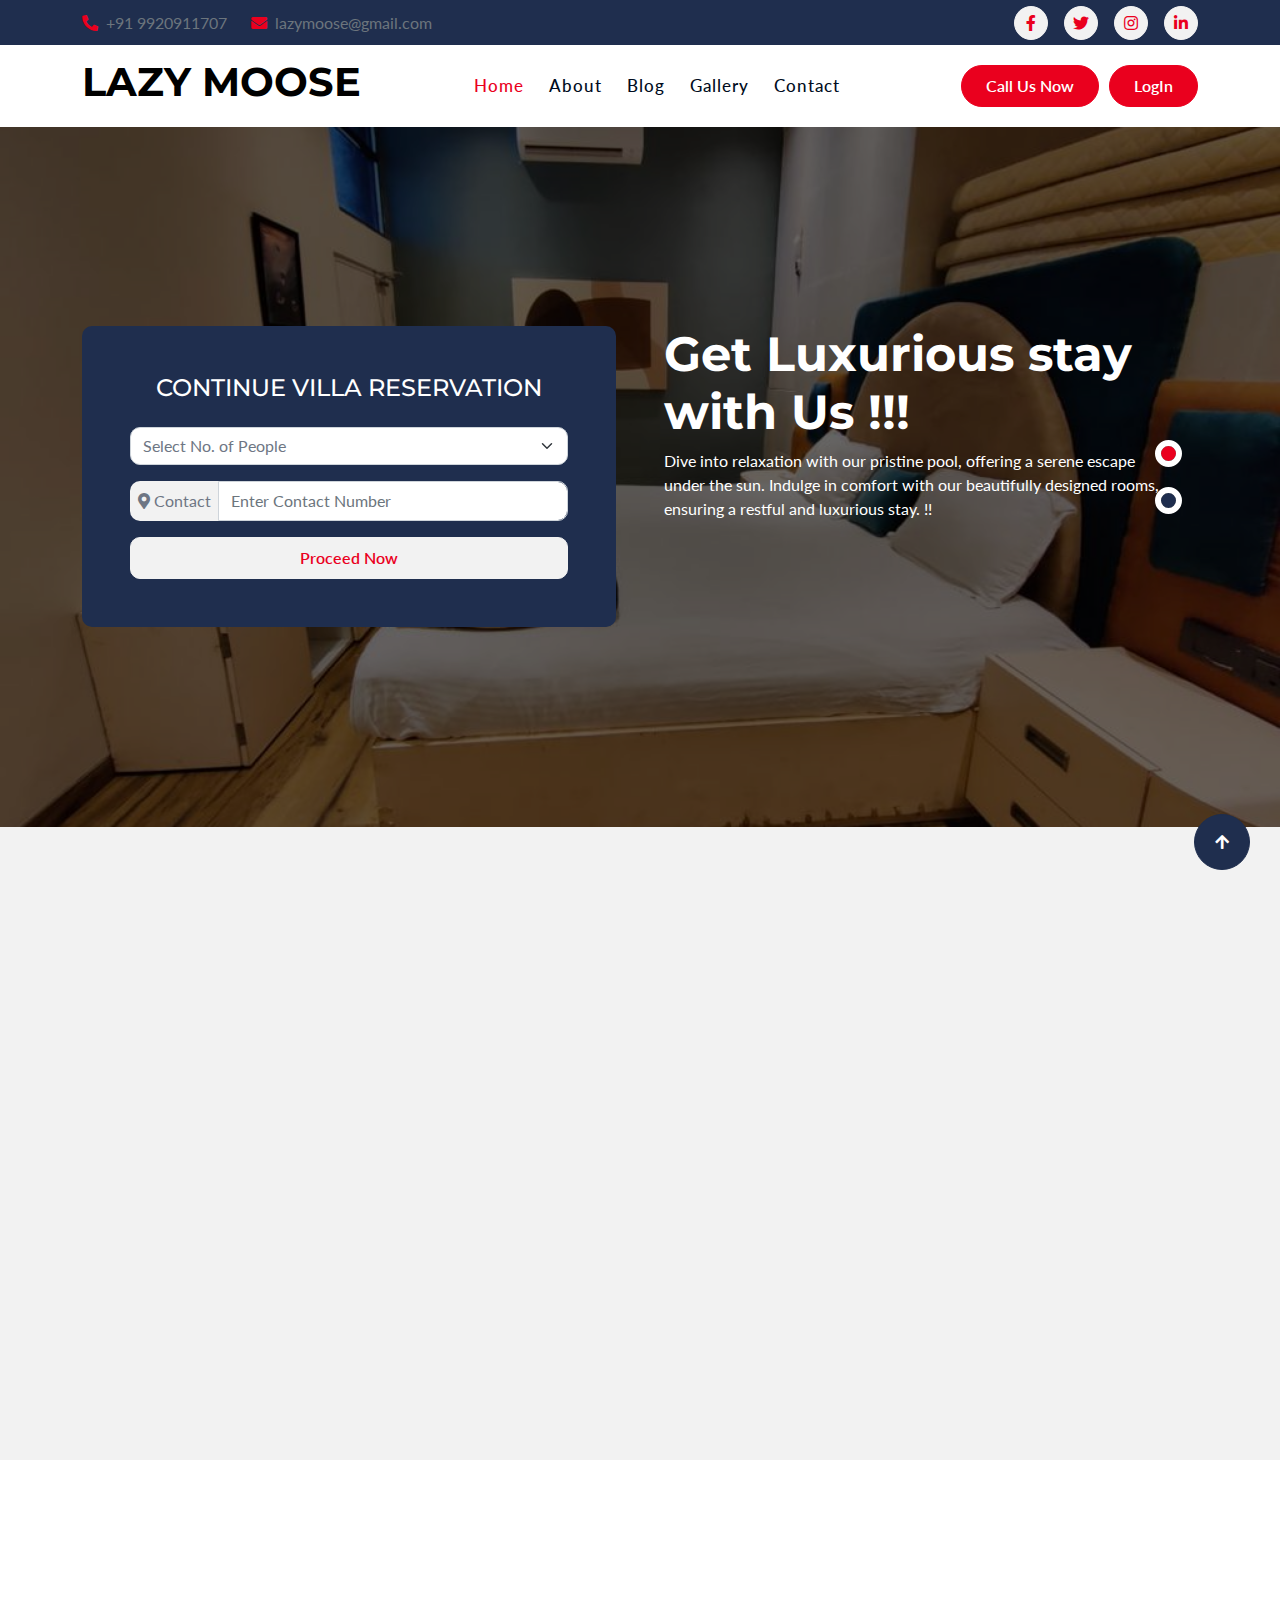
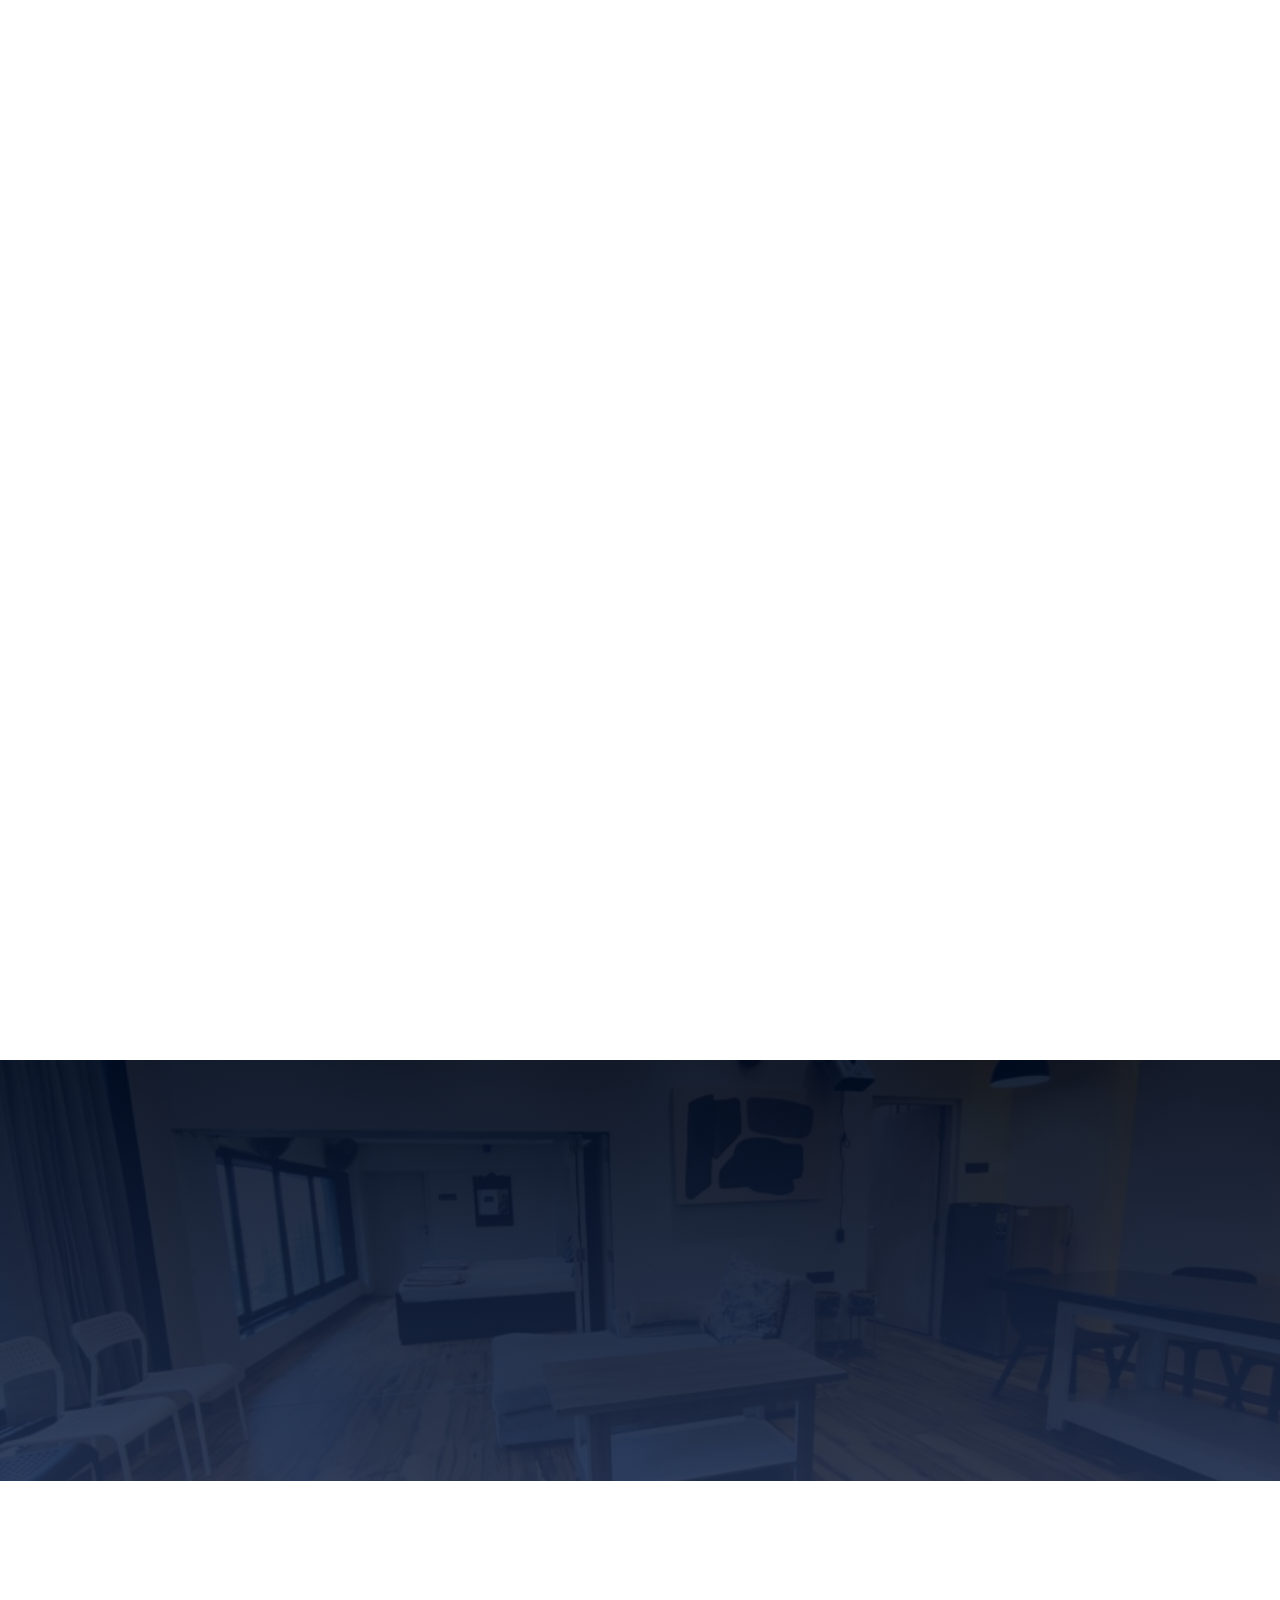
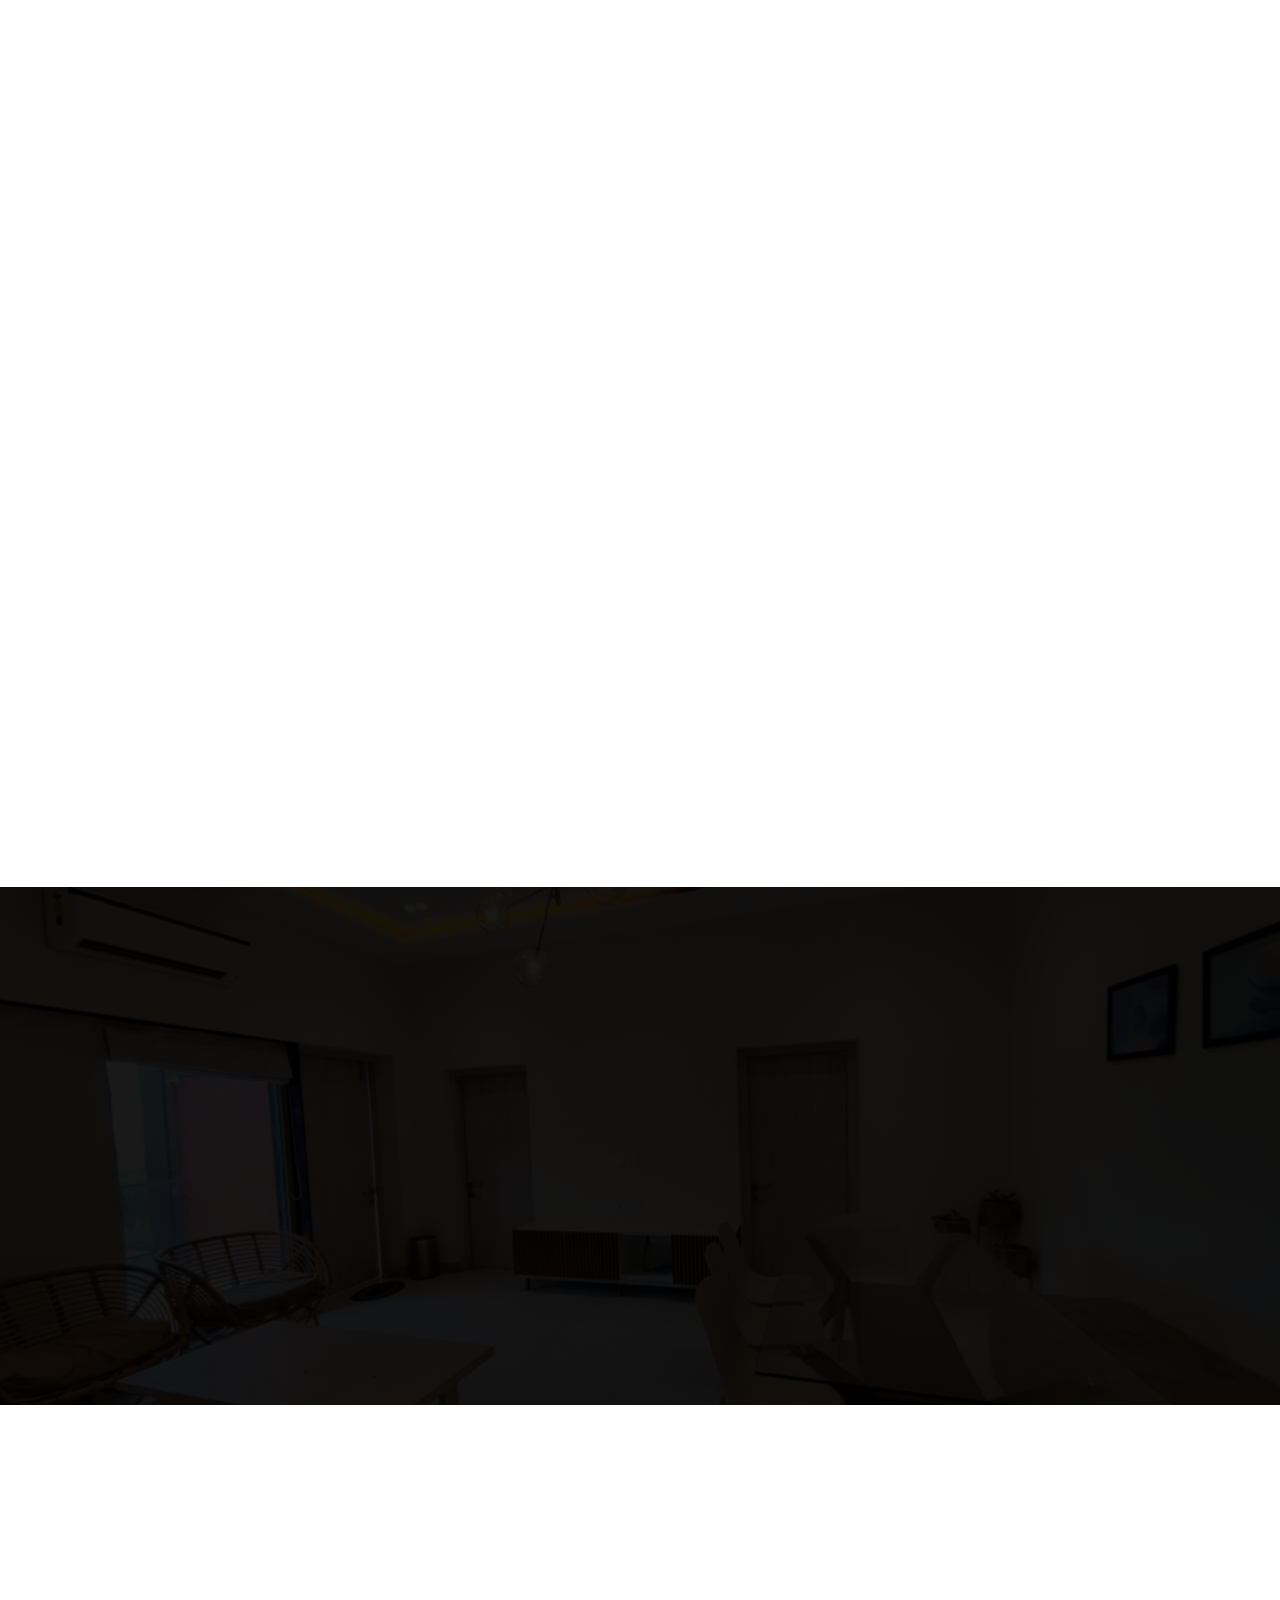
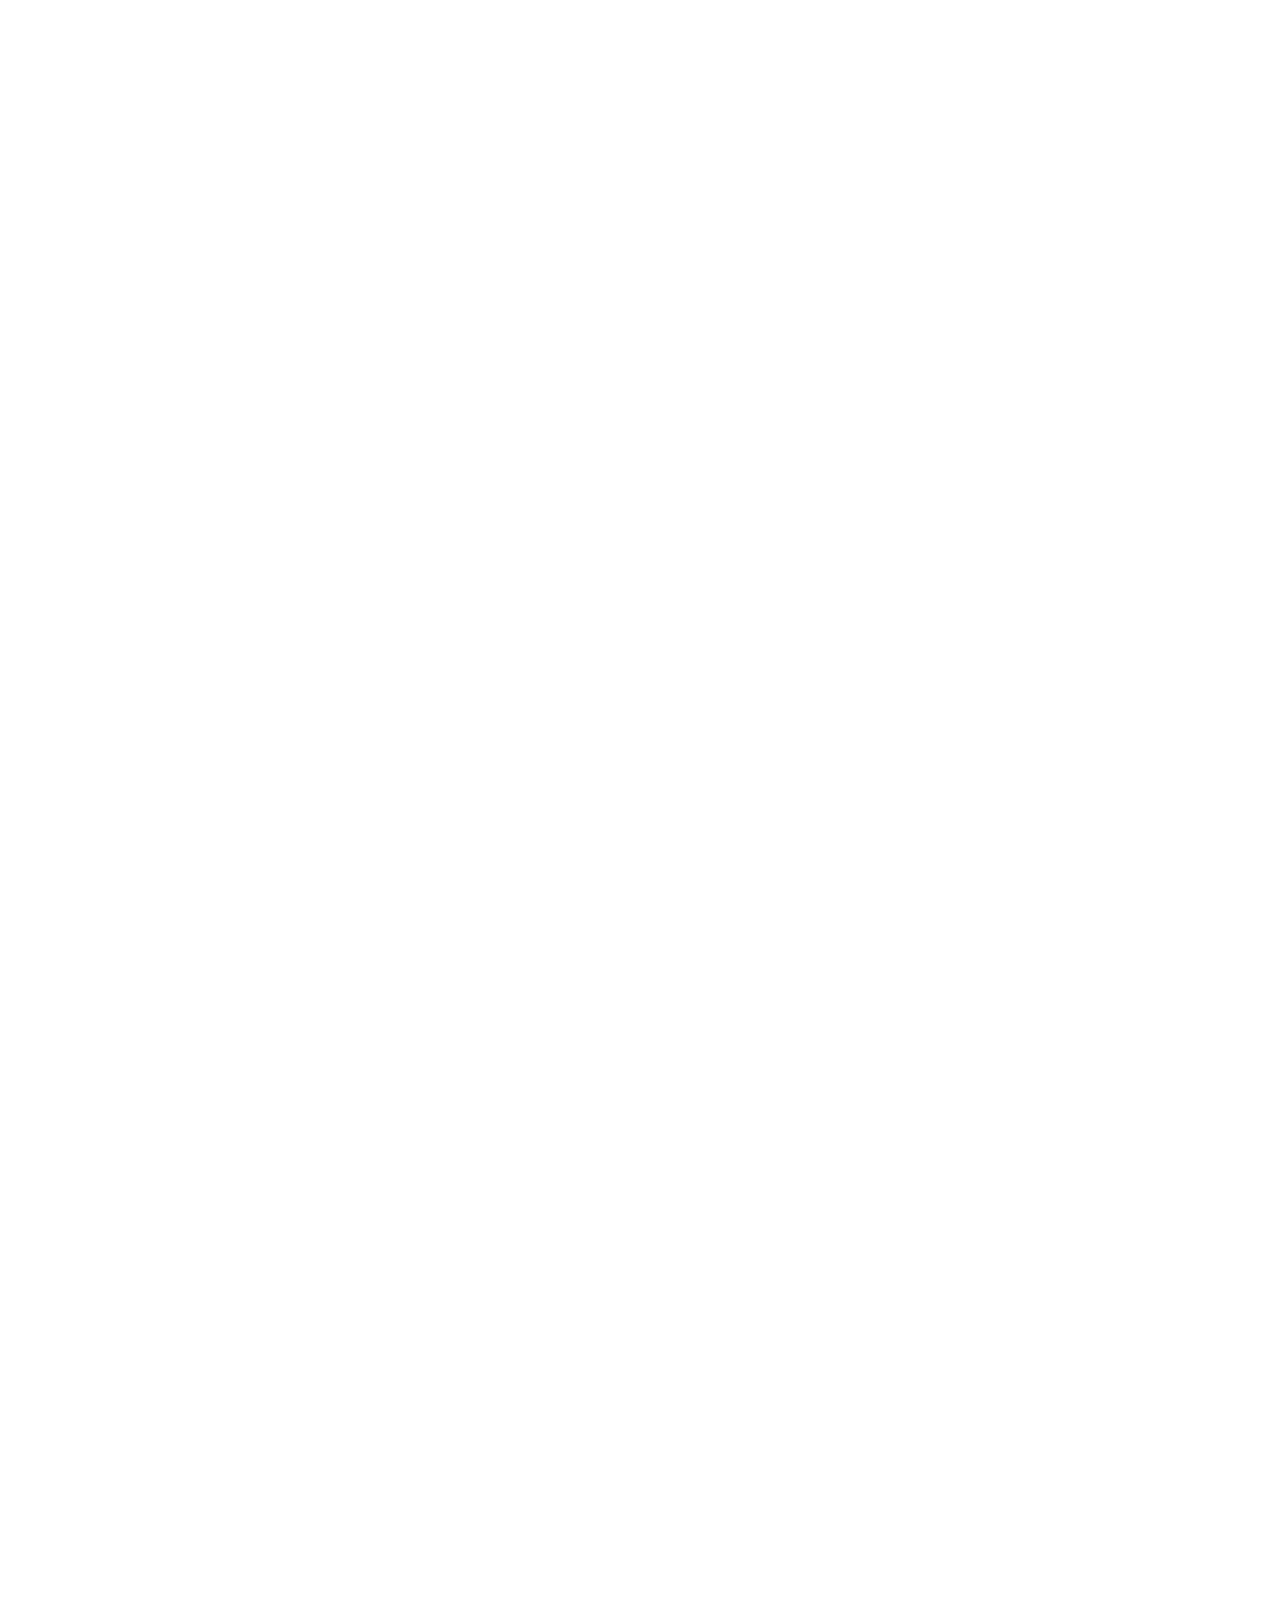
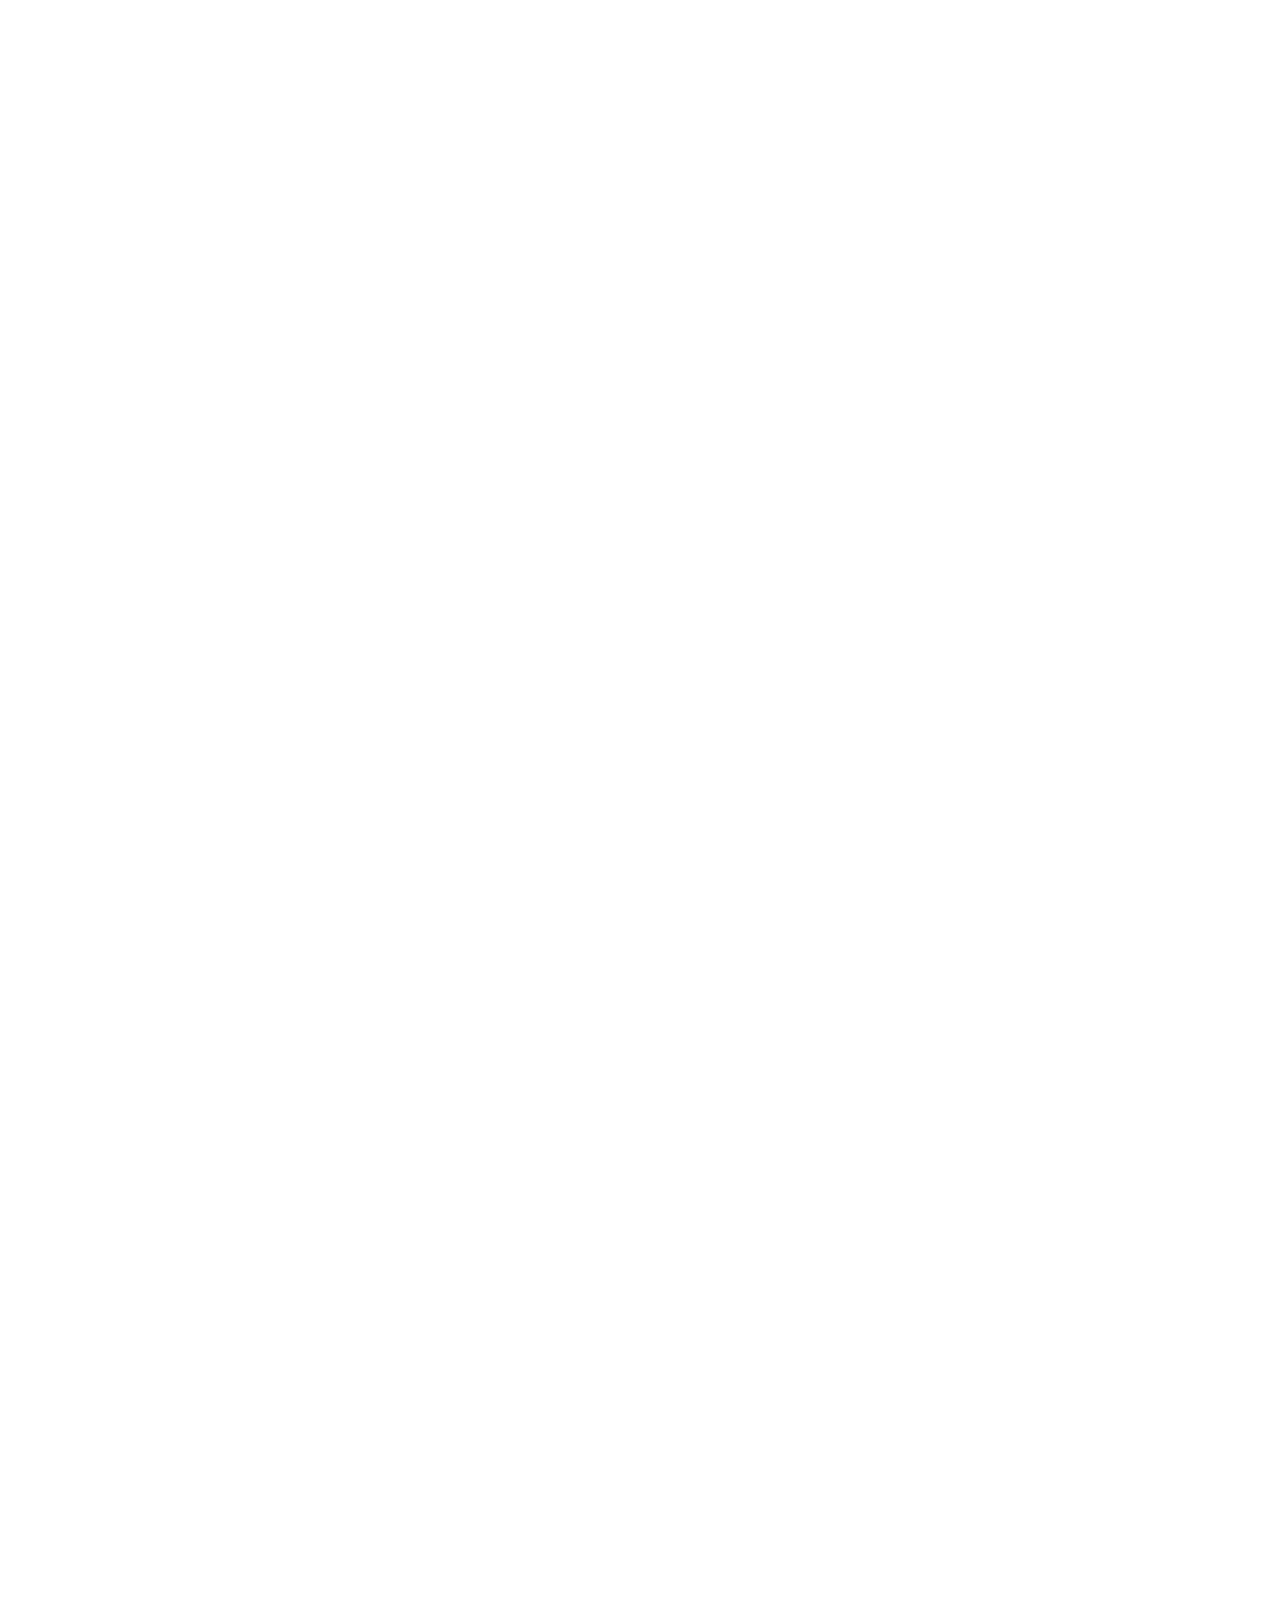
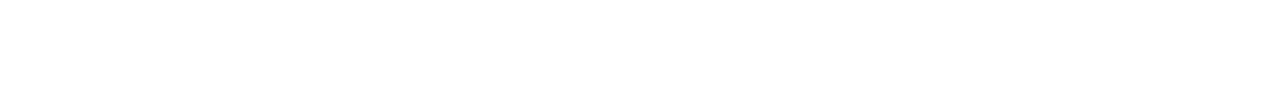
<file: index.html>
<!DOCTYPE html>
<html lang="en">
<!-- Google tag (gtag.js) -->
<script async src="https://www.googletagmanager.com/gtag/js?id=AW-11453567355">
</script>
<script>
  window.dataLayer = window.dataLayer || [];
  function gtag(){dataLayer.push(arguments);}
  gtag('js', new Date());

  gtag('config', 'AW-11453567355');
</script>

    <head>
        <meta charset="utf-8">
        <title>Best Villa in Mumbai- Lazy Moose</title>
        <meta content="width=device-width, initial-scale=1.0" name="viewport">
        <meta content="" name="keywords">
        <meta content="" name="description">

        <!-- Google Web Fonts -->
        <link rel="preconnect" href="https://fonts.googleapis.com">
        <link rel="preconnect" href="https://fonts.gstatic.com" crossorigin>
        <link href="https://fonts.googleapis.com/css2?family=Lato:ital,wght@0,400;0,700;0,900;1,400;1,700;1,900&family=Montserrat:ital,wght@0,100..900;1,100..900&display=swap" rel="stylesheet"> 

        <!-- Icon Font Stylesheet -->
        <link rel="stylesheet" href="https://use.fontawesome.com/releases/v5.15.4/css/all.css"/>
        <link href="https://cdn.jsdelivr.net/npm/bootstrap-icons@1.4.1/font/bootstrap-icons.css" rel="stylesheet">

        <!-- Libraries Stylesheet -->
        <link href="lib/animate/animate.min.css" rel="stylesheet">
        <link href="lib/owlcarousel/assets/owl.carousel.min.css" rel="stylesheet">


        <!-- Customized Bootstrap Stylesheet -->
        <link href="css/bootstrap.min.css" rel="stylesheet">

        <!-- Template Stylesheet -->
        <link href="css/style.css" rel="stylesheet">
    </head>

    <body>
        <!-- Spinner Start -->
        <div id="spinner" class="show bg-white position-fixed translate-middle w-100 vh-100 top-50 start-50 d-flex align-items-center justify-content-center">
            <div class="spinner-border text-primary" style="width: 3rem; height: 3rem;" role="status">
                <span class="sr-only">Loading...</span>
            </div>
        </div>
        <!-- Spinner End -->

        <!-- Topbar Start -->
        <div class="container-fluid topbar bg-secondary d-none d-xl-block w-100">
            <div class="container">
                <div class="row gx-0 align-items-center" style="height: 45px;">
                    <div class="col-lg-6 text-center text-lg-start mb-lg-0">
                        <div class="d-flex flex-wrap">
                            
                            <a href="tel:+01234567890" class="text-muted me-4"><i class="fas fa-phone-alt text-primary me-2"></i>+91 9920911707</a>
                            <a href="mailto:example@gmail.com" class="text-muted me-0"><i class="fas fa-envelope text-primary me-2"></i>lazymoose@gmail.com</a>
                        </div>
                    </div>
                    <div class="col-lg-6 text-center text-lg-end">
                        <div class="d-flex align-items-center justify-content-end">
                            <a href="https://www.facebook.com/centreofmumbai" class="btn btn-light btn-sm-square rounded-circle me-3"><i class="fab fa-facebook-f"></i></a>
                            <a href="#" class="btn btn-light btn-sm-square rounded-circle me-3"><i class="fab fa-twitter"></i></a>
                            <a href="https://www.instagram.com/lazy_moose_5_villas?igsh=MXJmNmsycG90dXU1Nw==" class="btn btn-light btn-sm-square rounded-circle me-3"><i class="fab fa-instagram"></i></a>
                            <a href="#" class="btn btn-light btn-sm-square rounded-circle me-0"><i class="fab fa-linkedin-in"></i></a>
                        </div>
                    </div>
                </div>
            </div>
        </div>
        <!-- Topbar End -->

        <!-- Navbar & Hero Start -->
        <div class="container-fluid nav-bar sticky-top px-0 px-lg-4 py-2 py-lg-0">
            <div class="container">
                <nav class="navbar navbar-expand-lg navbar-light">
                    <a href="" class="navbar-brand p-0">
                        <h1 class="display-6 " style="color: black;">LAZY MOOSE</h1>
                        <!-- <img src="img/logo.png" alt="Logo"> -->
                    </a>
                    <button class="navbar-toggler" type="button" data-bs-toggle="collapse" data-bs-target="#navbarCollapse">
                        <span class="fa fa-bars"></span>
                    </button>
                    <div class="collapse navbar-collapse" id="navbarCollapse">
                        <div class="navbar-nav mx-auto py-0">
                            <a href="index.html" class="nav-item nav-link active">Home</a>
                            <a href="about.html" class="nav-item nav-link">About</a>  
                            <a href="blog.html" class="nav-item nav-link">Blog</a>
                            <a href="gallery.html" class="nav-item nav-link">Gallery</a>

                            
                            <!-- <div class="nav-item dropdown">
                                <a href="#" class="nav-link dropdown-toggle" data-bs-toggle="dropdown">Pages</a>
                                <div class="dropdown-menu m-0">
                                    <a href="feature.html" class="dropdown-item">Our Feature</a>
                                    <a href="cars.html" class="dropdown-item">Our Cars</a>
                                    <a href="team.html" class="dropdown-item">Our Team</a>
                                    <a href="testimonial.html" class="dropdown-item">Testimonial</a>
                                    <a href="404.html" class="dropdown-item">404 Page</a>
                                </div>
                            </div> -->
                            <a href="contact.html" class="nav-item nav-link">Contact</a>

                            
                        </div>
                        <a href="tel: +91 9920911707" class="btn btn-primary rounded-pill py-2 px-4">Call Us Now</a>

                        <a href="tel: +91 9920911707" class="btn btn-primary rounded-pill py-2 px-4" style="margin-left: 10px;" >LogIn</a>
                    </div>
                </nav>
            </div>
        </div>
        <!-- Navbar & Hero End -->

        <!-- Carousel Start -->
        <div class="header-carousel">
            <div id="carouselId" class="carousel slide" data-bs-ride="carousel" data-bs-interval="false">
                <ol class="carousel-indicators">
                    <li data-bs-target="#carouselId" data-bs-slide-to="0" class="active" aria-current="true" aria-label="First slide"></li>
                    <li data-bs-target="#carouselId" data-bs-slide-to="1" aria-label="Second slide"></li>
                </ol>
                <div class="carousel-inner" role="listbox">
                    <div class="carousel-item active">
                        <img src="img/l1.jpg" class="img-fluid w-100" alt="First slide"/>
                        <div class="carousel-caption">
                            <div class="container py-4">
                                <div class="row g-5">
                                    <div class="col-lg-6 fadeInLeft animated" data-animation="fadeInLeft" data-delay="1s" style="animation-delay: 1s;">
                                        <div class="bg-secondary rounded p-5">
                                            <h4 class="text-white mb-4">CONTINUE VILLA RESERVATION</h4>
                                            <form>
                                                <div class="row g-3">
                                                    <div class="col-12">
                                                        <select class="form-select" aria-label="Default select example">
                                                            <option selected>Select No. of People</option>
                                                            <option value="1">1</option>
                                                            <option value="2">2</option>
                                                            <option value="3">3</option>
                                                            <option value="4">4</option>
                                                            <option value="4">4+</option>
                                                        </select>
                                                    </div>
                                                    <div class="col-12">
                                                        <div class="input-group">
                                                            <div class="d-flex align-items-center bg-light text-body rounded-start p-2">
                                                                <span class="fas fa-map-marker-alt"></span> <span class="ms-1">Contact</span>
                                                            </div>
                                                            <input class="form-control" type="text" placeholder="Enter Contact Number" aria-label="Enter a City or Airport">
                                                        </div>
                                                    </div>
                                                    <!-- <div class="col-12">
                                                        <a href="#" class="text-start text-white d-block mb-2">Need a different drop-off location?</a>
                                                        <div class="input-group">
                                                            <div class="d-flex align-items-center bg-light text-body rounded-start p-2">
                                                                <span class="fas fa-map-marker-alt"></span><span class="ms-1">Drop off</span>
                                                            </div>
                                                            <input class="form-control" type="text" placeholder="Enter a City or Airport" aria-label="Enter a City or Airport">
                                                        </div>
                                                    </div> -->
                                                    <!-- <div class="col-12">
                                                        <div class="input-group">
                                                            <div class="d-flex align-items-center bg-light text-body rounded-start p-2">
                                                                <span class="fas fa-calendar-alt"></span><span class="ms-1">CheckIn </span>
                                                            </div>
                                                            <input class="form-control" type="date">
                                                            <select class="form-select ms-3" aria-label="Default select example">
                                                                <option selected>12:00AM</option>
                                                                <option value="1">1:00AM</option>
                                                                <option value="2">2:00AM</option>
                                                                <option value="3">3:00AM</option>
                                                                <option value="4">4:00AM</option>
                                                                <option value="5">5:00AM</option>
                                                                <option value="6">6:00AM</option>
                                                                <option value="7">7:00AM</option>
                                                            </select>
                                                        </div>
                                                    </div> -->
                                                    <!-- <div class="col-12">
                                                        <div class="input-group">
                                                            <div class="d-flex align-items-center bg-light text-body rounded-start p-2">
                                                                <span class="fas fa-calendar-alt"></span><span class="ms-1">Check Out</span>
                                                            </div>
                                                            <input class="form-control" type="date">
                                                            <select class="form-select ms-3" aria-label="Default select example">
                                                                <option selected>12:00AM</option>
                                                                <option value="1">1:00AM</option>
                                                                <option value="2">2:00AM</option>
                                                                <option value="3">3:00AM</option>
                                                                <option value="4">4:00AM</option>
                                                                <option value="5">5:00AM</option>
                                                                <option value="6">6:00AM</option>
                                                                <option value="7">7:00AM</option>
                                                            </select>
                                                        </div>
                                                    </div> -->
                                                    <div class="col-12">
                                                        
                                                        <a href="description.html" class="btn btn-light w-100 py-2">Proceed Now</a>
                                                    </div>
                                                </div>
                                            </form>
                                        </div>
                                    </div>
                                    <div class="col-lg-6 d-none d-lg-flex fadeInRight animated" data-animation="fadeInRight" data-delay="1s" style="animation-delay: 1s;">
                                        <div class="text-start">
                                            <h1 class="display-5 text-white">Get Luxurious stay with Us !!!</h1>
                                            <p>Dive into relaxation with our pristine pool, offering a serene escape <br>under the sun. Indulge in comfort with our beautifully designed rooms, ensuring a restful and luxurious stay. !!</p>
                                        </div>
                                    </div>
                                </div>
                            </div>
                        </div>
                    </div>
                    
                    </div>
                </div>
            </div>
        </div>
        <!-- Carousel End -->

        <!-- Features Start -->
        <div class="container-fluid feature py-5">
            <div class="container py-5">
                <div class="text-center mx-auto pb-5 wow fadeInUp" data-wow-delay="0.1s" style="max-width: 800px;">
                    <h1 class="display-5 text-capitalize mb-3">Special <span class="text-primary">Facilities</span></h1>
                    <p class="mb-0">Experience unmatched luxury with tailored spaces for every occasion.
                    </p>
                </div>
                <div class="row g-4 align-items-center">
                    <div class="col-xl-4">
                        <div class="row gy-4 gx-0">
                            <div class="col-12 wow fadeInUp" data-wow-delay="0.1s">
                                <div class="feature-item">
                                    <div class="feature-icon">
                                        <span class="fa fa-trophy fa-2x"></span>
                                    </div>
                                    <div class="ms-4">
                                        <h5 class="mb-3">Luxurious Stay Options</h5>
                                        <p class="mb-0">Indulge in comfort with our beautifully designed rooms, ensuring a restful and luxurious stay.</p>
                                    </div>
                                </div>
                            </div>
                            <div class="col-12 wow fadeInUp" data-wow-delay="0.3s">
                                <div class="feature-item">
                                    <div class="feature-icon">
                                        <span class="fa fa-road fa-2x"></span>
                                    </div>
                                    <div class="ms-4">
                                        <h5 class="mb-3">Refreshing Poolside Fun</h5>
                                        <p class="mb-0">Dive into relaxation with our pristine pool, offering a serene escape under the sun.</p>
                                    </div>
                                </div>
                            </div>
                        </div>
                    </div>
                    <div class="col-lg-12 col-xl-4 wow fadeInUp" data-wow-delay="0.2s">
                        <img src="img/features-img.png" class="img-fluid w-100" style="object-fit: cover;" alt="Img">
                    </div>
                    <div class="col-xl-4">
                        <div class="row gy-4 gx-0">
                            <div class="col-12 wow fadeInUp" data-wow-delay="0.1s">
                                <div class="feature-item justify-content-end">
                                    <div class="text-end me-4">
                                        <h5 class="mb-3">Versatile Event Rooms </h5>
                                        <p class="mb-0">Host memorable gatherings in our fully equipped event spaces, ideal for every celebration or retreat.</p>
                                    </div>
                                    <div class="feature-icon">
                                        <span class="fa fa-tag fa-2x"></span>
                                    </div>
                                </div>
                            </div>
                            <div class="col-12 wow fadeInUp" data-wow-delay="0.3s">
                                <div class="feature-item justify-content-end">
                                    <div class="text-end me-4">
                                        <h5 class="mb-3">Exquisite Party Spaces</h5>
                                        <p class="mb-0">Celebrate in style with our elegant party venues, perfect for any occasion, big or small.</p>
                                    </div>
                                    <div class="feature-icon">
                                        <span class="fa fa-map-pin fa-2x"></span>
                                    </div>
                                </div>
                            </div>
                        </div>
                    </div>
                </div>
            </div>
        </div>
        <!-- Features End -->

        <!-- About Start -->
        <div class="container-fluid overflow-hidden about py-5">
            <div class="container py-5">
                <div class="row g-5">
                    <div class="col-xl-6 wow fadeInLeft" data-wow-delay="0.2s">
                        <div class="about-item">
                            <div class="pb-5">
                                <h1 class="display-5 text-capitalize">Why Only <span class="text-primary">US ?</span></h1>
                                <p class="mb-0">we redefine luxury and comfort to create unforgettable experiences for every guest. Whether you're hosting a party, lounging by the pool, or staying overnight, our villa offers an exquisite atmosphere that combines modern elegance with natural beauty.
                                    We cater to your unique needs, from customized party setups to personalized stay packages. Every detail is crafted to ensure your time with us is perfect.
                                </p>
                            </div>
                            <div class="row g-4">
                                <div class="col-lg-6">
                                    <div class="about-item-inner border p-4">
                                        <div class="about-icon mb-4">
                                            <img src="img/about-icon-1.png" class="img-fluid w-50 h-50" alt="Icon">
                                        </div>
                                        <h5 class="mb-3">Our Vision</h5>
                                        <p class="mb-0">To be the premier destination for bespoke stays and exceptional events, blending natural beauty with world-class amenities.</p>
                                    </div>
                                </div>
                                <div class="col-lg-6">
                                    <div class="about-item-inner border p-4">
                                        <div class="about-icon mb-4">
                                            <img src="img/about-icon-2.png" class="img-fluid h-50 w-50" alt="Icon">
                                        </div>
                                        <h5 class="mb-3">Our Mision</h5>
                                        <p class="mb-0">To provide a luxurious and personalized retreat where every guest experiences comfort and unforgettable memories.</p>
                                    </div>
                                </div>
                            </div>
                            <p class="text-item my-4">From our refreshing pool to our spacious event rooms, Lazy Moose Villa is equipped with world-class facilities designed for comfort and enjoyment.Enjoy the peace of mind that comes with a private, secure venue. Lazy Moose Villa offers you a secluded oasis for intimate gatherings, special celebrations, or relaxing retreats.Our dedicated team is committed to making your experience flawless, offering top-tier hospitality and support from the moment you arrive.
                            </p>
                            <div class="row g-4">
                                <div class="col-lg-6">
                                    <div class="text-center rounded bg-secondary p-4">
                                        <h1 class="display-6 text-white">17</h1>
                                        <h5 class="text-light mb-0">Years Of Experience</h5>
                                    </div>
                                </div>
                                <div class="col-lg-6">
                                    <div class="rounded">
                                        <p class="mb-2"><i class="fa fa-check-circle text-primary me-1"></i> Unmatched Ambiance</p>
                                        <p class="mb-2"><i class="fa fa-check-circle text-primary me-1"></i> Top-notch Amenities</p>
                                        <p class="mb-2"><i class="fa fa-check-circle text-primary me-1"></i> Exclusive Privacy</p>
                                        <p class="mb-0"><i class="fa fa-check-circle text-primary me-1"></i> Exceptional Service</p>
                                    </div>
                                </div>
                                <div class="col-lg-5 d-flex align-items-center">
                                    <a href="#" class="btn btn-primary rounded py-3 px-5">Book Now</a>
                                </div>
                                <div class="col-lg-7">
                                    <!-- <div class="d-flex align-items-center">
                                        <img src="img/attachment-img.jpg" class="img-fluid rounded-circle border border-4 border-secondary" style="width: 100px; height: 100px;" alt="Image">
                                        <div class="ms-4">
                                            <h4>Mr. Anup</h4>
                                            <p class="mb-0">Managing Head</p>
                                        </div>
                                    </div> -->
                                </div>
                            </div>
                        </div>
                    </div>
                    <div class="col-xl-6 wow fadeInRight" data-wow-delay="0.2s">
                        <div class="about-img">
                            <div class="img-1">
                                <img src="img/about-img.jpg" class="img-fluid rounded h-100 w-100" alt="">
                            </div>
                            <div class="img-2">
                                <img src="img/about-img-1.jpg" class="img-fluid rounded w-100" alt="">
                            </div>
                        </div>
                    </div>
                </div>
            </div>
        </div>
        <!-- About End -->

        <!-- Fact Counter -->
        <div class="container-fluid counter bg-secondary py-5">
            <div class="container py-5">
                <div class="row g-5">
                    <div class="col-md-6 col-lg-6 col-xl-3 wow fadeInUp" data-wow-delay="0.1s">
                        <div class="counter-item text-center">
                            <div class="counter-item-icon mx-auto">
                                <i class="fas fa-thumbs-up fa-2x"></i>
                            </div>
                            <div class="counter-counting my-3">
                                <span class="text-white fs-2 fw-bold" data-toggle="counter-up">829</span>
                                <span class="h1 fw-bold text-white">+</span>
                            </div>
                            <h4 class="text-white mb-0">Happy Clients</h4>
                        </div>
                    </div>
                    <div class="col-md-6 col-lg-6 col-xl-3 wow fadeInUp" data-wow-delay="0.3s">
                        <div class="counter-item text-center">
                            <div class="counter-item-icon mx-auto">
                                <i class="fas fa-car-alt fa-2x"></i>
                            </div>
                            <div class="counter-counting my-3">
                                <span class="text-white fs-2 fw-bold" data-toggle="counter-up">10</span>
                                <span class="h1 fw-bold text-white">+</span>
                            </div>
                            <h4 class="text-white mb-0">Number of Cars Parking</h4>
                        </div>
                    </div>
                    <div class="col-md-6 col-lg-6 col-xl-3 wow fadeInUp" data-wow-delay="0.5s">
                        <div class="counter-item text-center">
                            <div class="counter-item-icon mx-auto">
                                <i class="fas fa-building fa-2x"></i>
                            </div>
                            <div class="counter-counting my-3">
                                <span class="text-white fs-2 fw-bold" data-toggle="counter-up">4000</span>
                                <span class="h1 fw-bold text-white">+</span>
                            </div>
                            <h4 class="text-white mb-0">Sq Ft Area</h4>
                        </div>
                    </div>
                    <div class="col-md-6 col-lg-6 col-xl-3 wow fadeInUp" data-wow-delay="0.7s">
                        <div class="counter-item text-center">
                            <div class="counter-item-icon mx-auto">
                                <i class="fas fa-clock fa-2x"></i>
                            </div>
                            <div class="counter-counting my-3">
                                <span class="text-white fs-2 fw-bold" data-toggle="counter-up">689</span>
                                <span class="h1 fw-bold text-white">+</span>
                            </div>
                            <h4 class="text-white mb-0">Total Hours Villa Used</h4>
                        </div>
                    </div>
                </div>
            </div>
        </div>
        <!-- Fact Counter -->

        <!-- Services Start -->
        <div class="container-fluid service py-5">
            <div class="container py-5">
                <div class="text-center mx-auto pb-5 wow fadeInUp" data-wow-delay="0.1s" style="max-width: 800px;">
                    <h1 class="display-5 text-capitalize mb-3">We are <span class="text-primary">Known for</span></h1>
                    <p class="mb-0">At Lazy Moose Villa, we are renowned for our exclusive and private event spaces, offering a serene and luxurious environment for unforgettable celebrations. Guests love our peaceful poolside relaxation, luxury accommodations, and versatile event areas tailored to any occasion.
                    </p>
                </div>
                <div class="row g-4">
                    <div class="col-md-6 col-lg-4 wow fadeInUp" data-wow-delay="0.1s">
                        <div class="service-item p-4">
                            <div class="service-icon mb-4">
                                <i class="fa fa-phone-alt fa-2x"></i>
                            </div>
                            <h5 class="mb-3">Exclusive and Private Events</h5>
                            <p class="mb-0">Our villa is the top choice for hosting private, exclusive gatherings, providing a serene and secure environment for every celebration.</p>
                        </div>
                    </div>
                    <div class="col-md-6 col-lg-4 wow fadeInUp" data-wow-delay="0.3s">
                        <div class="service-item p-4">
                            <div class="service-icon mb-4">
                                <i class="fa fa-money-bill-alt fa-2x"></i>
                            </div>
                            <h5 class="mb-3">Serene Poolside Relaxation</h5>
                            <p class="mb-0">We are loved for our peaceful poolside ambiance, offering the perfect setting for relaxation or lively poolside parties.</p>
                        </div>
                    </div>
                    <div class="col-md-6 col-lg-4 wow fadeInUp" data-wow-delay="0.5s">
                        <div class="service-item p-4">
                            <div class="service-icon mb-4">
                                <i class="fa fa-road fa-2x"></i>
                            </div>
                            <h5 class="mb-3">Luxury Accommodations</h5>
                            <p class="mb-0">Known for our beautifully crafted rooms, Lazy Moose Villa ensures every stay is defined by comfort, elegance, and style.</p>
                        </div>
                    </div>
                    <div class="col-md-6 col-lg-4 wow fadeInUp" data-wow-delay="0.1s">
                        <div class="service-item p-4">
                            <div class="service-icon mb-4">
                                <i class="fa fa-umbrella fa-2x"></i>
                            </div>
                            <h5 class="mb-3">Bespoke Event Spaces</h5>
                            <p class="mb-0">We are recognized for our versatile event spaces, designed to cater to any type of gathering, from intimate dinners to grand celebrations.</p>
                        </div>
                    </div>
                    <div class="col-md-6 col-lg-4 wow fadeInUp" data-wow-delay="0.3s">
                        <div class="service-item p-4">
                            <div class="service-icon mb-4">
                                <i class="fa fa-building fa-2x"></i>
                            </div>
                            <h5 class="mb-3">Tailored Guest Experiences</h5>
                            <p class="mb-0">Our personalized services ensure each guest enjoys a unique, memorable experience that caters to their specific preferences and needs.</p>
                        </div>
                    </div>
                    <div class="col-md-6 col-lg-4 wow fadeInUp" data-wow-delay="0.5s">
                        <div class="service-item p-4">
                            <div class="service-icon mb-4">
                                <i class="fa fa-car-alt fa-2x"></i>
                            </div>
                            <h5 class="mb-3"> Unmatched Hospitality</h5>
                            <p class="mb-0">Our commitment to exceptional service sets us apart, with a team that takes pride in making every stay and event seamless and unforgettable.</p>
                        </div>
                    </div>
                </div>
            </div>
        </div>
        <!-- Services End -->

        <!-- Car categories Start -->
        <!-- <div class="container-fluid categories pb-5">
            <div class="container pb-5">
                <div class="text-center mx-auto pb-5 wow fadeInUp" data-wow-delay="0.1s" style="max-width: 800px;">
                    <h1 class="display-5 text-capitalize mb-3">What You <span class="text-primary">Get</span></h1>
                    <p class="mb-0">Indulge in Comfort, Nature, and Unmatched Hospitality
                    </p>
                </div>
                <div class="categories-carousel owl-carousel wow fadeInUp" data-wow-delay="0.1s">
                    <div class="categories-item p-4">
                        <div class="categories-item-inner">
                            <div class="categories-img rounded-top">
                                <img src="img/car-1.png" class="img-fluid w-100 rounded-top" alt="" >
                            </div>
                            <div class="categories-content rounded-bottom p-4">
                                <h4>Private Rooms</h4>
                                <div class="categories-review mb-4">
                                    <div class="me-3">4.5 Review</div>
                                    <div class="d-flex justify-content-center text-secondary">
                                        <i class="fas fa-star"></i>
                                        <i class="fas fa-star"></i>
                                        <i class="fas fa-star"></i>
                                        <i class="fas fa-star"></i>
                                        <i class="fas fa-star text-body"></i>
                                    </div>
                                </div>
                                <div class="mb-4">
                                    <h4 class="bg-white text-primary rounded-pill py-2 px-4 mb-0">Enjoy Your Party</h4>
                                </div>
                                <div class="row gy-2 gx-0 text-center mb-4">
                                    <div class="col-4 border-end border-white">
                                        <i class="fa fa-users text-dark"></i> <span class="text-body ms-1">4 Seat</span>
                                    </div>
                                    <div class="col-4 border-end border-white">
                                        <i class="fa fa-car text-dark"></i> <span class="text-body ms-1">AT/MT</span>
                                    </div>
                                    <div class="col-4">
                                        <i class="fa fa-gas-pump text-dark"></i> <span class="text-body ms-1">Petrol</span>
                                    </div>
                                    <div class="col-4 border-end border-white">
                                        <i class="fa fa-car text-dark"></i> <span class="text-body ms-1">2015</span>
                                    </div>
                                    <div class="col-4 border-end border-white">
                                        <i class="fa fa-cogs text-dark"></i> <span class="text-body ms-1">AUTO</span>
                                    </div>
                                    <div class="col-4">
                                        <i class="fa fa-road text-dark"></i> <span class="text-body ms-1">27K</span>
                                    </div>
                                </div>
                                <a href="tel:+91 9920911707" class="btn btn-primary rounded-pill d-flex justify-content-center py-3">Book Now</a>
                            </div>
                        </div>
                    </div>
                    <div class="categories-item p-4">
                        <div class="categories-item-inner">
                            <div class="categories-img rounded-top">
                                <img src="img/car-2.png" class="img-fluid w-100 rounded-top" alt="" >
                            </div>
                            <div class="categories-content rounded-bottom p-4">
                                <h4>Swimming Pool</h4>
                                <div class="categories-review mb-4">
                                    <div class="me-3">4.8 Review</div>
                                    <div class="d-flex justify-content-center text-secondary">
                                        <i class="fas fa-star"></i>
                                        <i class="fas fa-star"></i>
                                        <i class="fas fa-star"></i>
                                        <i class="fas fa-star"></i>
                                        <i class="fas fa-star text-body"></i>
                                    </div>
                                </div>
                                <div class="mb-4">
                                    <h4 class="bg-white text-primary rounded-pill py-2 px-4 mb-0">Super Clean </h4>
                                </div>
                               
                                <a href="tel:+91 9920911707" class="btn btn-primary rounded-pill d-flex justify-content-center py-3">Book Now</a>
                            </div>
                        </div>
                    </div>
                    <div class="categories-item p-4">
                        <div class="categories-item-inner">
                            <div class="categories-img rounded-top">
                                <img src="img/car-3.png" class="img-fluid w-100 rounded-top" alt="">
                            </div>
                            <div class="categories-content rounded-bottom p-4">
                                <h4>Nature Views</h4>
                                <div class="categories-review mb-4">
                                    <div class="me-3">4.9 Review</div>
                                    <div class="d-flex justify-content-center text-secondary">
                                        <i class="fas fa-star"></i>
                                        <i class="fas fa-star"></i>
                                        <i class="fas fa-star"></i>
                                        <i class="fas fa-star"></i>
                                        <i class="fas fa-star text-body"></i>
                                    </div>
                                </div>
                                <div class="mb-4">
                                    <h4 class="bg-white text-primary rounded-pill py-2 px-4 mb-0">Best View</h4>
                                </div>
                                
                                <a href="tel:+91 9920911707" class="btn btn-primary rounded-pill d-flex justify-content-center py-3">Book Now</a>
                            </div>
                        </div>
                    </div>
                    <div class="categories-item p-4">
                        <div class="categories-item-inner">
                            <div class="categories-img rounded-top">
                                <img src="img/car-4.png" class="img-fluid w-100 rounded-top" alt="">
                            </div>
                            <div class="categories-content rounded-bottom p-4">
                                <h4>Fresh and Hygenic Food</h4>
                                <div class="categories-review mb-4">
                                    <div class="me-3">4.8 Review</div>
                                    <div class="d-flex justify-content-center text-secondary">
                                        <i class="fas fa-star"></i>
                                        <i class="fas fa-star"></i>
                                        <i class="fas fa-star"></i>
                                        <i class="fas fa-star"></i>
                                        <i class="fas fa-star"></i>
                                    </div>
                                </div>
                                <div class="mb-4">
                                    <h4 class="bg-white text-primary rounded-pill py-2 px-4 mb-0">Super Delicious Meals</h4>
                                </div>
                               
                                <a href="tel:+91 9920911707" class="btn btn-primary rounded-pill d-flex justify-content-center py-3">Book Now</a>
                            </div>
                        </div>
                    </div>
                </div>
            </div>
        </div> -->
        <!-- Car categories End -->

        <!-- Car Steps Start -->
        <div class="container-fluid steps py-5">
            <div class="container py-5">
                <div class="text-center mx-auto pb-5 wow fadeInUp" data-wow-delay="0.1s" style="max-width: 800px;">
                    <h1 class="display-5 text-capitalize text-white mb-3">Easy<span class="text-primary"> Booking Process</span></h1>
                    <p class="mb-0 text-white">At Lazy Moose Villa, we’ve made booking your stay as simple and hassle-free as possible. Our user-friendly platform allows you to reserve your room or event space with just a few clicks. Whether you're booking online or over the phone, our seamless process ensures quick confirmations, transparent pricing, and flexible options.
                    </p>
                </div>
                <div class="row g-4">
                    <div class="col-lg-4 wow fadeInUp" data-wow-delay="0.1s">
                        <div class="steps-item p-4 mb-4">
                            <h4>Drop Your Requirement</h4>
                            <p class="mb-0">Fill the Enquiry Form</p>
                            <div class="setps-number">01.</div>
                        </div>
                    </div>
                    <div class="col-lg-4 wow fadeInUp" data-wow-delay="0.3s">
                        <div class="steps-item p-4 mb-4">
                            <h4>Choose A date </h4>
                            <p class="mb-0">Hassle Free payment Method</p>
                            <div class="setps-number">02.</div>
                        </div>
                    </div>
                    <div class="col-lg-4 wow fadeInUp" data-wow-delay="0.5s">
                        <div class="steps-item p-4 mb-4">
                            <h4>Enjoy </h4>
                            <p class="mb-0">Enjoy Your Quality Time </p>
                            <div class="setps-number">03.</div>
                        </div>
                    </div>
                </div>
            </div>
        </div>
        <!-- Car Steps End -->

        <!-- Blog Start -->
        <div class="container-fluid blog py-5">
            <div class="container py-5">
                <div class="text-center mx-auto pb-5 wow fadeInUp" data-wow-delay="0.1s" style="max-width: 800px;">
                    <h1 class="display-5 text-capitalize mb-3">Lazy Moose<span class="text-primary"> Blog & News</span></h1>
                    <p class="mb-0">Explore the Latest Stories, Expert Tips, and Memorable Experiences to Enhance Your Stay at Lazy Moose Villa
                    </p>
                </div>
                <div class="row g-4">
                    <div class="col-lg-4 wow fadeInUp" data-wow-delay="0.1s">
                        <div class="blog-item">
                            <div class="blog-img">
                                <img src="img/fact-bg.jpg" class="img-fluid rounded-top w-100" alt="Image">
                            </div>
                            <div class="blog-content rounded-bottom p-4">
                                <div class="blog-date">30 Dec 2023</div>
                                <div class="blog-comment my-3">
                                    <div class="small"><span class="fa fa-user text-primary"></span><span class="ms-2">Owner</span></div>
                                    <div class="small"><span class="fa fa-comment-alt text-primary"></span><span class="ms-2">Best Villa In Mumbai</span></div>
                                </div>
                                <a href="tel:+91 9920911707" class="h4 d-block mb-3">Relax in Luxurious Rooms</a>
                                <p class="mb-3">After a day of activities, retreat to your spacious and well-appointed room for a peaceful, restful night in ultimate comfort.</p>
                                <a href="tel:+91 9920911707" class="">Call Us Now  <i class="fa fa-arrow-right"></i></a>
                            </div>
                        </div>
                    </div>
                    <div class="col-lg-4 wow fadeInUp" data-wow-delay="0.3s">
                        <div class="blog-item">
                            <div class="blog-img">
                                <img src="img/about-img-1.jpg" class="img-fluid rounded-top w-100" alt="Image">
                            </div>
                            <div class="blog-content rounded-bottom p-4">
                                <div class="blog-date">25 Dec 2022</div>
                                <div class="blog-comment my-3">
                                    <div class="small"><span class="fa fa-user text-primary"></span><span class="ms-2">Customer</span></div>
                                    <div class="small"><span class="fa fa-comment-alt text-primary"></span><span class="ms-2">Best Private Space for Party</span></div>
                                </div>
                                <a href="tel:+91 9920911707" class="h4 d-block mb-3">Why Private Villas Are the Ultimate Retreat</a>
                                <p class="mb-3">When it comes to unwinding and escaping from the everyday hustle, nothing compares to a private villa retreat. Here’s why private villas like Lazy Moose Villa offer the ultimate getaway experience</p>
                                <a href="tel:+91 9920911707" class="">Call Us Now  <i class="fa fa-arrow-right"></i></a>
                            </div>
                        </div>
                    </div>
                    <div class="col-lg-4 wow fadeInUp" data-wow-delay="0.5s">
                        <div class="blog-item">
                            <div class="blog-img">
                                <img src="img/bg-1.jpg" class="img-fluid rounded-top w-100" alt="Image">
                            </div>
                            <div class="blog-content rounded-bottom p-4">
                                <div class="blog-date">27 Jul 2024</div>
                                <div class="blog-comment my-3">
                                    <div class="small"><span class="fa fa-user text-primary"></span><span class="ms-2">Owner</span></div>
                                    <div class="small"><span class="fa fa-comment-alt text-primary"></span><span class="ms-2">Best Hospitality</span></div>
                                </div>
                                <a href="tel:+91 9920911707" class="h4 d-block mb-3">Exclusive Privacy</a>
                                <p class="mb-3">Unlike hotels or resorts, private villas ensure you and your guests have the entire property to yourselves, creating a more intimate and personal experience.</p>
                                <a href="tel:+91 9920911707" class="">Call Us Now <i class="fa fa-arrow-right"></i></a>
                            </div>
                        </div>
                    </div>
                </div>
            </div>
        </div>
        <!-- Blog End -->

        <!-- Banner Start -->
        <!-- <div class="container-fluid banner pb-5 wow zoomInDown" data-wow-delay="0.1s">
            <div class="container pb-5">
                <div class="banner-item rounded">
                    <img src="img/banner-1.jpg" class="img-fluid rounded w-100" alt="">
                    <div class="banner-content">
                        <h2 class="text-primary">Looking for a Private Villa ?</h2>
                        <h1 class="text-white">Worry Not !!</h1>
                        <p class="text-white">We Got Your Back .</p>
                        <div class="banner-btn">
                            <a href="tel:+91 9920911707" class="btn btn-secondary rounded-pill py-3 px-4 px-md-5 me-2">WhatchApp</a>
                            <a href="tel:+91 9920911707" class="btn btn-primary rounded-pill py-3 px-4 px-md-5 ms-2">Contact Us</a>
                        </div>
                    </div>
                </div>
            </div>
        </div> -->
        <!-- Banner End -->

        <!-- Team Start -->
        <div class="container-fluid team pb-5">
            <div class="container pb-5">
                <div class="text-center mx-auto pb-5 wow fadeInUp" data-wow-delay="0.1s" style="max-width: 800px;">
                    <h1 class="display-5 text-capitalize mb-3">Luxurious<span class="text-primary"> Villa</span> With Pool</h1>
                    <p class="mb-0">Explore the best Villa with swimming Pool in Mumbai.
                    </p>
                </div>
                <div class="row g-4">
                    <div class="col-md-6 col-lg-6 col-xl-6 wow fadeInUp" data-wow-delay="0.1s">
                        <div class="team-item p-4 pt-0">
                            <div class="team-img">
                                <img src="img/l2.jpg" class="img-fluid rounded w-100" alt="Image">
                            </div>
                            <!-- <div class="team-content pt-4">
                                <h4>MARTIN DOE</h4>
                                <p>Profession</p>
                                <div class="team-icon d-flex justify-content-center">
                                    <a class="btn btn-square btn-light rounded-circle mx-1" href=""><i class="fab fa-facebook-f"></i></a>
                                    <a class="btn btn-square btn-light rounded-circle mx-1" href=""><i class="fab fa-twitter"></i></a>
                                    <a class="btn btn-square btn-light rounded-circle mx-1" href=""><i class="fab fa-instagram"></i></a>
                                    <a class="btn btn-square btn-light rounded-circle mx-1" href=""><i class="fab fa-linkedin-in"></i></a>
                                </div>
                            </div> -->
                        </div>
                    </div>
                    <div class="col-md-6 col-lg-6 col-xl-6 wow fadeInUp" data-wow-delay="0.3s">
                        <div class="team-item p-4 pt-0">
                            <div class="team-img">
                                <img src="img/l3.jpg" class="img-fluid rounded w-100" alt="Image">
                            </div>
                            <!-- <div class="team-content pt-4">
                                <h4>MARTIN DOE</h4>
                                <p>Profession</p>
                                <div class="team-icon d-flex justify-content-center">
                                    <a class="btn btn-square btn-light rounded-circle mx-1" href=""><i class="fab fa-facebook-f"></i></a>
                                    <a class="btn btn-square btn-light rounded-circle mx-1" href=""><i class="fab fa-twitter"></i></a>
                                    <a class="btn btn-square btn-light rounded-circle mx-1" href=""><i class="fab fa-instagram"></i></a>
                                    <a class="btn btn-square btn-light rounded-circle mx-1" href=""><i class="fab fa-linkedin-in"></i></a>
                                </div>
                            </div> -->
                        </div>
                    </div>
                    <div class="col-md-6 col-lg-6 col-xl-6 wow fadeInUp" data-wow-delay="0.5s">
                        <div class="team-item p-4 pt-0">
                            <div class="team-img">
                                <img src="img/l6.jpg" class="img-fluid rounded w-100" alt="Image">
                            </div>
                            <!-- <div class="team-content pt-4">
                                <h4>MARTIN DOE</h4>
                                <p>Profession</p>
                                <div class="team-icon d-flex justify-content-center">
                                    <a class="btn btn-square btn-light rounded-circle mx-1" href=""><i class="fab fa-facebook-f"></i></a>
                                    <a class="btn btn-square btn-light rounded-circle mx-1" href=""><i class="fab fa-twitter"></i></a>
                                    <a class="btn btn-square btn-light rounded-circle mx-1" href=""><i class="fab fa-instagram"></i></a>
                                    <a class="btn btn-square btn-light rounded-circle mx-1" href=""><i class="fab fa-linkedin-in"></i></a>
                                </div>
                            </div> -->
                        </div>
                    </div>
                    <div class="col-md-6 col-lg-6 col-xl-6 wow fadeInUp" data-wow-delay="0.7s">
                        <div class="team-item p-4 pt-0">
                            <div class="team-img">
                                <img src="img/l5.jpg" class="img-fluid rounded w-100" alt="Image">
                            </div>
                            <!-- <div class="team-content pt-4">
                                <h4>MARTIN DOE</h4>
                                <p>Profession</p>
                                <div class="team-icon d-flex justify-content-center">
                                    <a class="btn btn-square btn-light rounded-circle mx-1" href=""><i class="fab fa-facebook-f"></i></a>
                                    <a class="btn btn-square btn-light rounded-circle mx-1" href=""><i class="fab fa-twitter"></i></a>
                                    <a class="btn btn-square btn-light rounded-circle mx-1" href=""><i class="fab fa-instagram"></i></a>
                                    <a class="btn btn-square btn-light rounded-circle mx-1" href=""><i class="fab fa-linkedin-in"></i></a>
                                </div>
                            </div> -->
                        </div>
                    </div>
                </div>
            </div>
        </div>
        <!-- Team End -->

        <!-- Testimonial Start -->
        <div class="container-fluid testimonial pb-5">
            <div class="container pb-5">
                <div class="text-center mx-auto pb-5 wow fadeInUp" data-wow-delay="0.1s" style="max-width: 800px;">
                    <h1 class="display-5 text-capitalize mb-3">Our Clients<span class="text-primary"> Reviews</span></h1>
                    <p class="mb-0">Hear What Our Guests Have to Say About Their Unforgettable Experiences at Lazy Moose Villa
                    </p>
                </div>
                <div class="owl-carousel testimonial-carousel wow fadeInUp" data-wow-delay="0.1s">
                    <div class="testimonial-item">
                        <div class="testimonial-quote"><i class="fa fa-quote-right fa-2x"></i>
                        </div>
                        <div class="testimonial-inner p-4">
                            <img src="img/c1.jpg" class="img-fluid" alt="">
                            <div class="ms-4">
                                <h4>Rashi</h4>
                                <p>Co-Founder</p>
                                <div class="d-flex text-primary">
                                    <i class="fas fa-star"></i>
                                    <i class="fas fa-star"></i>
                                    <i class="fas fa-star"></i>
                                    <i class="fas fa-star"></i>
                                    <i class="fas fa-star"></i>
                                </div>
                            </div>
                        </div>
                        <div class="border-top rounded-bottom p-4">
                            <p class="mb-0">Lazy Moose Villa exceeded our expectations! The private rooms were luxurious, the pool was pristine, and the nature views were breathtaking. The staff went above and beyond to ensure our stay was perfect. We’ll definitely be back!</p>
                        </div>
                    </div>
                    <div class="testimonial-item">
                        <div class="testimonial-quote"><i class="fa fa-quote-right fa-2x"></i>
                        </div>
                        <div class="testimonial-inner p-4">
                            <img src="img/c2.jpg" class="img-fluid" alt="">
                            <div class="ms-4">
                                <h4>Saurav</h4>
                                <p>Govt. Employee</p>
                                <div class="d-flex text-primary">
                                    <i class="fas fa-star"></i>
                                    <i class="fas fa-star"></i>
                                    <i class="fas fa-star"></i>
                                    <i class="fas fa-star text-body"></i>
                                    <i class="fas fa-star text-body"></i>
                                </div>
                            </div>
                        </div>
                        <div class="border-top rounded-bottom p-4">
                            <p class="mb-0">We hosted a family gathering at Lazy Moose Villa, and it was an unforgettable experience. The event spaces were beautifully designed, and the hospitality was outstanding. Everyone had an amazing time, and the villa provided just the right amount of privacy and comfort.</p>
                        </div>
                    </div>
                    <div class="testimonial-item">
                        <div class="testimonial-quote"><i class="fa fa-quote-right fa-2x"></i>
                        </div>
                        <div class="testimonial-inner p-4">
                            <img src="img/c3.jpg" class="img-fluid" alt="">
                            <div class="ms-4">
                                <h4>Vinayak</h4>
                                <p>Employee</p>
                                <div class="d-flex text-primary">
                                    <i class="fas fa-star"></i>
                                    <i class="fas fa-star"></i>
                                    <i class="fas fa-star "></i>
                                    <i class="fas fa-star "></i>
                                    <i class="fas fa-star "></i>
                                </div>
                            </div>
                        </div>
                        <div class="border-top rounded-bottom p-4">
                            <p class="mb-0">From the moment we arrived, we were treated like royalty. The staff was attentive, the rooms were immaculate, and the views were absolutely stunning. Lazy Moose Villa is the perfect blend of luxury and nature!</p>
                        </div>
                    </div>
                </div>
            </div>
        </div>
        <!-- Testimonial End -->

        <!-- Footer Start -->
        <div class="container-fluid footer py-5 wow fadeIn" data-wow-delay="0.2s">
            <div class="container py-5">
                <div class="row g-5">
                    <div class="col-md-6 col-lg-6 col-xl-3">
                        <div class="footer-item d-flex flex-column">
                            <div class="footer-item">
                                <h4 class="text-white mb-4">About Us</h4>
                                <p class="mb-3">At Lazy Moose Villa, we specialize in offering a luxurious, private retreat nestled in nature. Our villa provides an unforgettable experience with exclusive event spaces, serene poolside relaxation, and personalized hospitality. </p>
                            </div>
                            <!-- <div class="position-relative">
                                <input class="form-control rounded-pill w-100 py-3 ps-4 pe-5" type="text" placeholder="Enter your email">
                                <button type="button" class="btn btn-secondary rounded-pill position-absolute top-0 end-0 py-2 mt-2 me-2">Subscribe</button>
                            </div> -->
                        </div>
                    </div>
                    <div class="col-md-6 col-lg-6 col-xl-3">
                        <div class="footer-item d-flex flex-column">
                            <h4 class="text-white mb-4">Quick Links</h4>
                            <a href="about.html"><i class="fas fa-angle-right me-2"></i> About</a>
                            <a href="blog.html"><i class="fas fa-angle-right me-2"></i> Gallery</a>
                            <a href="index.html"><i class="fas fa-angle-right me-2"></i> Book Now</a>
                            <a href="contact.html"><i class="fas fa-angle-right me-2"></i> Contact us</a>
                            <a href="#"><i class="fas fa-angle-right me-2"></i> Terms & Conditions</a>
                            <a href="#"><i class="fas fa-angle-right me-2"></i> Privacy & Policy</a>
                        </div>
                    </div>
                    <div class="col-md-6 col-lg-6 col-xl-3">
                        <div class="footer-item d-flex flex-column">
                            <h4 class="text-white mb-4">Business Hours</h4>
                            <div class="mb-3">
                                <h6 class="text-muted mb-0">Mon - Friday:</h6>
                                <p class="text-white mb-0">09.00 am to 09.00 pm</p>
                            </div>
                            <div class="mb-3">
                                <h6 class="text-muted mb-0">Saturday:</h6>
                                <p class="text-white mb-0">10.00 am to 8.00 pm</p>
                            </div>
                            <!-- <div class="mb-3">
                                <h6 class="text-muted mb-0">Vacation:</h6>
                                <p class="text-white mb-0">All Sunday is our vacation</p>
                            </div> -->
                        </div>
                    </div>
                    <div class="col-md-6 col-lg-6 col-xl-3">
                        <div class="footer-item d-flex flex-column">
                            <h4 class="text-white mb-4">Contact Info</h4>
                            <a href="#"><i class="fa fa-map-marker-alt me-2"></i> Villa no 312, Lazy Moose Villa, , Aarey Rd, behind Royal Palms Hotel, near Lanah Bunglow, Royal Palms, Goregaon, Mumbai, Maharashtra 400065</a>
                            <a href="mailto:info@example.com"><i class="fas fa-envelope me-2"></i> info@example.com</a>
                            <a href="tel:+91 9920911707"><i class="fas fa-phone me-2"></i> 9867935072</a>
                            <a href="tel:+91 9920911707" class="mb-3"><i class="fas fa-phone me-2"></i> 9920911707</a>
                            <a href="tel:+91 79001 02231" class="mb-3"><i class="fas fa-phone me-2"></i> 7900102231</a>
                            <!-- <div class="d-flex">
                                <a class="btn btn-secondary btn-md-square rounded-circle me-3" href=""><i class="fab fa-facebook-f text-white"></i></a>
                                <a class="btn btn-secondary btn-md-square rounded-circle me-3" href=""><i class="fab fa-twitter text-white"></i></a>
                                <a class="btn btn-secondary btn-md-square rounded-circle me-3" href=""><i class="fab fa-instagram text-white"></i></a>
                                <a class="btn btn-secondary btn-md-square rounded-circle me-0" href=""><i class="fab fa-linkedin-in text-white"></i></a>
                            </div> -->
                        </div>
                    </div>
                </div>
            </div>
        </div>
        <!-- Footer End -->
        
        <!-- Copyright Start -->
        <!-- <div class="container-fluid copyright py-4"> -->
            <!-- <div class="container"> -->
                <!-- <div class="row g-4 align-items-center"> -->
                    <!-- <div class="col-md-6 text-center text-md-start mb-md-0"> -->
                        <!-- <span class="text-body"><a href="#" class="border-bottom text-white"><i class="fas fa-copyright text-light me-2"></i>Your Site Name</a>, All right reserved.</span> -->
                    <!-- </div> -->
                    <!-- <div class="col-md-6 text-center text-md-end text-body"> -->
                        <!--/*** This template is free as long as you keep the below author’s credit link/attribution link/backlink. ***/-->
                        <!--/*** If you'd like to use the template without the below author’s credit link/attribution link/backlink, ***/-->
                        <!--/*** you can purchase the Credit Removal License from "https://htmlcodex.com/credit-removal". ***/-->
                        <!-- Designed By <a class="border-bottom text-white" href="https://htmlcodex.com">HTML Codex</a> Distributed By <a class="border-bottom text-white" href="https://themewagon.com">ThemeWagon</a> -->
                    <!-- </div> -->
                <!-- </div> -->
            <!-- </div> -->
        <!-- </div> -->
        <!-- Copyright End -->


        <!-- Back to Top -->
        <a href="#" class="btn btn-secondary btn-lg-square rounded-circle back-to-top"><i class="fa fa-arrow-up"></i></a>   

        
    <!-- JavaScript Libraries -->
    <script src="https://ajax.googleapis.com/ajax/libs/jquery/3.6.4/jquery.min.js"></script>
    <script src="https://cdn.jsdelivr.net/npm/bootstrap@5.0.0/dist/js/bootstrap.bundle.min.js"></script>
    <script src="lib/wow/wow.min.js"></script>
    <script src="lib/easing/easing.min.js"></script>
    <script src="lib/waypoints/waypoints.min.js"></script>
    <script src="lib/counterup/counterup.min.js"></script>
    <script src="lib/owlcarousel/owl.carousel.min.js"></script>
    

    <!-- Template Javascript -->
    <script src="js/main.js"></script>
    </body>

</html>
</file>
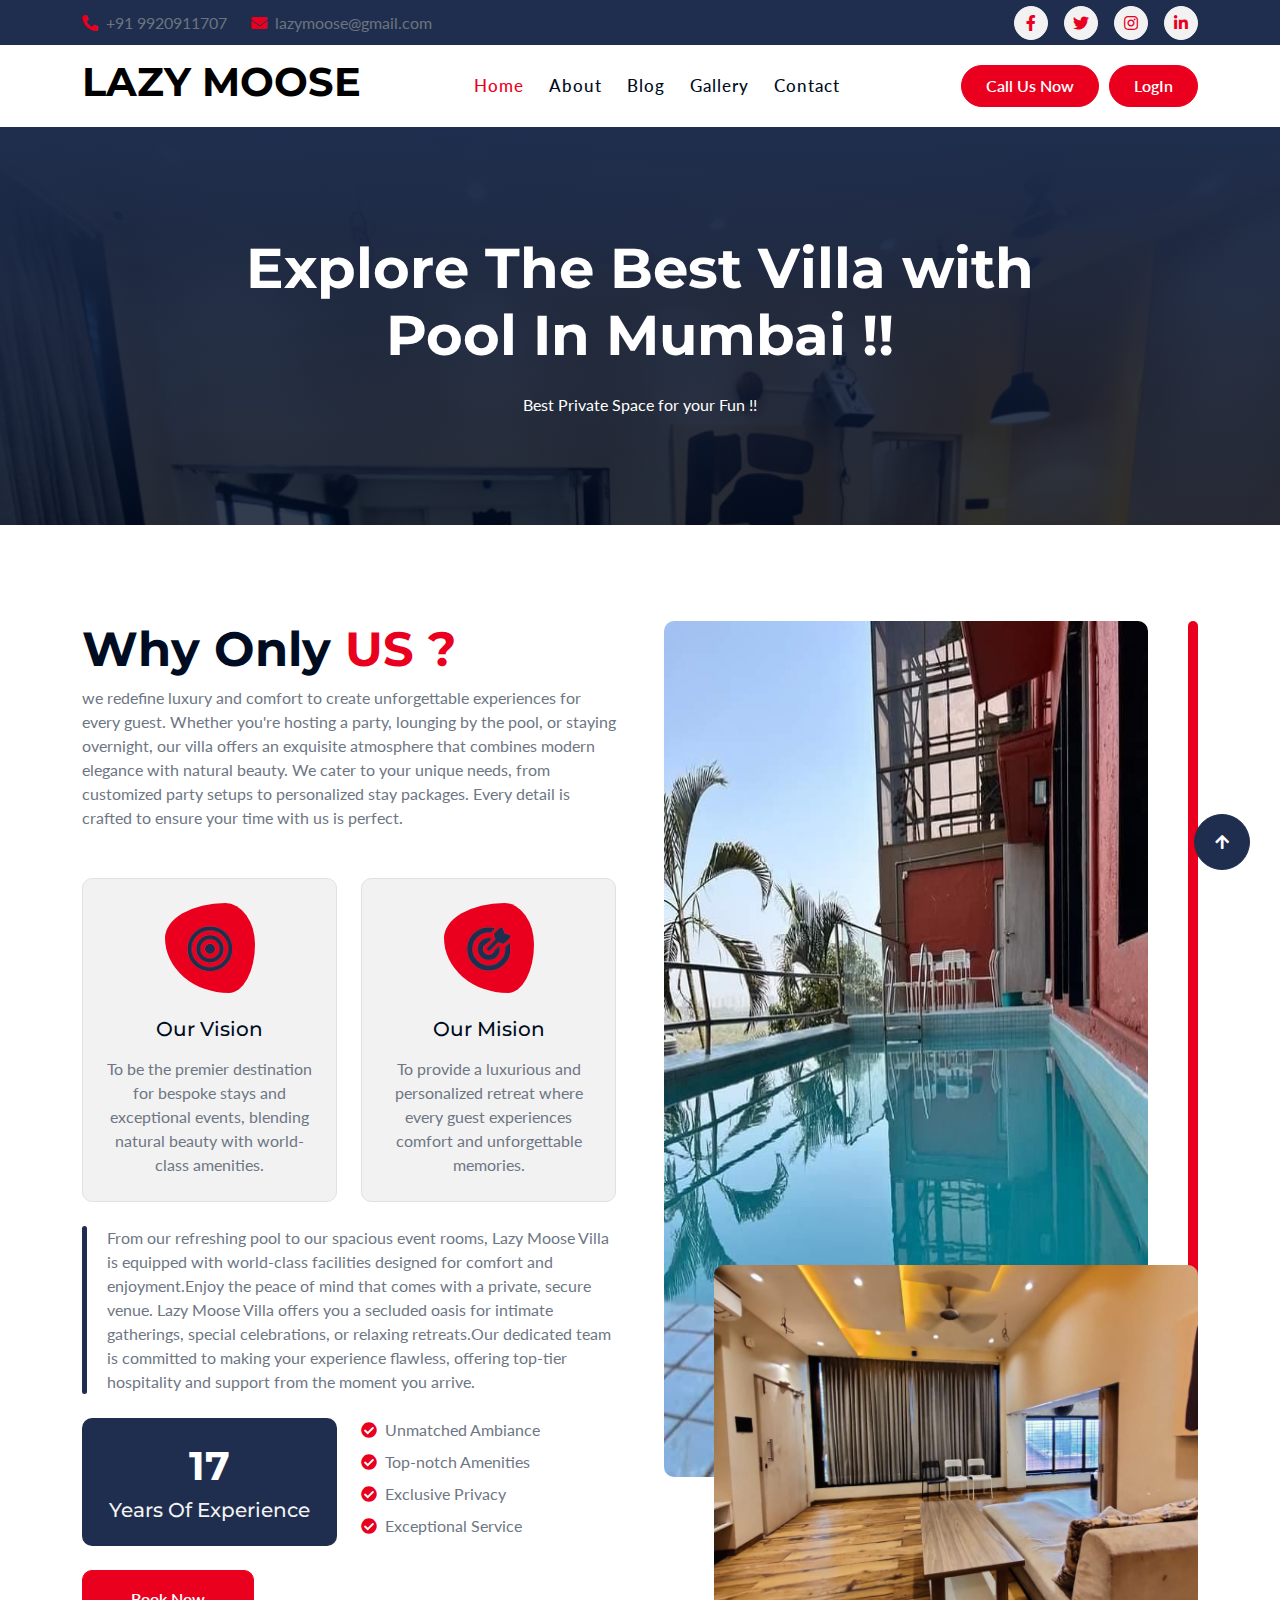
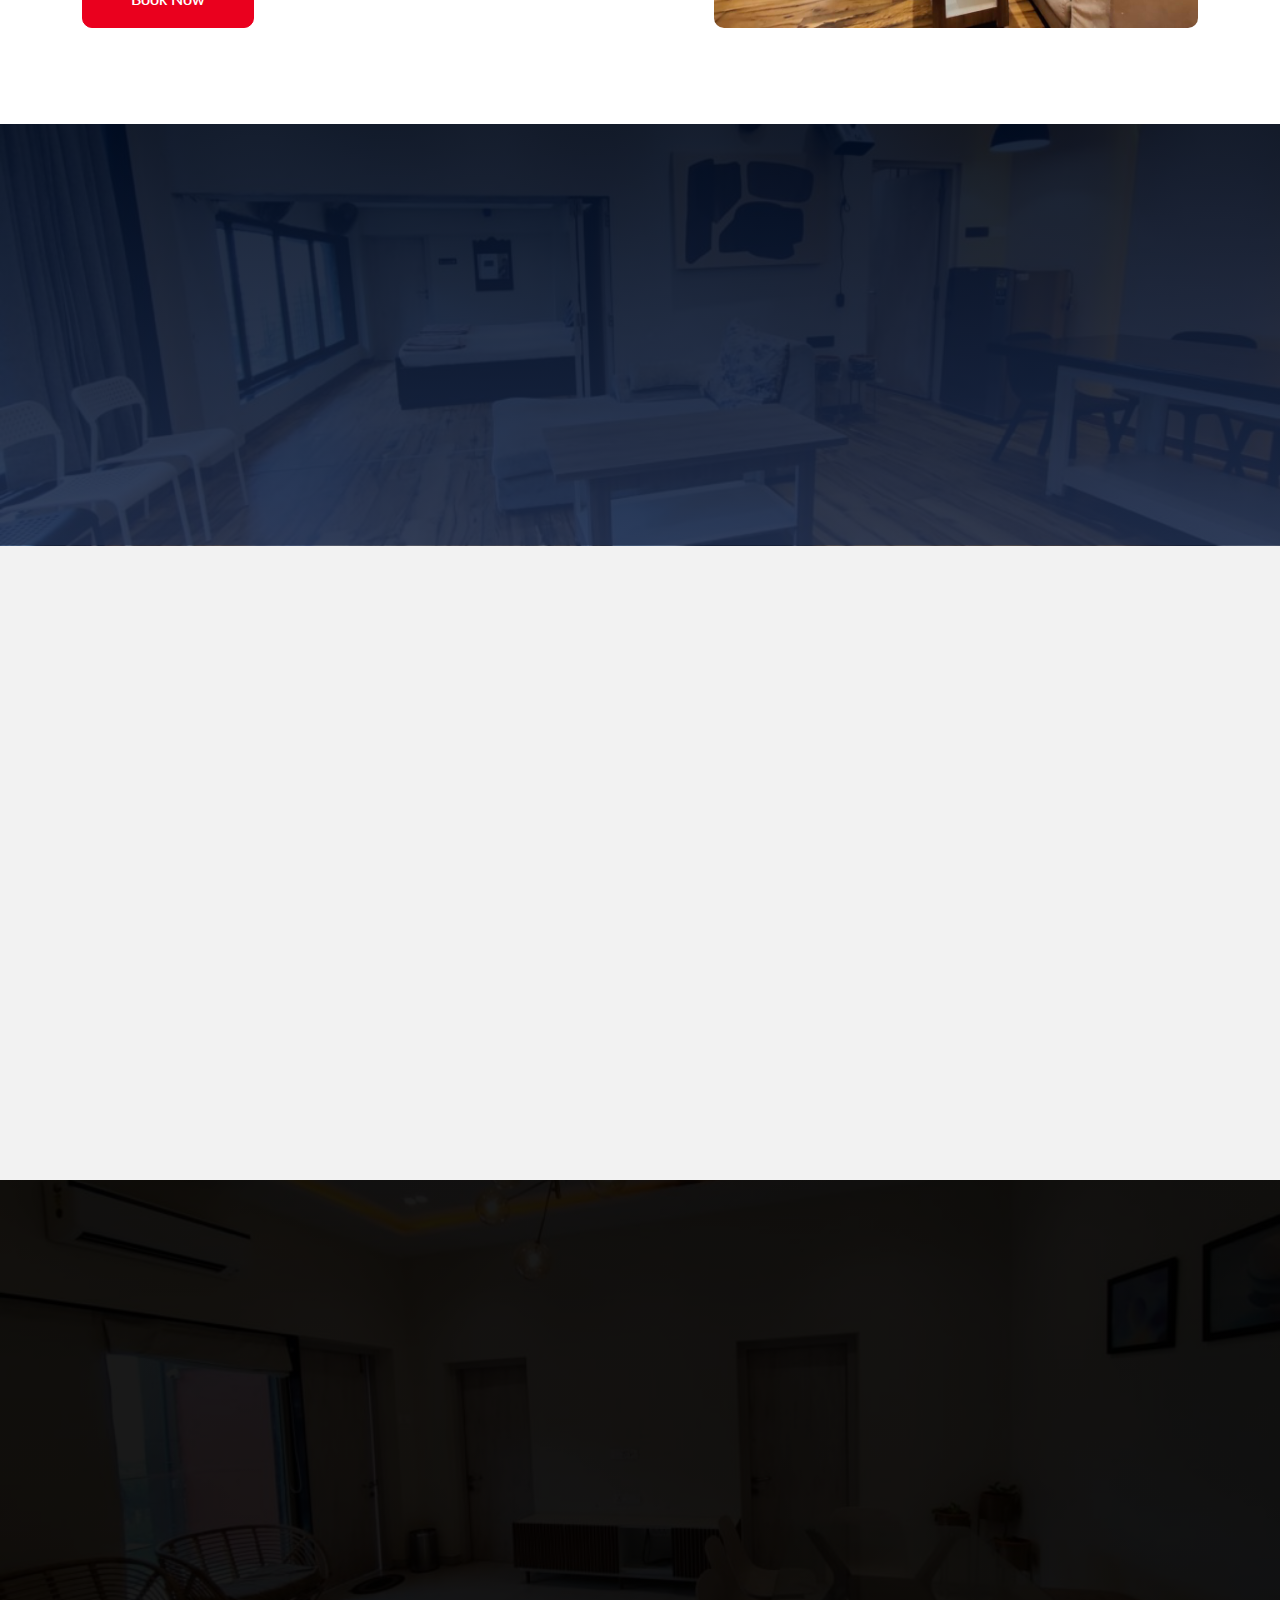
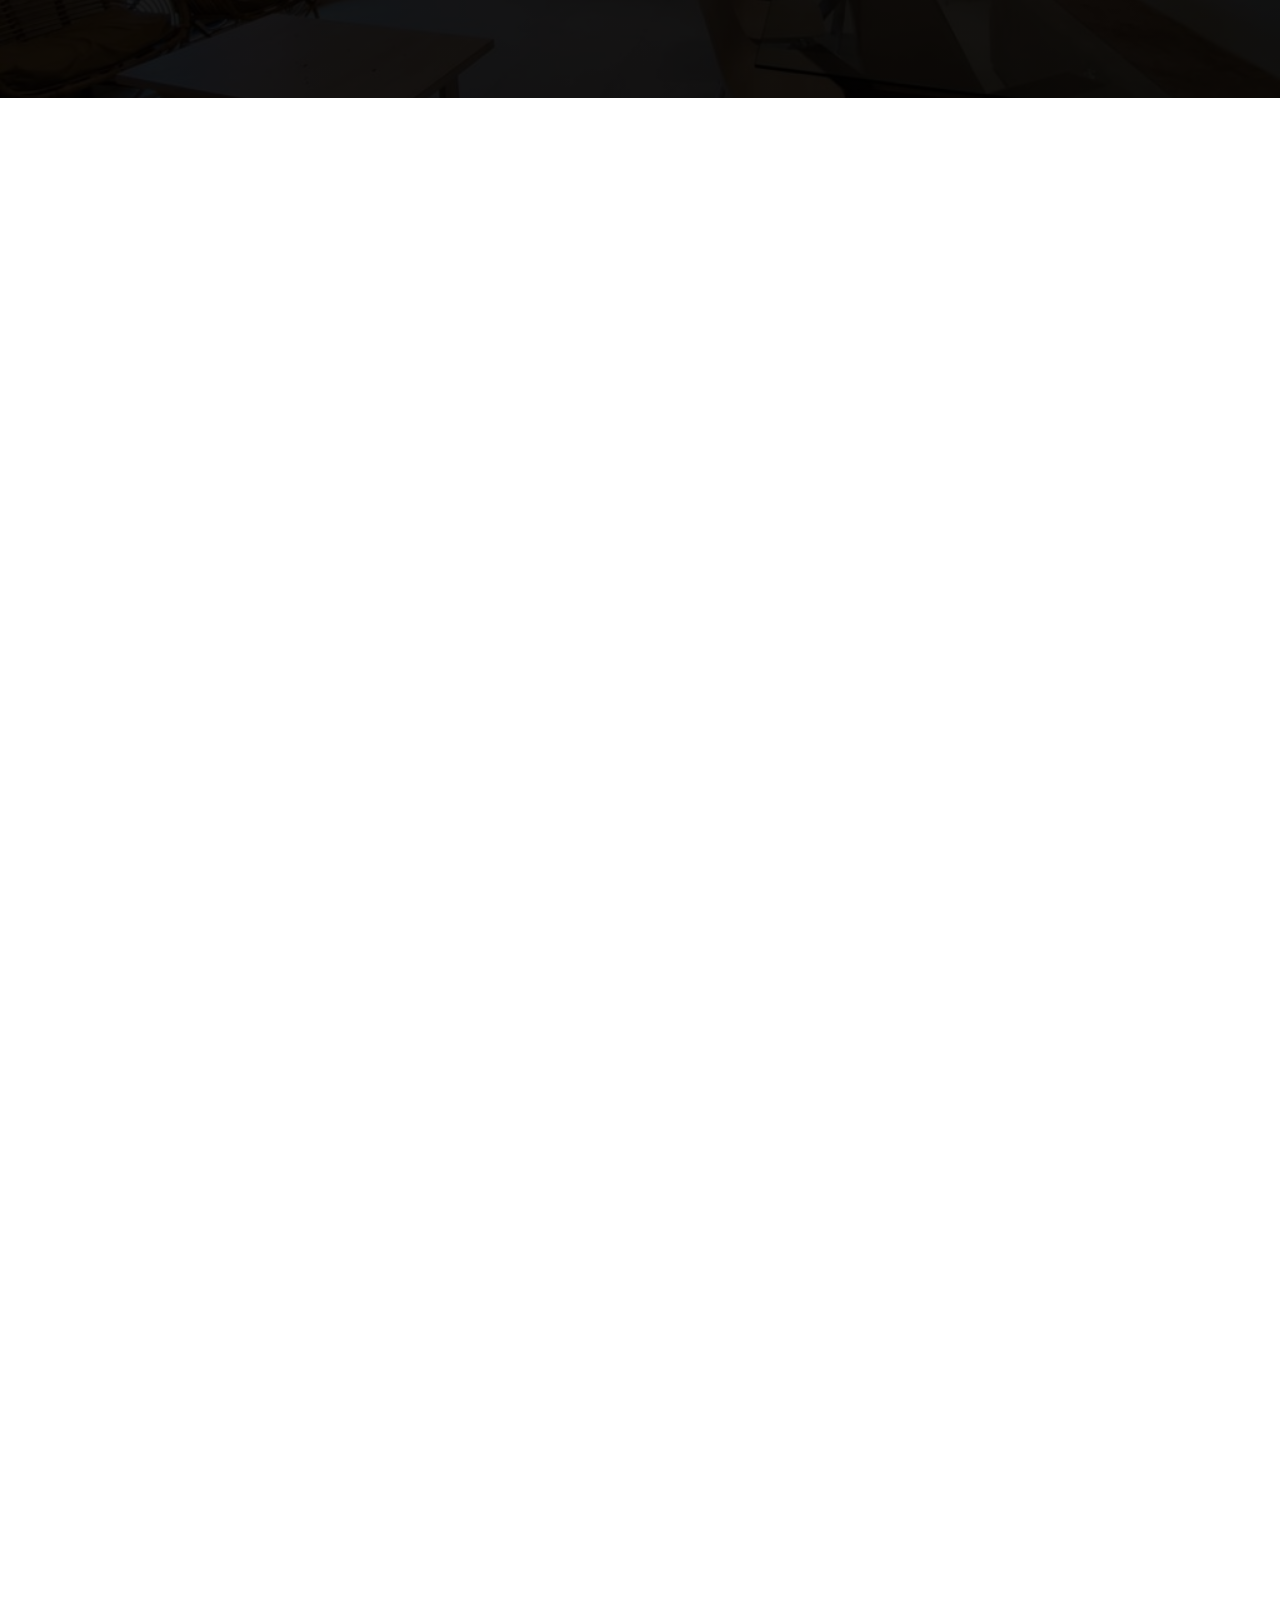
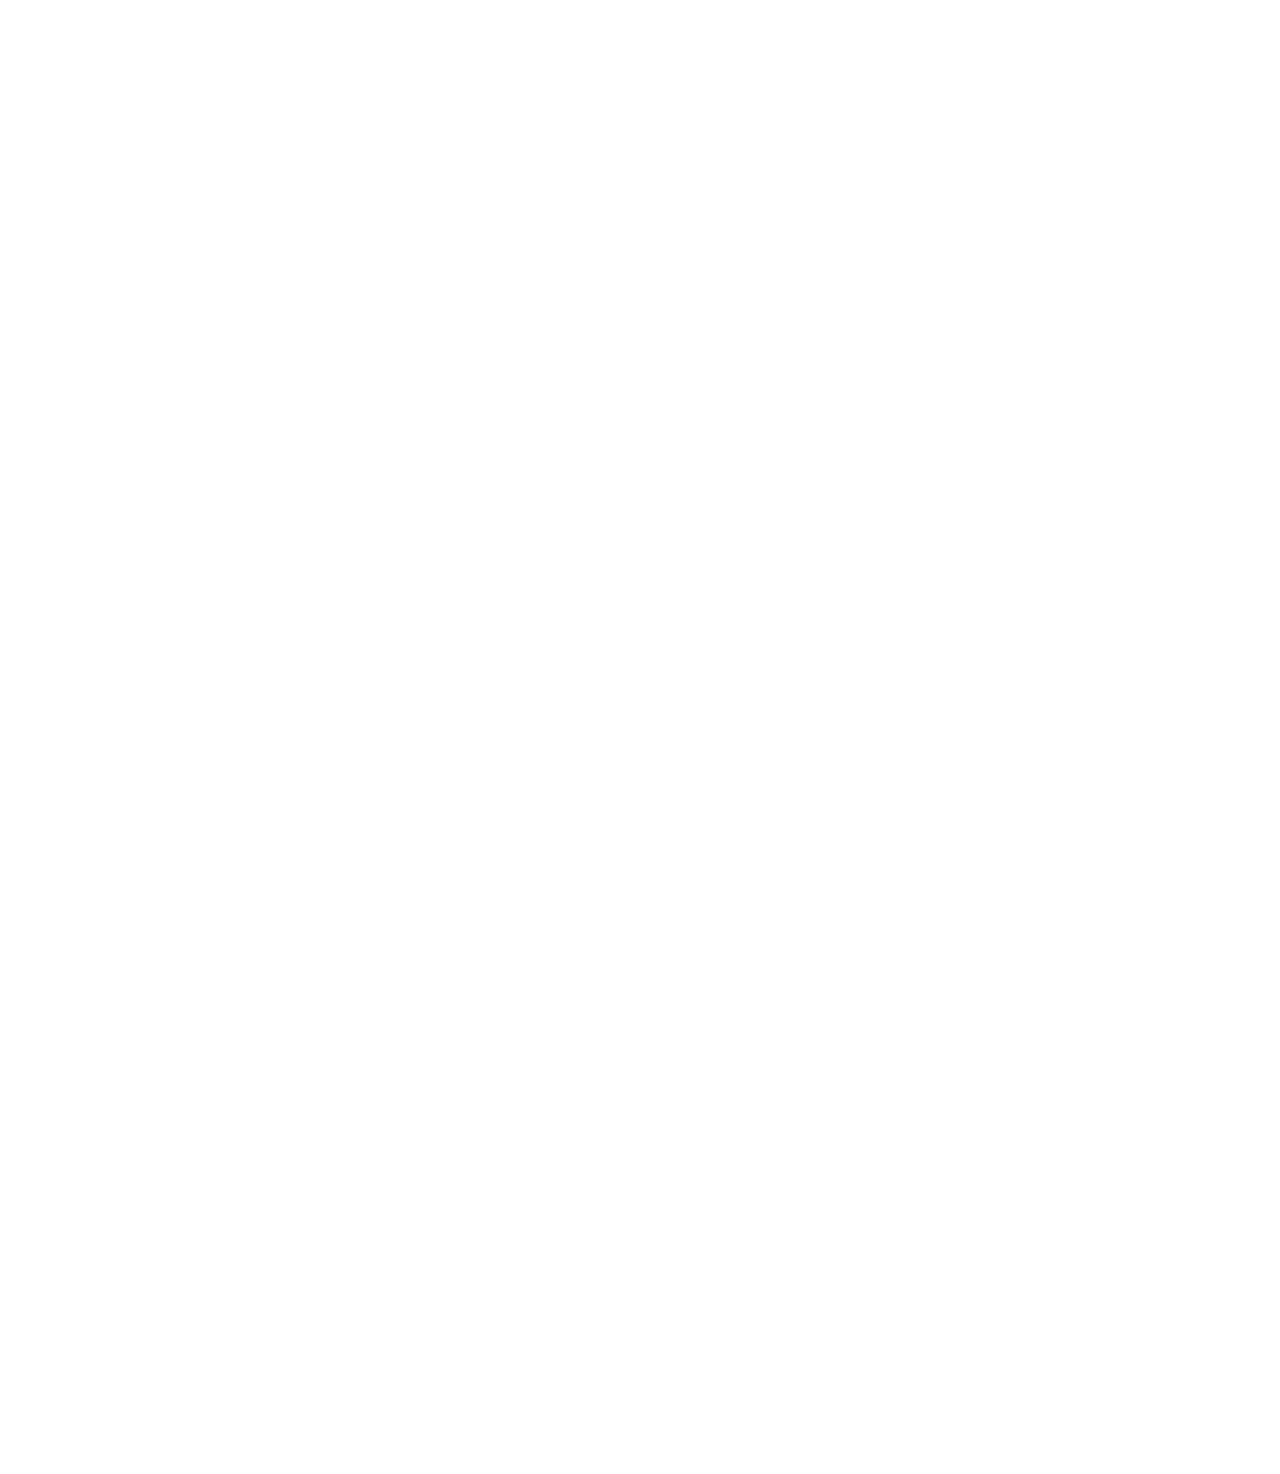
<file: about.html>
<!DOCTYPE html>
<html lang="en">

    <head>
        <meta charset="utf-8">
        <title>Best Villa In Mumbai - Lazy Moose</title>
        <meta content="width=device-width, initial-scale=1.0" name="viewport">
        <meta content="" name="keywords">
        <meta content="" name="description">

        <!-- Google Web Fonts -->
        <link rel="preconnect" href="https://fonts.googleapis.com">
        <link rel="preconnect" href="https://fonts.gstatic.com" crossorigin>
        <link href="https://fonts.googleapis.com/css2?family=Lato:ital,wght@0,400;0,700;0,900;1,400;1,700;1,900&family=Montserrat:ital,wght@0,100..900;1,100..900&display=swap" rel="stylesheet"> 

        <!-- Icon Font Stylesheet -->
        <link rel="stylesheet" href="https://use.fontawesome.com/releases/v5.15.4/css/all.css"/>
        <link href="https://cdn.jsdelivr.net/npm/bootstrap-icons@1.4.1/font/bootstrap-icons.css" rel="stylesheet">

        <!-- Libraries Stylesheet -->
        <link href="lib/animate/animate.min.css" rel="stylesheet">
        <link href="lib/owlcarousel/assets/owl.carousel.min.css" rel="stylesheet">


        <!-- Customized Bootstrap Stylesheet -->
        <link href="css/bootstrap.min.css" rel="stylesheet">

        <!-- Template Stylesheet -->
        <link href="css/style.css" rel="stylesheet">
    </head>

    <body>

        <!-- Spinner Start -->
        <div id="spinner" class="show bg-white position-fixed translate-middle w-100 vh-100 top-50 start-50 d-flex align-items-center justify-content-center">
            <div class="spinner-border text-primary" style="width: 3rem; height: 3rem;" role="status">
                <span class="sr-only">Loading...</span>
            </div>
        </div>
        <!-- Spinner End -->

         <!-- Topbar Start -->
         <div class="container-fluid topbar bg-secondary d-none d-xl-block w-100">
            <div class="container">
                <div class="row gx-0 align-items-center" style="height: 45px;">
                    <div class="col-lg-6 text-center text-lg-start mb-lg-0">
                        <div class="d-flex flex-wrap">
                            
                            <a href="tel:+01234567890" class="text-muted me-4"><i class="fas fa-phone-alt text-primary me-2"></i>+91 9920911707</a>
                            <a href="mailto:example@gmail.com" class="text-muted me-0"><i class="fas fa-envelope text-primary me-2"></i>lazymoose@gmail.com</a>
                        </div>
                    </div>
                    <div class="col-lg-6 text-center text-lg-end">
                        <div class="d-flex align-items-center justify-content-end">
                            <a href="https://www.facebook.com/centreofmumbai" class="btn btn-light btn-sm-square rounded-circle me-3"><i class="fab fa-facebook-f"></i></a>
                            <a href="#" class="btn btn-light btn-sm-square rounded-circle me-3"><i class="fab fa-twitter"></i></a>
                            <a href="https://www.instagram.com/lazy_moose_5_villas?igsh=MXJmNmsycG90dXU1Nw==" class="btn btn-light btn-sm-square rounded-circle me-3"><i class="fab fa-instagram"></i></a>
                            <a href="#" class="btn btn-light btn-sm-square rounded-circle me-0"><i class="fab fa-linkedin-in"></i></a>
                        </div>
                    </div>
                </div>
            </div>
        </div>
        <!-- Topbar End -->

        <!-- Navbar & Hero Start -->
        <div class="container-fluid nav-bar sticky-top px-0 px-lg-4 py-2 py-lg-0">
            <div class="container">
                <nav class="navbar navbar-expand-lg navbar-light">
                    <a href="" class="navbar-brand p-0">
                        <h1 class="display-6 " style="color: black;">LAZY MOOSE</h1>
                        <!-- <img src="img/logo.png" alt="Logo"> -->
                    </a>
                    <button class="navbar-toggler" type="button" data-bs-toggle="collapse" data-bs-target="#navbarCollapse">
                        <span class="fa fa-bars"></span>
                    </button>
                    <div class="collapse navbar-collapse" id="navbarCollapse">
                        <div class="navbar-nav mx-auto py-0">
                            <a href="index.html" class="nav-item nav-link active">Home</a>
                            <a href="about.html" class="nav-item nav-link">About</a>
                        
                            
                            <a href="blog.html" class="nav-item nav-link">Blog</a>
                            <a href="gallery.html" class="nav-item nav-link">Gallery</a>

                            
                            <!-- <div class="nav-item dropdown">
                                <a href="#" class="nav-link dropdown-toggle" data-bs-toggle="dropdown">Pages</a>
                                <div class="dropdown-menu m-0">
                                    <a href="feature.html" class="dropdown-item">Our Feature</a>
                                    <a href="cars.html" class="dropdown-item">Our Cars</a>
                                    <a href="team.html" class="dropdown-item">Our Team</a>
                                    <a href="testimonial.html" class="dropdown-item">Testimonial</a>
                                    <a href="404.html" class="dropdown-item">404 Page</a>
                                </div>
                            </div> -->
                            <a href="contact.html" class="nav-item nav-link">Contact</a>

                            
                        </div>
                        <a href="tel: +91 9920911707" class="btn btn-primary rounded-pill py-2 px-4">Call Us Now</a>

                        <a href="tel: +91 9920911707" class="btn btn-primary rounded-pill py-2 px-4" style="margin-left: 10px;" >LogIn</a>
                    </div>
                </nav>
            </div>
        </div>
        <!-- Navbar & Hero End -->

        <!-- Header Start -->
        <div class="container-fluid bg-breadcrumb">
            <div class="container text-center py-5" style="max-width: 900px;">
                <h4 class="text-white display-4 mb-4 wow fadeInDown" data-wow-delay="0.1s">Explore The Best Villa with Pool In Mumbai !!</h4>
                <ol class="breadcrumb d-flex justify-content-center mb-0 wow fadeInDown" data-wow-delay="0.3s">
                    <li class="breadcrumb-item"><a href="index.html">Best Private Space for your Fun !!</a></li>
                    <!-- <li class="breadcrumb-item"><a href="#">Pages</a></li>
                    <li class="breadcrumb-item active text-primary">About</li> -->
                </ol>    
            </div>
        </div>
        <!-- Header End -->

         <!-- About Start -->
         <div class="container-fluid overflow-hidden about py-5">
            <div class="container py-5">
                <div class="row g-5">
                    <div class="col-xl-6 wow fadeInLeft" data-wow-delay="0.2s">
                        <div class="about-item">
                            <div class="pb-5">
                                <h1 class="display-5 text-capitalize">Why Only <span class="text-primary">US ?</span></h1>
                                <p class="mb-0">we redefine luxury and comfort to create unforgettable experiences for every guest. Whether you're hosting a party, lounging by the pool, or staying overnight, our villa offers an exquisite atmosphere that combines modern elegance with natural beauty.
                                    We cater to your unique needs, from customized party setups to personalized stay packages. Every detail is crafted to ensure your time with us is perfect.
                                </p>
                            </div>
                            <div class="row g-4">
                                <div class="col-lg-6">
                                    <div class="about-item-inner border p-4">
                                        <div class="about-icon mb-4">
                                            <img src="img/about-icon-1.png" class="img-fluid w-50 h-50" alt="Icon">
                                        </div>
                                        <h5 class="mb-3">Our Vision</h5>
                                        <p class="mb-0">To be the premier destination for bespoke stays and exceptional events, blending natural beauty with world-class amenities.</p>
                                    </div>
                                </div>
                                <div class="col-lg-6">
                                    <div class="about-item-inner border p-4">
                                        <div class="about-icon mb-4">
                                            <img src="img/about-icon-2.png" class="img-fluid h-50 w-50" alt="Icon">
                                        </div>
                                        <h5 class="mb-3">Our Mision</h5>
                                        <p class="mb-0">To provide a luxurious and personalized retreat where every guest experiences comfort and unforgettable memories.</p>
                                    </div>
                                </div>
                            </div>
                            <p class="text-item my-4">From our refreshing pool to our spacious event rooms, Lazy Moose Villa is equipped with world-class facilities designed for comfort and enjoyment.Enjoy the peace of mind that comes with a private, secure venue. Lazy Moose Villa offers you a secluded oasis for intimate gatherings, special celebrations, or relaxing retreats.Our dedicated team is committed to making your experience flawless, offering top-tier hospitality and support from the moment you arrive.
                            </p>
                            <div class="row g-4">
                                <div class="col-lg-6">
                                    <div class="text-center rounded bg-secondary p-4">
                                        <h1 class="display-6 text-white">17</h1>
                                        <h5 class="text-light mb-0">Years Of Experience</h5>
                                    </div>
                                </div>
                                <div class="col-lg-6">
                                    <div class="rounded">
                                        <p class="mb-2"><i class="fa fa-check-circle text-primary me-1"></i> Unmatched Ambiance</p>
                                        <p class="mb-2"><i class="fa fa-check-circle text-primary me-1"></i> Top-notch Amenities</p>
                                        <p class="mb-2"><i class="fa fa-check-circle text-primary me-1"></i> Exclusive Privacy</p>
                                        <p class="mb-0"><i class="fa fa-check-circle text-primary me-1"></i> Exceptional Service</p>
                                    </div>
                                </div>
                                <div class="col-lg-5 d-flex align-items-center">
                                    <a href="#" class="btn btn-primary rounded py-3 px-5">Book Now</a>
                                </div>
                                <div class="col-lg-7">
                                  
                                </div>
                            </div>
                        </div>
                    </div>
                    <div class="col-xl-6 wow fadeInRight" data-wow-delay="0.2s">
                        <div class="about-img">
                            <div class="img-1">
                                <img src="img/about-img.jpg" class="img-fluid rounded h-100 w-100" alt="">
                            </div>
                            <div class="img-2">
                                <img src="img/about-img-1.jpg" class="img-fluid rounded w-100" alt="">
                            </div>
                        </div>
                    </div>
                </div>
            </div>
        </div>
        <!-- About End -->

       <!-- Fact Counter -->
       <div class="container-fluid counter bg-secondary py-5">
        <div class="container py-5">
            <div class="row g-5">
                <div class="col-md-6 col-lg-6 col-xl-3 wow fadeInUp" data-wow-delay="0.1s">
                    <div class="counter-item text-center">
                        <div class="counter-item-icon mx-auto">
                            <i class="fas fa-thumbs-up fa-2x"></i>
                        </div>
                        <div class="counter-counting my-3">
                            <span class="text-white fs-2 fw-bold" data-toggle="counter-up">829</span>
                            <span class="h1 fw-bold text-white">+</span>
                        </div>
                        <h4 class="text-white mb-0">Happy Clients</h4>
                    </div>
                </div>
                <div class="col-md-6 col-lg-6 col-xl-3 wow fadeInUp" data-wow-delay="0.3s">
                    <div class="counter-item text-center">
                        <div class="counter-item-icon mx-auto">
                            <i class="fas fa-car-alt fa-2x"></i>
                        </div>
                        <div class="counter-counting my-3">
                            <span class="text-white fs-2 fw-bold" data-toggle="counter-up">10</span>
                            <span class="h1 fw-bold text-white">+</span>
                        </div>
                        <h4 class="text-white mb-0">Number of Cars Parking</h4>
                    </div>
                </div>
                <div class="col-md-6 col-lg-6 col-xl-3 wow fadeInUp" data-wow-delay="0.5s">
                    <div class="counter-item text-center">
                        <div class="counter-item-icon mx-auto">
                            <i class="fas fa-building fa-2x"></i>
                        </div>
                        <div class="counter-counting my-3">
                            <span class="text-white fs-2 fw-bold" data-toggle="counter-up">4000</span>
                            <span class="h1 fw-bold text-white">+</span>
                        </div>
                        <h4 class="text-white mb-0">Sq Ft Area</h4>
                    </div>
                </div>
                <div class="col-md-6 col-lg-6 col-xl-3 wow fadeInUp" data-wow-delay="0.7s">
                    <div class="counter-item text-center">
                        <div class="counter-item-icon mx-auto">
                            <i class="fas fa-clock fa-2x"></i>
                        </div>
                        <div class="counter-counting my-3">
                            <span class="text-white fs-2 fw-bold" data-toggle="counter-up">689</span>
                            <span class="h1 fw-bold text-white">+</span>
                        </div>
                        <h4 class="text-white mb-0">Total Hours Villa Used</h4>
                    </div>
                </div>
            </div>
        </div>
    </div>
    <!-- Fact Counter -->

         <!-- Features Start -->
         <div class="container-fluid feature py-5">
            <div class="container py-5">
                <div class="text-center mx-auto pb-5 wow fadeInUp" data-wow-delay="0.1s" style="max-width: 800px;">
                    <h1 class="display-5 text-capitalize mb-3">Special <span class="text-primary">Facilities</span></h1>
                    <p class="mb-0">Experience unmatched luxury with tailored spaces for every occasion.
                    </p>
                </div>
                <div class="row g-4 align-items-center">
                    <div class="col-xl-4">
                        <div class="row gy-4 gx-0">
                            <div class="col-12 wow fadeInUp" data-wow-delay="0.1s">
                                <div class="feature-item">
                                    <div class="feature-icon">
                                        <span class="fa fa-trophy fa-2x"></span>
                                    </div>
                                    <div class="ms-4">
                                        <h5 class="mb-3">Luxurious Stay Options</h5>
                                        <p class="mb-0">Indulge in comfort with our beautifully designed rooms, ensuring a restful and luxurious stay.</p>
                                    </div>
                                </div>
                            </div>
                            <div class="col-12 wow fadeInUp" data-wow-delay="0.3s">
                                <div class="feature-item">
                                    <div class="feature-icon">
                                        <span class="fa fa-road fa-2x"></span>
                                    </div>
                                    <div class="ms-4">
                                        <h5 class="mb-3">Refreshing Poolside Fun</h5>
                                        <p class="mb-0">Dive into relaxation with our pristine pool, offering a serene escape under the sun.</p>
                                    </div>
                                </div>
                            </div>
                        </div>
                    </div>
                    <div class="col-lg-12 col-xl-4 wow fadeInUp" data-wow-delay="0.2s">
                        <img src="img/features-img.png" class="img-fluid w-100" style="object-fit: cover;" alt="Img">
                    </div>
                    <div class="col-xl-4">
                        <div class="row gy-4 gx-0">
                            <div class="col-12 wow fadeInUp" data-wow-delay="0.1s">
                                <div class="feature-item justify-content-end">
                                    <div class="text-end me-4">
                                        <h5 class="mb-3">Versatile Event Rooms </h5>
                                        <p class="mb-0">Host memorable gatherings in our fully equipped event spaces, ideal for every celebration or retreat.</p>
                                    </div>
                                    <div class="feature-icon">
                                        <span class="fa fa-tag fa-2x"></span>
                                    </div>
                                </div>
                            </div>
                            <div class="col-12 wow fadeInUp" data-wow-delay="0.3s">
                                <div class="feature-item justify-content-end">
                                    <div class="text-end me-4">
                                        <h5 class="mb-3">Exquisite Party Spaces</h5>
                                        <p class="mb-0">Celebrate in style with our elegant party venues, perfect for any occasion, big or small.</p>
                                    </div>
                                    <div class="feature-icon">
                                        <span class="fa fa-map-pin fa-2x"></span>
                                    </div>
                                </div>
                            </div>
                        </div>
                    </div>
                </div>
            </div>
        </div>
        <!-- Features End -->

       <!-- Car Steps Start -->
       <div class="container-fluid steps py-5">
        <div class="container py-5">
            <div class="text-center mx-auto pb-5 wow fadeInUp" data-wow-delay="0.1s" style="max-width: 800px;">
                <h1 class="display-5 text-capitalize text-white mb-3">Easy<span class="text-primary"> Booking Process</span></h1>
                <p class="mb-0 text-white">At Lazy Moose Villa, we’ve made booking your stay as simple and hassle-free as possible. Our user-friendly platform allows you to reserve your room or event space with just a few clicks. Whether you're booking online or over the phone, our seamless process ensures quick confirmations, transparent pricing, and flexible options.
                </p>
            </div>
            <div class="row g-4">
                <div class="col-lg-4 wow fadeInUp" data-wow-delay="0.1s">
                    <div class="steps-item p-4 mb-4">
                        <h4>Drop Your Requirement</h4>
                        <p class="mb-0">Fill the Enquiry Form</p>
                        <div class="setps-number">01.</div>
                    </div>
                </div>
                <div class="col-lg-4 wow fadeInUp" data-wow-delay="0.3s">
                    <div class="steps-item p-4 mb-4">
                        <h4>Choose A date </h4>
                        <p class="mb-0">Hassle Free payment Method</p>
                        <div class="setps-number">02.</div>
                    </div>
                </div>
                <div class="col-lg-4 wow fadeInUp" data-wow-delay="0.5s">
                    <div class="steps-item p-4 mb-4">
                        <h4>Enjoy </h4>
                        <p class="mb-0">Enjoy Your Quality Time </p>
                        <div class="setps-number">03.</div>
                    </div>
                </div>
            </div>
        </div>
    </div>
    <!-- Car Steps End -->

        <!-- Team Start -->
        <div class="container-fluid team pb-5" style="padding-top: 100px;">
            <div class="container pb-5">
                <div class="text-center mx-auto pb-5 wow fadeInUp" data-wow-delay="0.1s" style="max-width: 800px;">
                    <h1 class="display-5 text-capitalize mb-3">Luxurious<span class="text-primary"> Villa</span> With Pool</h1>
                    <p class="mb-0">Explore the best Villa with swimming Pool in Mumbai.
                    </p>
                </div>
                <div class="row g-4">
                    <div class="col-md-6 col-lg-6 col-xl-6 wow fadeInUp" data-wow-delay="0.1s">
                        <div class="team-item p-4 pt-0">
                            <div class="team-img">
                                <img src="img/l2.jpg" class="img-fluid rounded w-100" alt="Image">
                            </div>
                            <!-- <div class="team-content pt-4">
                                <h4>MARTIN DOE</h4>
                                <p>Profession</p>
                                <div class="team-icon d-flex justify-content-center">
                                    <a class="btn btn-square btn-light rounded-circle mx-1" href=""><i class="fab fa-facebook-f"></i></a>
                                    <a class="btn btn-square btn-light rounded-circle mx-1" href=""><i class="fab fa-twitter"></i></a>
                                    <a class="btn btn-square btn-light rounded-circle mx-1" href=""><i class="fab fa-instagram"></i></a>
                                    <a class="btn btn-square btn-light rounded-circle mx-1" href=""><i class="fab fa-linkedin-in"></i></a>
                                </div>
                            </div> -->
                        </div>
                    </div>
                    <div class="col-md-6 col-lg-6 col-xl-6 wow fadeInUp" data-wow-delay="0.3s">
                        <div class="team-item p-4 pt-0">
                            <div class="team-img">
                                <img src="img/l3.jpg" class="img-fluid rounded w-100" alt="Image">
                            </div>
                            <!-- <div class="team-content pt-4">
                                <h4>MARTIN DOE</h4>
                                <p>Profession</p>
                                <div class="team-icon d-flex justify-content-center">
                                    <a class="btn btn-square btn-light rounded-circle mx-1" href=""><i class="fab fa-facebook-f"></i></a>
                                    <a class="btn btn-square btn-light rounded-circle mx-1" href=""><i class="fab fa-twitter"></i></a>
                                    <a class="btn btn-square btn-light rounded-circle mx-1" href=""><i class="fab fa-instagram"></i></a>
                                    <a class="btn btn-square btn-light rounded-circle mx-1" href=""><i class="fab fa-linkedin-in"></i></a>
                                </div>
                            </div> -->
                        </div>
                    </div>
                    <div class="col-md-6 col-lg-6 col-xl-6 wow fadeInUp" data-wow-delay="0.5s">
                        <div class="team-item p-4 pt-0">
                            <div class="team-img">
                                <img src="img/l6.jpg" class="img-fluid rounded w-100" alt="Image">
                            </div>
                            <!-- <div class="team-content pt-4">
                                <h4>MARTIN DOE</h4>
                                <p>Profession</p>
                                <div class="team-icon d-flex justify-content-center">
                                    <a class="btn btn-square btn-light rounded-circle mx-1" href=""><i class="fab fa-facebook-f"></i></a>
                                    <a class="btn btn-square btn-light rounded-circle mx-1" href=""><i class="fab fa-twitter"></i></a>
                                    <a class="btn btn-square btn-light rounded-circle mx-1" href=""><i class="fab fa-instagram"></i></a>
                                    <a class="btn btn-square btn-light rounded-circle mx-1" href=""><i class="fab fa-linkedin-in"></i></a>
                                </div>
                            </div> -->
                        </div>
                    </div>
                    <div class="col-md-6 col-lg-6 col-xl-6 wow fadeInUp" data-wow-delay="0.7s">
                        <div class="team-item p-4 pt-0">
                            <div class="team-img">
                                <img src="img/l5.jpg" class="img-fluid rounded w-100" alt="Image">
                            </div>
                            <!-- <div class="team-content pt-4">
                                <h4>MARTIN DOE</h4>
                                <p>Profession</p>
                                <div class="team-icon d-flex justify-content-center">
                                    <a class="btn btn-square btn-light rounded-circle mx-1" href=""><i class="fab fa-facebook-f"></i></a>
                                    <a class="btn btn-square btn-light rounded-circle mx-1" href=""><i class="fab fa-twitter"></i></a>
                                    <a class="btn btn-square btn-light rounded-circle mx-1" href=""><i class="fab fa-instagram"></i></a>
                                    <a class="btn btn-square btn-light rounded-circle mx-1" href=""><i class="fab fa-linkedin-in"></i></a>
                                </div>
                            </div> -->
                        </div>
                    </div>
                </div>
            </div>
        </div>
        <!-- Team End -->

         <!-- Banner Start -->
         <div class="container-fluid banner pb-5 wow zoomInDown" data-wow-delay="0.1s">
            <div class="container pb-5">
                <div class="banner-item rounded">
                    <img src="img/l1.jpg" class="img-fluid rounded w-100" alt="">
                    <div class="banner-content">
                        <h2 class="text-white">Looking for a Private Villa with Pool ?</h2>
                        <h1 class="text-white">Worry Not !!</h1>
                        <p class="text-white">We Got Your Back .</p>
                        <div class="banner-btn">
                            <a href="https://wa.me/919920911707" class="btn btn-secondary rounded-pill py-3 px-4 px-md-5 me-2">WhatsApp</a>
                            <a href="tel:+91 9920911707" class="btn btn-primary rounded-pill py-3 px-4 px-md-5 ms-2">Contact Us</a>
                        </div>
                    </div>
                </div>
            </div>
        </div>
        <!-- Banner End -->

       <!-- Footer Start -->
       <div class="container-fluid footer py-5 wow fadeIn" data-wow-delay="0.2s">
        <div class="container py-5">
            <div class="row g-5">
                <div class="col-md-6 col-lg-6 col-xl-3">
                    <div class="footer-item d-flex flex-column">
                        <div class="footer-item">
                            <h4 class="text-white mb-4">About Us</h4>
                            <p class="mb-3">At Lazy Moose Villa, we specialize in offering a luxurious, private retreat nestled in nature. Our villa provides an unforgettable experience with exclusive event spaces, serene poolside relaxation, and personalized hospitality. </p>
                        </div>
                        <!-- <div class="position-relative">
                            <input class="form-control rounded-pill w-100 py-3 ps-4 pe-5" type="text" placeholder="Enter your email">
                            <button type="button" class="btn btn-secondary rounded-pill position-absolute top-0 end-0 py-2 mt-2 me-2">Subscribe</button>
                        </div> -->
                    </div>
                </div>
                <div class="col-md-6 col-lg-6 col-xl-3">
                    <div class="footer-item d-flex flex-column">
                        <h4 class="text-white mb-4">Quick Links</h4>
                        <a href="about.html"><i class="fas fa-angle-right me-2"></i> About</a>
                        <a href="blog.html"><i class="fas fa-angle-right me-2"></i> Gallery</a>
                        <a href="index.html"><i class="fas fa-angle-right me-2"></i> Book Now</a>
                        <a href="contact.html"><i class="fas fa-angle-right me-2"></i> Contact us</a>
                        <a href="#"><i class="fas fa-angle-right me-2"></i> Terms & Conditions</a>
                        <a href="#"><i class="fas fa-angle-right me-2"></i> Privacy & Policy</a>
                    </div>
                </div>
                <div class="col-md-6 col-lg-6 col-xl-3">
                    <div class="footer-item d-flex flex-column">
                        <h4 class="text-white mb-4">Business Hours</h4>
                        <div class="mb-3">
                            <h6 class="text-muted mb-0">Mon - Friday:</h6>
                            <p class="text-white mb-0">09.00 am to 09.00 pm</p>
                        </div>
                        <div class="mb-3">
                            <h6 class="text-muted mb-0">Saturday:</h6>
                            <p class="text-white mb-0">10.00 am to 8.00 pm</p>
                        </div>
                        <!-- <div class="mb-3">
                            <h6 class="text-muted mb-0">Vacation:</h6>
                            <p class="text-white mb-0">All Sunday is our vacation</p>
                        </div> -->
                    </div>
                </div>
                <div class="col-md-6 col-lg-6 col-xl-3">
                    <div class="footer-item d-flex flex-column">
                        <h4 class="text-white mb-4">Contact Info</h4>
                        <a href="#"><i class="fa fa-map-marker-alt me-2"></i> Villa no 312, Lazy Moose Villa, , Aarey Rd, behind Royal Palms Hotel, near Lanah Bunglow, Royal Palms, Goregaon, Mumbai, Maharashtra 400065</a>
                        <a href="mailto:info@example.com"><i class="fas fa-envelope me-2"></i> info@example.com</a>
                        <a href="tel:+91 9920911707"><i class="fas fa-phone me-2"></i> 9867935072</a>
                        <a href="tel:+91 9920911707" class="mb-3"><i class="fas fa-phone me-2"></i> 9920911707</a>
                        <a href="tel:+91 79001 02231" class="mb-3"><i class="fas fa-phone me-2"></i> 7900102231</a>
                        <!-- <div class="d-flex">
                            <a class="btn btn-secondary btn-md-square rounded-circle me-3" href=""><i class="fab fa-facebook-f text-white"></i></a>
                            <a class="btn btn-secondary btn-md-square rounded-circle me-3" href=""><i class="fab fa-twitter text-white"></i></a>
                            <a class="btn btn-secondary btn-md-square rounded-circle me-3" href=""><i class="fab fa-instagram text-white"></i></a>
                            <a class="btn btn-secondary btn-md-square rounded-circle me-0" href=""><i class="fab fa-linkedin-in text-white"></i></a>
                        </div> -->
                    </div>
                </div>
            </div>
        </div>
    </div>
    <!-- Footer End -->
        
       
        <!-- Back to Top -->
        <a href="#" class="btn btn-secondary btn-lg-square rounded-circle back-to-top"><i class="fa fa-arrow-up"></i></a>   

        
    <!-- JavaScript Libraries -->
    <script src="https://ajax.googleapis.com/ajax/libs/jquery/3.6.4/jquery.min.js"></script>
    <script src="https://cdn.jsdelivr.net/npm/bootstrap@5.0.0/dist/js/bootstrap.bundle.min.js"></script>
    <script src="lib/wow/wow.min.js"></script>
    <script src="lib/easing/easing.min.js"></script>
    <script src="lib/waypoints/waypoints.min.js"></script>
    <script src="lib/counterup/counterup.min.js"></script>
    <script src="lib/owlcarousel/owl.carousel.min.js"></script>
    

    <!-- Template Javascript -->
    <script src="js/main.js"></script>
    </body>

</html>
</file>
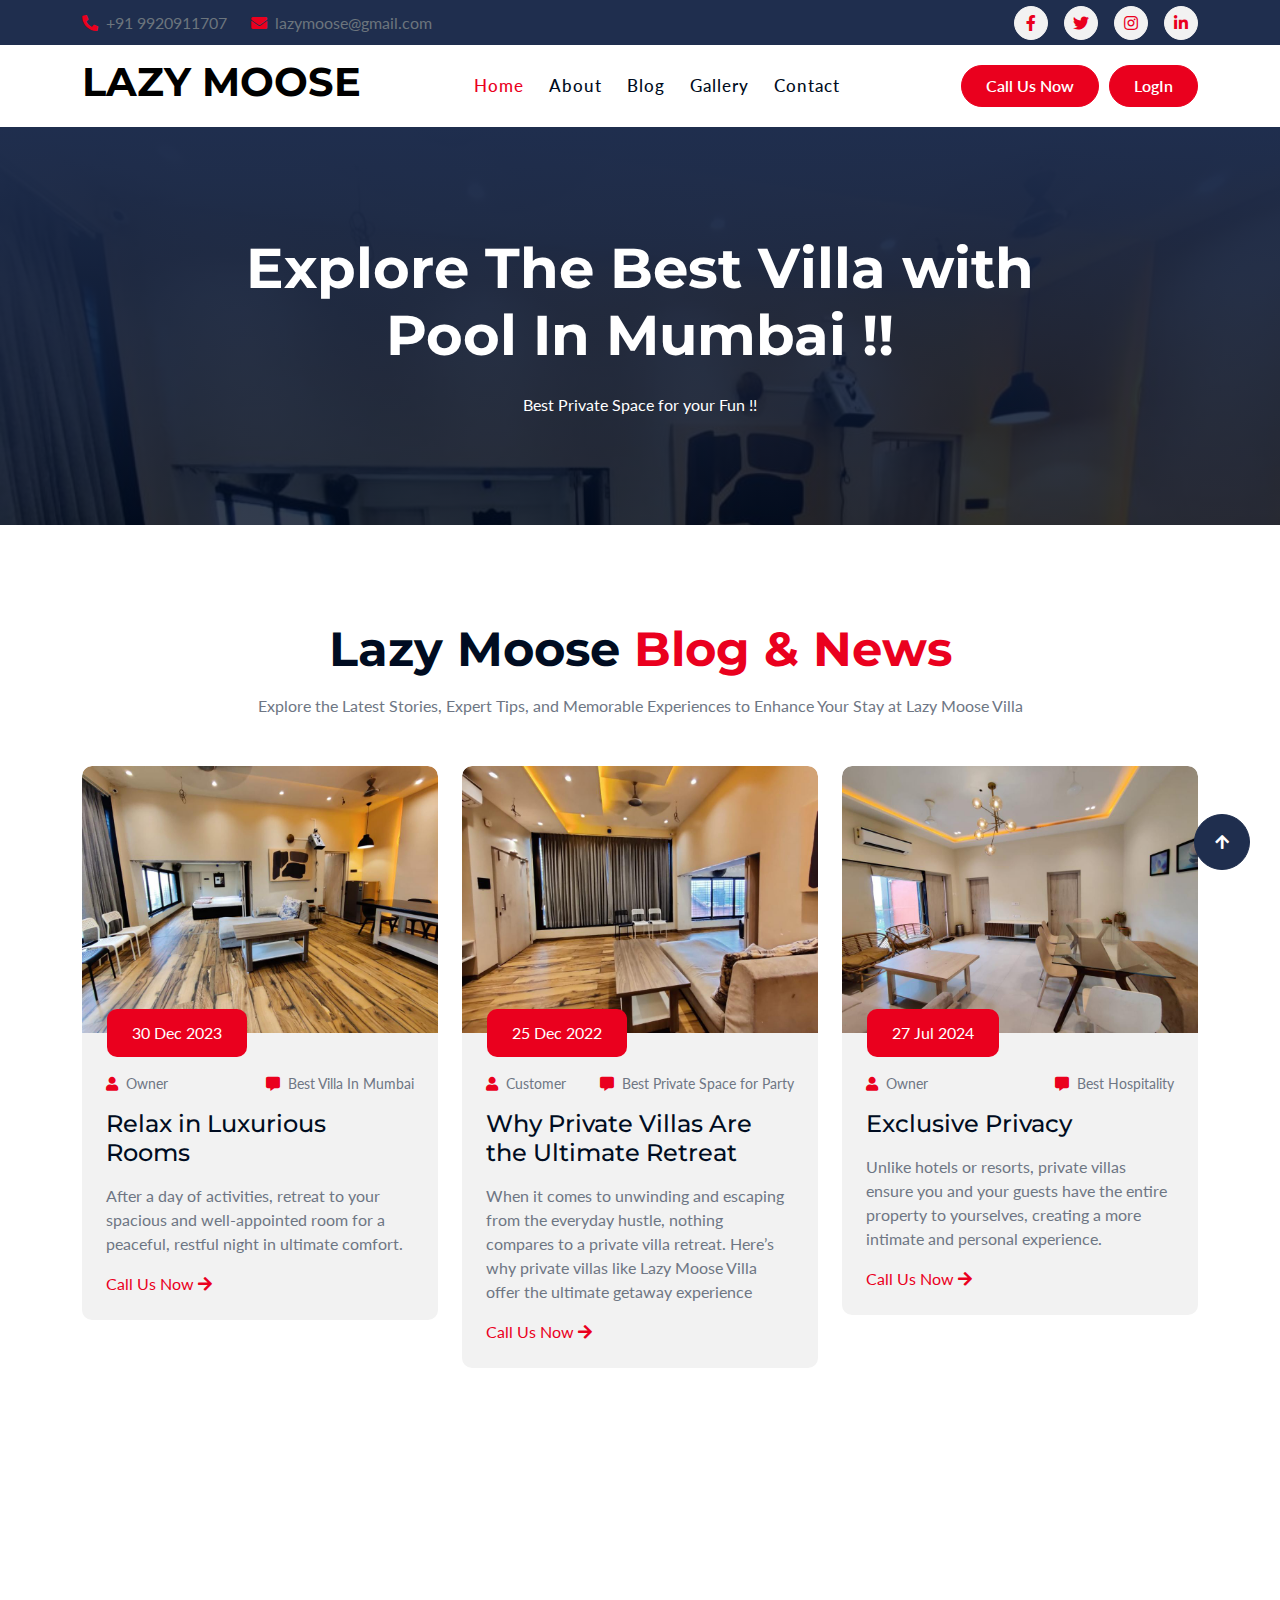
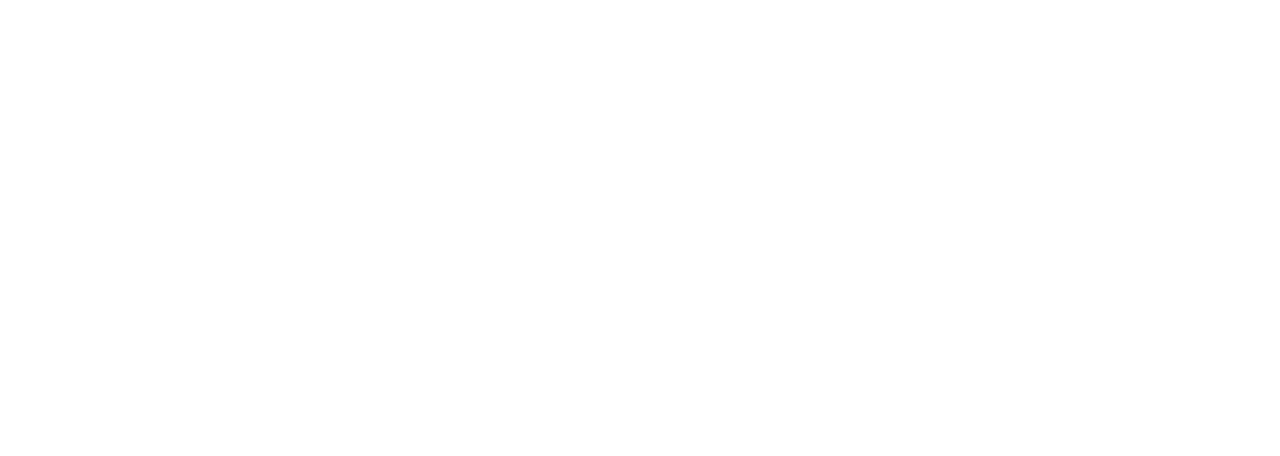
<file: blog.html>
<!DOCTYPE html>
<html lang="en">

    <head>
        <meta charset="utf-8">
        <title>Lazy Moose - Best Villa in Mumbai</title>
        <meta content="width=device-width, initial-scale=1.0" name="viewport">
        <meta content="" name="keywords">
        <meta content="" name="description">

        <!-- Google Web Fonts -->
        <link rel="preconnect" href="https://fonts.googleapis.com">
        <link rel="preconnect" href="https://fonts.gstatic.com" crossorigin>
        <link href="https://fonts.googleapis.com/css2?family=Lato:ital,wght@0,400;0,700;0,900;1,400;1,700;1,900&family=Montserrat:ital,wght@0,100..900;1,100..900&display=swap" rel="stylesheet"> 

        <!-- Icon Font Stylesheet -->
        <link rel="stylesheet" href="https://use.fontawesome.com/releases/v5.15.4/css/all.css"/>
        <link href="https://cdn.jsdelivr.net/npm/bootstrap-icons@1.4.1/font/bootstrap-icons.css" rel="stylesheet">

        <!-- Libraries Stylesheet -->
        <link href="lib/animate/animate.min.css" rel="stylesheet">
        <link href="lib/owlcarousel/assets/owl.carousel.min.css" rel="stylesheet">


        <!-- Customized Bootstrap Stylesheet -->
        <link href="css/bootstrap.min.css" rel="stylesheet">

        <!-- Template Stylesheet -->
        <link href="css/style.css" rel="stylesheet">
    </head>

    <body>

        <!-- Spinner Start -->
        <div id="spinner" class="show bg-white position-fixed translate-middle w-100 vh-100 top-50 start-50 d-flex align-items-center justify-content-center">
            <div class="spinner-border text-primary" style="width: 3rem; height: 3rem;" role="status">
                <span class="sr-only">Loading...</span>
            </div>
        </div>
        <!-- Spinner End -->

      <!-- Topbar Start -->
      <div class="container-fluid topbar bg-secondary d-none d-xl-block w-100">
        <div class="container">
            <div class="row gx-0 align-items-center" style="height: 45px;">
                <div class="col-lg-6 text-center text-lg-start mb-lg-0">
                    <div class="d-flex flex-wrap">
                        
                        <a href="tel:+01234567890" class="text-muted me-4"><i class="fas fa-phone-alt text-primary me-2"></i>+91 9920911707</a>
                        <a href="mailto:example@gmail.com" class="text-muted me-0"><i class="fas fa-envelope text-primary me-2"></i>lazymoose@gmail.com</a>
                    </div>
                </div>
                <div class="col-lg-6 text-center text-lg-end">
                    <div class="d-flex align-items-center justify-content-end">
                        <a href="https://www.facebook.com/centreofmumbai" class="btn btn-light btn-sm-square rounded-circle me-3"><i class="fab fa-facebook-f"></i></a>
                        <a href="#" class="btn btn-light btn-sm-square rounded-circle me-3"><i class="fab fa-twitter"></i></a>
                        <a href="https://www.instagram.com/lazy_moose_5_villas?igsh=MXJmNmsycG90dXU1Nw==" class="btn btn-light btn-sm-square rounded-circle me-3"><i class="fab fa-instagram"></i></a>
                        <a href="#" class="btn btn-light btn-sm-square rounded-circle me-0"><i class="fab fa-linkedin-in"></i></a>
                    </div>
                </div>
            </div>
        </div>
    </div>
    <!-- Topbar End -->

    <!-- Navbar & Hero Start -->
    <div class="container-fluid nav-bar sticky-top px-0 px-lg-4 py-2 py-lg-0">
        <div class="container">
            <nav class="navbar navbar-expand-lg navbar-light">
                <a href="" class="navbar-brand p-0">
                    <h1 class="display-6 " style="color: black;">LAZY MOOSE</h1>
                    <!-- <img src="img/logo.png" alt="Logo"> -->
                </a>
                <button class="navbar-toggler" type="button" data-bs-toggle="collapse" data-bs-target="#navbarCollapse">
                    <span class="fa fa-bars"></span>
                </button>
                <div class="collapse navbar-collapse" id="navbarCollapse">
                    <div class="navbar-nav mx-auto py-0">
                        <a href="index.html" class="nav-item nav-link active">Home</a>
                        <a href="about.html" class="nav-item nav-link">About</a>
                    
                        
                        <a href="blog.html" class="nav-item nav-link">Blog</a>
                        <a href="gallery.html" class="nav-item nav-link">Gallery</a>

                        
                        <!-- <div class="nav-item dropdown">
                            <a href="#" class="nav-link dropdown-toggle" data-bs-toggle="dropdown">Pages</a>
                            <div class="dropdown-menu m-0">
                                <a href="feature.html" class="dropdown-item">Our Feature</a>
                                <a href="cars.html" class="dropdown-item">Our Cars</a>
                                <a href="team.html" class="dropdown-item">Our Team</a>
                                <a href="testimonial.html" class="dropdown-item">Testimonial</a>
                                <a href="404.html" class="dropdown-item">404 Page</a>
                            </div>
                        </div> -->
                        <a href="contact.html" class="nav-item nav-link">Contact</a>

                        
                    </div>
                    <a href="tel: +91 9920911707" class="btn btn-primary rounded-pill py-2 px-4">Call Us Now</a>

                    <a href="tel: +91 9920911707" class="btn btn-primary rounded-pill py-2 px-4" style="margin-left: 10px;" >LogIn</a>
                </div>
            </nav>
        </div>
    </div>
    <!-- Navbar & Hero End -->

         <!-- Header Start -->
         <div class="container-fluid bg-breadcrumb">
            <div class="container text-center py-5" style="max-width: 900px;">
                <h4 class="text-white display-4 mb-4 wow fadeInDown" data-wow-delay="0.1s">Explore The Best Villa with Pool In Mumbai !!</h4>
                <ol class="breadcrumb d-flex justify-content-center mb-0 wow fadeInDown" data-wow-delay="0.3s">
                    <li class="breadcrumb-item"><a href="index.html">Best Private Space for your Fun !!</a></li>
                    <!-- <li class="breadcrumb-item"><a href="#">Pages</a></li>
                    <li class="breadcrumb-item active text-primary">About</li> -->
                </ol>    
            </div>
        </div>
        <!-- Header End -->

        <!-- Blog Start -->
        <div class="container-fluid blog py-5">
            <div class="container py-5">
                <div class="text-center mx-auto pb-5 wow fadeInUp" data-wow-delay="0.1s" style="max-width: 800px;">
                    <h1 class="display-5 text-capitalize mb-3">Lazy Moose<span class="text-primary"> Blog & News</span></h1>
                    <p class="mb-0">Explore the Latest Stories, Expert Tips, and Memorable Experiences to Enhance Your Stay at Lazy Moose Villa
                    </p>
                </div>
                <div class="row g-4">
                    <div class="col-lg-4 wow fadeInUp" data-wow-delay="0.1s">
                        <div class="blog-item">
                            <div class="blog-img">
                                <img src="img/fact-bg.jpg" class="img-fluid rounded-top w-100" alt="Image">
                            </div>
                            <div class="blog-content rounded-bottom p-4">
                                <div class="blog-date">30 Dec 2023</div>
                                <div class="blog-comment my-3">
                                    <div class="small"><span class="fa fa-user text-primary"></span><span class="ms-2">Owner</span></div>
                                    <div class="small"><span class="fa fa-comment-alt text-primary"></span><span class="ms-2">Best Villa In Mumbai</span></div>
                                </div>
                                <a href="tel:+91 9920911707" class="h4 d-block mb-3">Relax in Luxurious Rooms</a>
                                <p class="mb-3">After a day of activities, retreat to your spacious and well-appointed room for a peaceful, restful night in ultimate comfort.</p>
                                <a href="tel:+91 9920911707" class="">Call Us Now  <i class="fa fa-arrow-right"></i></a>
                            </div>
                        </div>
                    </div>
                    <div class="col-lg-4 wow fadeInUp" data-wow-delay="0.3s">
                        <div class="blog-item">
                            <div class="blog-img">
                                <img src="img/about-img-1.jpg" class="img-fluid rounded-top w-100" alt="Image">
                            </div>
                            <div class="blog-content rounded-bottom p-4">
                                <div class="blog-date">25 Dec 2022</div>
                                <div class="blog-comment my-3">
                                    <div class="small"><span class="fa fa-user text-primary"></span><span class="ms-2">Customer</span></div>
                                    <div class="small"><span class="fa fa-comment-alt text-primary"></span><span class="ms-2">Best Private Space for Party</span></div>
                                </div>
                                <a href="tel:+91 9920911707" class="h4 d-block mb-3">Why Private Villas Are the Ultimate Retreat</a>
                                <p class="mb-3">When it comes to unwinding and escaping from the everyday hustle, nothing compares to a private villa retreat. Here’s why private villas like Lazy Moose Villa offer the ultimate getaway experience</p>
                                <a href="tel:+91 9920911707" class="">Call Us Now  <i class="fa fa-arrow-right"></i></a>
                            </div>
                        </div>
                    </div>
                    <div class="col-lg-4 wow fadeInUp" data-wow-delay="0.5s">
                        <div class="blog-item">
                            <div class="blog-img">
                                <img src="img/bg-1.jpg" class="img-fluid rounded-top w-100" alt="Image">
                            </div>
                            <div class="blog-content rounded-bottom p-4">
                                <div class="blog-date">27 Jul 2024</div>
                                <div class="blog-comment my-3">
                                    <div class="small"><span class="fa fa-user text-primary"></span><span class="ms-2">Owner</span></div>
                                    <div class="small"><span class="fa fa-comment-alt text-primary"></span><span class="ms-2">Best Hospitality</span></div>
                                </div>
                                <a href="tel:+91 9920911707" class="h4 d-block mb-3">Exclusive Privacy</a>
                                <p class="mb-3">Unlike hotels or resorts, private villas ensure you and your guests have the entire property to yourselves, creating a more intimate and personal experience.</p>
                                <a href="tel:+91 9920911707" class="">Call Us Now <i class="fa fa-arrow-right"></i></a>
                            </div>
                        </div>
                    </div>
                </div>
            </div>
        </div>
        <!-- Blog End -->

      

        <!-- Footer Start -->
        <div class="container-fluid footer py-5 wow fadeIn" data-wow-delay="0.2s">
            <div class="container py-5">
                <div class="row g-5">
                    <div class="col-md-6 col-lg-6 col-xl-3">
                        <div class="footer-item d-flex flex-column">
                            <div class="footer-item">
                                <h4 class="text-white mb-4">About Us</h4>
                                <p class="mb-3">At Lazy Moose Villa, we specialize in offering a luxurious, private retreat nestled in nature. Our villa provides an unforgettable experience with exclusive event spaces, serene poolside relaxation, and personalized hospitality. </p>
                            </div>
                            <!-- <div class="position-relative">
                                <input class="form-control rounded-pill w-100 py-3 ps-4 pe-5" type="text" placeholder="Enter your email">
                                <button type="button" class="btn btn-secondary rounded-pill position-absolute top-0 end-0 py-2 mt-2 me-2">Subscribe</button>
                            </div> -->
                        </div>
                    </div>
                    <div class="col-md-6 col-lg-6 col-xl-3">
                        <div class="footer-item d-flex flex-column">
                            <h4 class="text-white mb-4">Quick Links</h4>
                            <a href="about.html"><i class="fas fa-angle-right me-2"></i> About</a>
                            <a href="blog.html"><i class="fas fa-angle-right me-2"></i> Gallery</a>
                            <a href="index.html"><i class="fas fa-angle-right me-2"></i> Book Now</a>
                            <a href="contact.html"><i class="fas fa-angle-right me-2"></i> Contact us</a>
                            <a href="#"><i class="fas fa-angle-right me-2"></i> Terms & Conditions</a>
                            <a href="#"><i class="fas fa-angle-right me-2"></i> Privacy & Policy</a>
                        </div>
                    </div>
                    <div class="col-md-6 col-lg-6 col-xl-3">
                        <div class="footer-item d-flex flex-column">
                            <h4 class="text-white mb-4">Business Hours</h4>
                            <div class="mb-3">
                                <h6 class="text-muted mb-0">Mon - Friday:</h6>
                                <p class="text-white mb-0">09.00 am to 09.00 pm</p>
                            </div>
                            <div class="mb-3">
                                <h6 class="text-muted mb-0">Saturday:</h6>
                                <p class="text-white mb-0">10.00 am to 8.00 pm</p>
                            </div>
                            <!-- <div class="mb-3">
                                <h6 class="text-muted mb-0">Vacation:</h6>
                                <p class="text-white mb-0">All Sunday is our vacation</p>
                            </div> -->
                        </div>
                    </div>
                    <div class="col-md-6 col-lg-6 col-xl-3">
                        <div class="footer-item d-flex flex-column">
                            <h4 class="text-white mb-4">Contact Info</h4>
                            <a href="#"><i class="fa fa-map-marker-alt me-2"></i> Villa no 312, Lazy Moose Villa, , Aarey Rd, behind Royal Palms Hotel, near Lanah Bunglow, Royal Palms, Goregaon, Mumbai, Maharashtra 400065</a>
                            <a href="mailto:info@example.com"><i class="fas fa-envelope me-2"></i> info@example.com</a>
                            <a href="tel:+91 9920911707"><i class="fas fa-phone me-2"></i> 9867935072</a>
                            <a href="tel:+91 9920911707" class="mb-3"><i class="fas fa-phone me-2"></i> 9920911707</a>
                            <a href="tel:+91 79001 02231" class="mb-3"><i class="fas fa-phone me-2"></i> 7900102231</a>
                            <!-- <div class="d-flex">
                                <a class="btn btn-secondary btn-md-square rounded-circle me-3" href=""><i class="fab fa-facebook-f text-white"></i></a>
                                <a class="btn btn-secondary btn-md-square rounded-circle me-3" href=""><i class="fab fa-twitter text-white"></i></a>
                                <a class="btn btn-secondary btn-md-square rounded-circle me-3" href=""><i class="fab fa-instagram text-white"></i></a>
                                <a class="btn btn-secondary btn-md-square rounded-circle me-0" href=""><i class="fab fa-linkedin-in text-white"></i></a>
                            </div> -->
                        </div>
                    </div>
                </div>
            </div>
        </div>
        <!-- Footer End -->
        
        


        <!-- Back to Top -->
        <a href="#" class="btn btn-secondary btn-lg-square rounded-circle back-to-top"><i class="fa fa-arrow-up"></i></a>   

        
    <!-- JavaScript Libraries -->
    <script src="https://ajax.googleapis.com/ajax/libs/jquery/3.6.4/jquery.min.js"></script>
    <script src="https://cdn.jsdelivr.net/npm/bootstrap@5.0.0/dist/js/bootstrap.bundle.min.js"></script>
    <script src="lib/wow/wow.min.js"></script>
    <script src="lib/easing/easing.min.js"></script>
    <script src="lib/waypoints/waypoints.min.js"></script>
    <script src="lib/counterup/counterup.min.js"></script>
    <script src="lib/owlcarousel/owl.carousel.min.js"></script>
    

    <!-- Template Javascript -->
    <script src="js/main.js"></script>
    </body>

</html>
</file>
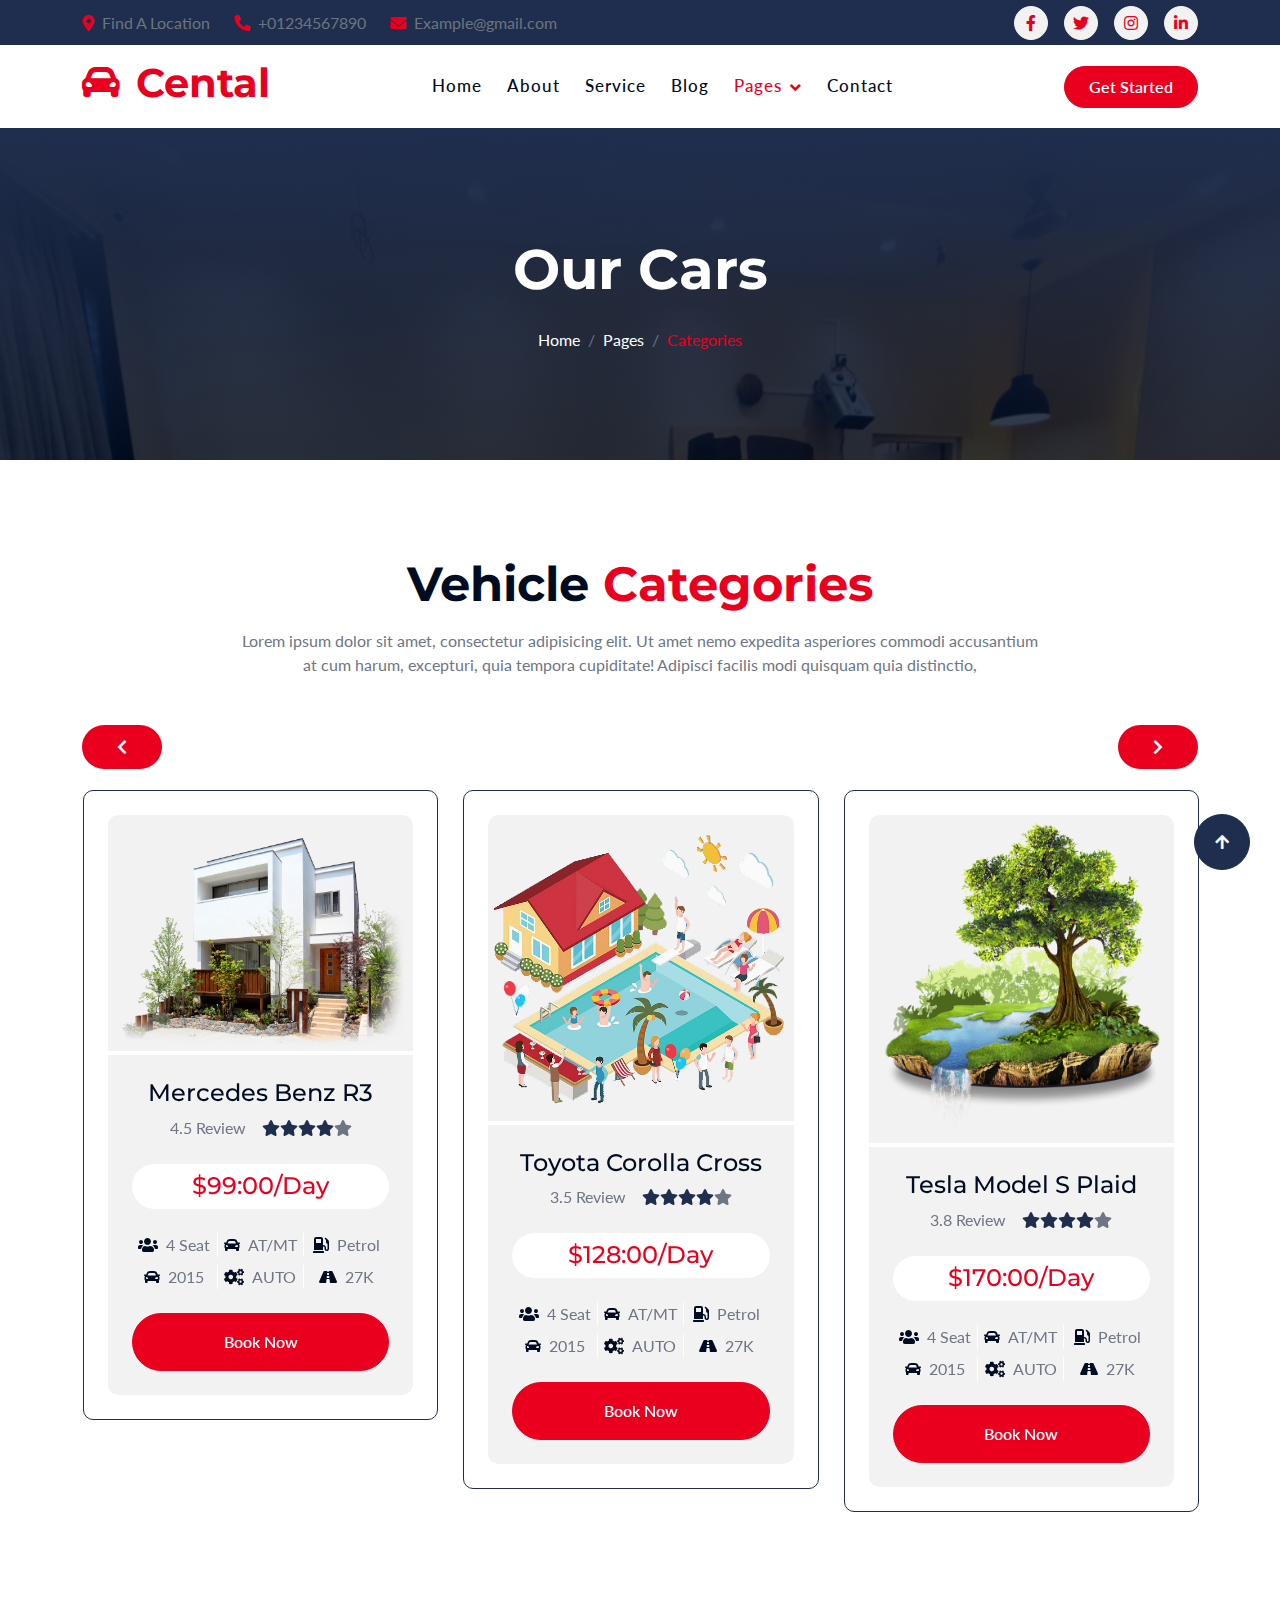
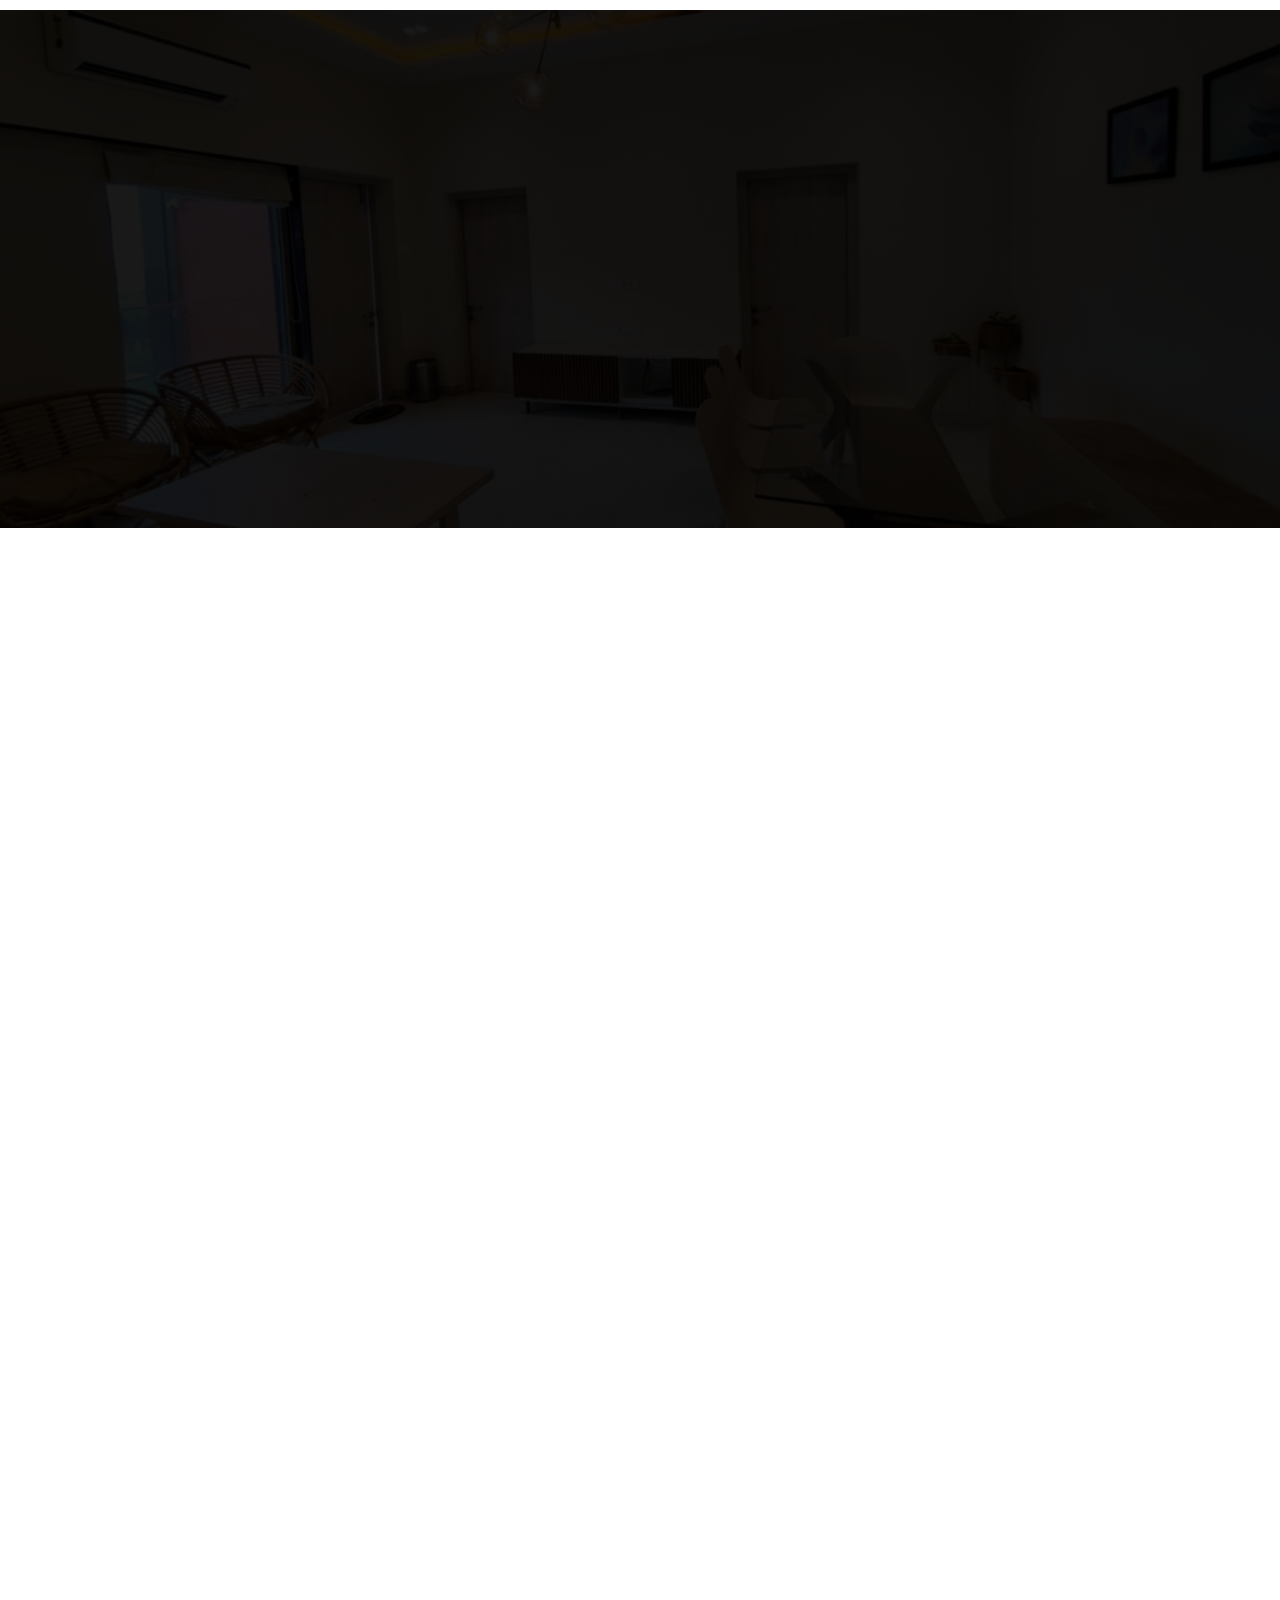
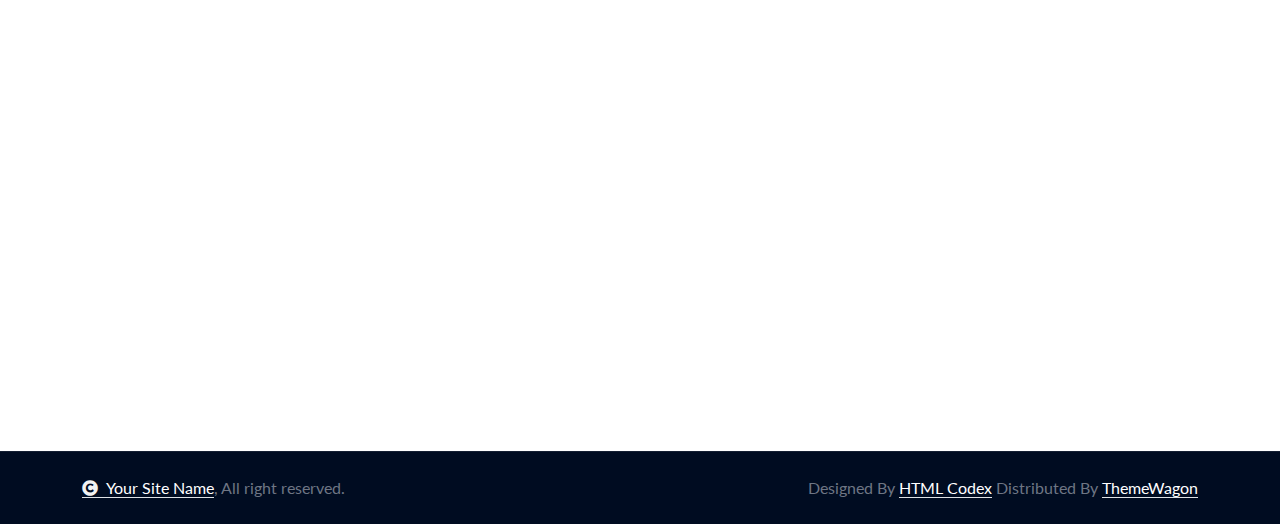
<file: cars.html>
<!DOCTYPE html>
<html lang="en">

    <head>
        <meta charset="utf-8">
        <title>Cental - Car Rent Website Template</title>
        <meta content="width=device-width, initial-scale=1.0" name="viewport">
        <meta content="" name="keywords">
        <meta content="" name="description">

        <!-- Google Web Fonts -->
        <link rel="preconnect" href="https://fonts.googleapis.com">
        <link rel="preconnect" href="https://fonts.gstatic.com" crossorigin>
        <link href="https://fonts.googleapis.com/css2?family=Lato:ital,wght@0,400;0,700;0,900;1,400;1,700;1,900&family=Montserrat:ital,wght@0,100..900;1,100..900&display=swap" rel="stylesheet"> 

        <!-- Icon Font Stylesheet -->
        <link rel="stylesheet" href="https://use.fontawesome.com/releases/v5.15.4/css/all.css"/>
        <link href="https://cdn.jsdelivr.net/npm/bootstrap-icons@1.4.1/font/bootstrap-icons.css" rel="stylesheet">

        <!-- Libraries Stylesheet -->
        <link href="lib/animate/animate.min.css" rel="stylesheet">
        <link href="lib/owlcarousel/assets/owl.carousel.min.css" rel="stylesheet">


        <!-- Customized Bootstrap Stylesheet -->
        <link href="css/bootstrap.min.css" rel="stylesheet">

        <!-- Template Stylesheet -->
        <link href="css/style.css" rel="stylesheet">
    </head>

    <body>

        <!-- Spinner Start -->
        <div id="spinner" class="show bg-white position-fixed translate-middle w-100 vh-100 top-50 start-50 d-flex align-items-center justify-content-center">
            <div class="spinner-border text-primary" style="width: 3rem; height: 3rem;" role="status">
                <span class="sr-only">Loading...</span>
            </div>
        </div>
        <!-- Spinner End -->

        <!-- Topbar Start -->
        <div class="container-fluid topbar bg-secondary d-none d-xl-block w-100">
            <div class="container">
                <div class="row gx-0 align-items-center" style="height: 45px;">
                    <div class="col-lg-6 text-center text-lg-start mb-lg-0">
                        <div class="d-flex flex-wrap">
                            <a href="#" class="text-muted me-4"><i class="fas fa-map-marker-alt text-primary me-2"></i>Find A Location</a>
                            <a href="tel:+01234567890" class="text-muted me-4"><i class="fas fa-phone-alt text-primary me-2"></i>+01234567890</a>
                            <a href="mailto:example@gmail.com" class="text-muted me-0"><i class="fas fa-envelope text-primary me-2"></i>Example@gmail.com</a>
                        </div>
                    </div>
                    <div class="col-lg-6 text-center text-lg-end">
                        <div class="d-flex align-items-center justify-content-end">
                            <a href="#" class="btn btn-light btn-sm-square rounded-circle me-3"><i class="fab fa-facebook-f"></i></a>
                            <a href="#" class="btn btn-light btn-sm-square rounded-circle me-3"><i class="fab fa-twitter"></i></a>
                            <a href="#" class="btn btn-light btn-sm-square rounded-circle me-3"><i class="fab fa-instagram"></i></a>
                            <a href="#" class="btn btn-light btn-sm-square rounded-circle me-0"><i class="fab fa-linkedin-in"></i></a>
                        </div>
                    </div>
                </div>
            </div>
        </div>
        <!-- Topbar End -->

        <!-- Navbar & Hero Start -->
        <div class="container-fluid nav-bar sticky-top px-0 px-lg-4 py-2 py-lg-0">
            <div class="container">
                <nav class="navbar navbar-expand-lg navbar-light">
                    <a href="" class="navbar-brand p-0">
                        <h1 class="display-6 text-primary"><i class="fas fa-car-alt me-3"></i></i>Cental</h1>
                        <!-- <img src="img/logo.png" alt="Logo"> -->
                    </a>
                    <button class="navbar-toggler" type="button" data-bs-toggle="collapse" data-bs-target="#navbarCollapse">
                        <span class="fa fa-bars"></span>
                    </button>
                    <div class="collapse navbar-collapse" id="navbarCollapse">
                        <div class="navbar-nav mx-auto py-0">
                            <a href="index.html" class="nav-item nav-link">Home</a>
                            <a href="about.html" class="nav-item nav-link">About</a>
                            <a href="service.html" class="nav-item nav-link">Service</a>
                            <a href="blog.html" class="nav-item nav-link">Blog</a>
                            
                            <div class="nav-item dropdown">
                                <a href="#" class="nav-link dropdown-toggle active" data-bs-toggle="dropdown">Pages</a>
                                <div class="dropdown-menu m-0">
                                    <a href="feature.html" class="dropdown-item">Our Feature</a>
                                    <a href="cars.html" class="dropdown-item active">Our Cars</a>
                                    <a href="team.html" class="dropdown-item">Our Team</a>
                                    <a href="testimonial.html" class="dropdown-item">Testimonial</a>
                                    <a href="404.html" class="dropdown-item">404 Page</a>
                                </div>
                            </div>
                            <a href="contact.html" class="nav-item nav-link">Contact</a>
                        </div>
                        <a href="#" class="btn btn-primary rounded-pill py-2 px-4">Get Started</a>
                    </div>
                </nav>
            </div>
        </div>
        <!-- Navbar & Hero End -->

        <!-- Header Start -->
        <div class="container-fluid bg-breadcrumb">
            <div class="container text-center py-5" style="max-width: 900px;">
                <h4 class="text-white display-4 mb-4 wow fadeInDown" data-wow-delay="0.1s">Our Cars</h4>
                <ol class="breadcrumb d-flex justify-content-center mb-0 wow fadeInDown" data-wow-delay="0.3s">
                    <li class="breadcrumb-item"><a href="index.html">Home</a></li>
                    <li class="breadcrumb-item"><a href="#">Pages</a></li>
                    <li class="breadcrumb-item active text-primary">Categories</li>
                </ol>    
            </div>
        </div>
        <!-- Header End -->

        <!-- Car categories Start -->
        <div class="container-fluid categories py-5">
            <div class="container py-5">
                <div class="text-center mx-auto pb-5 wow fadeInUp" data-wow-delay="0.1s" style="max-width: 800px;">
                    <h1 class="display-5 text-capitalize mb-3">Vehicle <span class="text-primary">Categories</span></h1>
                    <p class="mb-0">Lorem ipsum dolor sit amet, consectetur adipisicing elit. Ut amet nemo expedita asperiores commodi accusantium at cum harum, excepturi, quia tempora cupiditate! Adipisci facilis modi quisquam quia distinctio,
                    </p>
                </div>
                <div class="categories-carousel owl-carousel wow fadeInUp" data-wow-delay="0.1s">
                    <div class="categories-item p-4">
                        <div class="categories-item-inner">
                            <div class="categories-img rounded-top">
                                <img src="img/car-1.png" class="img-fluid w-100 rounded-top" alt="">
                            </div>
                            <div class="categories-content rounded-bottom p-4">
                                <h4>Mercedes Benz R3</h4>
                                <div class="categories-review mb-4">
                                    <div class="me-3">4.5 Review</div>
                                    <div class="d-flex justify-content-center text-secondary">
                                        <i class="fas fa-star"></i>
                                        <i class="fas fa-star"></i>
                                        <i class="fas fa-star"></i>
                                        <i class="fas fa-star"></i>
                                        <i class="fas fa-star text-body"></i>
                                    </div>
                                </div>
                                <div class="mb-4">
                                    <h4 class="bg-white text-primary rounded-pill py-2 px-4 mb-0">$99:00/Day</h4>
                                </div>
                                <div class="row gy-2 gx-0 text-center mb-4">
                                    <div class="col-4 border-end border-white">
                                        <i class="fa fa-users text-dark"></i> <span class="text-body ms-1">4 Seat</span>
                                    </div>
                                    <div class="col-4 border-end border-white">
                                        <i class="fa fa-car text-dark"></i> <span class="text-body ms-1">AT/MT</span>
                                    </div>
                                    <div class="col-4">
                                        <i class="fa fa-gas-pump text-dark"></i> <span class="text-body ms-1">Petrol</span>
                                    </div>
                                    <div class="col-4 border-end border-white">
                                        <i class="fa fa-car text-dark"></i> <span class="text-body ms-1">2015</span>
                                    </div>
                                    <div class="col-4 border-end border-white">
                                        <i class="fa fa-cogs text-dark"></i> <span class="text-body ms-1">AUTO</span>
                                    </div>
                                    <div class="col-4">
                                        <i class="fa fa-road text-dark"></i> <span class="text-body ms-1">27K</span>
                                    </div>
                                </div>
                                <a href="#" class="btn btn-primary rounded-pill d-flex justify-content-center py-3">Book Now</a>
                            </div>
                        </div>
                    </div>
                    <div class="categories-item p-4">
                        <div class="categories-item-inner">
                            <div class="categories-img rounded-top">
                                <img src="img/car-2.png" class="img-fluid w-100 rounded-top" alt="">
                            </div>
                            <div class="categories-content rounded-bottom p-4">
                                <h4>Toyota Corolla Cross</h4>
                                <div class="categories-review mb-4">
                                    <div class="me-3">3.5 Review</div>
                                    <div class="d-flex justify-content-center text-secondary">
                                        <i class="fas fa-star"></i>
                                        <i class="fas fa-star"></i>
                                        <i class="fas fa-star"></i>
                                        <i class="fas fa-star"></i>
                                        <i class="fas fa-star text-body"></i>
                                    </div>
                                </div>
                                <div class="mb-4">
                                    <h4 class="bg-white text-primary rounded-pill py-2 px-4 mb-0">$128:00/Day</h4>
                                </div>
                                <div class="row gy-2 gx-0 text-center mb-4">
                                    <div class="col-4 border-end border-white">
                                        <i class="fa fa-users text-dark"></i> <span class="text-body ms-1">4 Seat</span>
                                    </div>
                                    <div class="col-4 border-end border-white">
                                        <i class="fa fa-car text-dark"></i> <span class="text-body ms-1">AT/MT</span>
                                    </div>
                                    <div class="col-4">
                                        <i class="fa fa-gas-pump text-dark"></i> <span class="text-body ms-1">Petrol</span>
                                    </div>
                                    <div class="col-4 border-end border-white">
                                        <i class="fa fa-car text-dark"></i> <span class="text-body ms-1">2015</span>
                                    </div>
                                    <div class="col-4 border-end border-white">
                                        <i class="fa fa-cogs text-dark"></i> <span class="text-body ms-1">AUTO</span>
                                    </div>
                                    <div class="col-4">
                                        <i class="fa fa-road text-dark"></i> <span class="text-body ms-1">27K</span>
                                    </div>
                                </div>
                                <a href="#" class="btn btn-primary rounded-pill d-flex justify-content-center py-3">Book Now</a>
                            </div>
                        </div>
                    </div>
                    <div class="categories-item p-4">
                        <div class="categories-item-inner">
                            <div class="categories-img rounded-top">
                                <img src="img/car-3.png" class="img-fluid w-100 rounded-top" alt="">
                            </div>
                            <div class="categories-content rounded-bottom p-4">
                                <h4>Tesla Model S Plaid</h4>
                                <div class="categories-review mb-4">
                                    <div class="me-3">3.8 Review</div>
                                    <div class="d-flex justify-content-center text-secondary">
                                        <i class="fas fa-star"></i>
                                        <i class="fas fa-star"></i>
                                        <i class="fas fa-star"></i>
                                        <i class="fas fa-star"></i>
                                        <i class="fas fa-star text-body"></i>
                                    </div>
                                </div>
                                <div class="mb-4">
                                    <h4 class="bg-white text-primary rounded-pill py-2 px-4 mb-0">$170:00/Day</h4>
                                </div>
                                <div class="row gy-2 gx-0 text-center mb-4">
                                    <div class="col-4 border-end border-white">
                                        <i class="fa fa-users text-dark"></i> <span class="text-body ms-1">4 Seat</span>
                                    </div>
                                    <div class="col-4 border-end border-white">
                                        <i class="fa fa-car text-dark"></i> <span class="text-body ms-1">AT/MT</span>
                                    </div>
                                    <div class="col-4">
                                        <i class="fa fa-gas-pump text-dark"></i> <span class="text-body ms-1">Petrol</span>
                                    </div>
                                    <div class="col-4 border-end border-white">
                                        <i class="fa fa-car text-dark"></i> <span class="text-body ms-1">2015</span>
                                    </div>
                                    <div class="col-4 border-end border-white">
                                        <i class="fa fa-cogs text-dark"></i> <span class="text-body ms-1">AUTO</span>
                                    </div>
                                    <div class="col-4">
                                        <i class="fa fa-road text-dark"></i> <span class="text-body ms-1">27K</span>
                                    </div>
                                </div>
                                <a href="#" class="btn btn-primary rounded-pill d-flex justify-content-center py-3">Book Now</a>
                            </div>
                        </div>
                    </div>
                    <div class="categories-item p-4">
                        <div class="categories-item-inner">
                            <div class="categories-img rounded-top">
                                <img src="img/car-4.png" class="img-fluid w-100 rounded-top" alt="">
                            </div>
                            <div class="categories-content rounded-bottom p-4">
                                <h4>Hyundai Kona Electric</h4>
                                <div class="categories-review mb-4">
                                    <div class="me-3">4.8 Review</div>
                                    <div class="d-flex justify-content-center text-secondary">
                                        <i class="fas fa-star"></i>
                                        <i class="fas fa-star"></i>
                                        <i class="fas fa-star"></i>
                                        <i class="fas fa-star"></i>
                                        <i class="fas fa-star"></i>
                                    </div>
                                </div>
                                <div class="mb-4">
                                    <h4 class="bg-white text-primary rounded-pill py-2 px-4 mb-0">$187:00/Day</h4>
                                </div>
                                <div class="row gy-2 gx-0 text-center mb-4">
                                    <div class="col-4 border-end border-white">
                                        <i class="fa fa-users text-dark"></i> <span class="text-body ms-1">4 Seat</span>
                                    </div>
                                    <div class="col-4 border-end border-white">
                                        <i class="fa fa-car text-dark"></i> <span class="text-body ms-1">AT/MT</span>
                                    </div>
                                    <div class="col-4">
                                        <i class="fa fa-gas-pump text-dark"></i> <span class="text-body ms-1">Petrol</span>
                                    </div>
                                    <div class="col-4 border-end border-white">
                                        <i class="fa fa-car text-dark"></i> <span class="text-body ms-1">2015</span>
                                    </div>
                                    <div class="col-4 border-end border-white">
                                        <i class="fa fa-cogs text-dark"></i> <span class="text-body ms-1">AUTO</span>
                                    </div>
                                    <div class="col-4">
                                        <i class="fa fa-road text-dark"></i> <span class="text-body ms-1">27K</span>
                                    </div>
                                </div>
                                <a href="#" class="btn btn-primary rounded-pill d-flex justify-content-center py-3">Book Now</a>
                            </div>
                        </div>
                    </div>
                </div>
            </div>
        </div>
        <!-- Car categories End -->

        <!-- Car Steps Start -->
        <div class="container-fluid steps py-5">
            <div class="container py-5">
                <div class="text-center mx-auto pb-5 wow fadeInUp" data-wow-delay="0.1s" style="max-width: 800px;">
                    <h1 class="display-5 text-capitalize text-white mb-3">Cental<span class="text-primary"> Process</span></h1>
                    <p class="mb-0 text-white">Lorem ipsum dolor sit amet, consectetur adipisicing elit. Ut amet nemo expedita asperiores commodi accusantium at cum harum, excepturi, quia tempora cupiditate! Adipisci facilis modi quisquam quia distinctio,
                    </p>
                </div>
                <div class="row g-4">
                    <div class="col-lg-4 wow fadeInUp" data-wow-delay="0.1s">
                        <div class="steps-item p-4 mb-4">
                            <h4>Come In Contact</h4>
                            <p class="mb-0">Lorem ipsum dolor sit amet consectetur adipisicing elit. Ad, dolorem!</p>
                            <div class="setps-number">01.</div>
                        </div>
                    </div>
                    <div class="col-lg-4 wow fadeInUp" data-wow-delay="0.3s">
                        <div class="steps-item p-4 mb-4">
                            <h4>Choose A Car</h4>
                            <p class="mb-0">Lorem ipsum dolor sit amet consectetur adipisicing elit. Ad, dolorem!</p>
                            <div class="setps-number">02.</div>
                        </div>
                    </div>
                    <div class="col-lg-4 wow fadeInUp" data-wow-delay="0.5s">
                        <div class="steps-item p-4 mb-4">
                            <h4>Enjoy Driving</h4>
                            <p class="mb-0">Lorem ipsum dolor sit amet consectetur adipisicing elit. Ad, dolorem!</p>
                            <div class="setps-number">03.</div>
                        </div>
                    </div>
                </div>
            </div>
        </div>
        <!-- Car Steps End -->

        <!-- Banner Start -->
        <div class="container-fluid banner py-5 wow zoomInDown" data-wow-delay="0.1s">
            <div class="container py-5">
                <div class="banner-item rounded">
                    <img src="img/banner-1.jpg" class="img-fluid rounded w-100" alt="">
                    <div class="banner-content">
                        <h2 class="text-primary">Rent Your Car</h2>
                        <h1 class="text-white">Interested in Renting?</h1>
                        <p class="text-white">Don't hesitate and send us a message.</p>
                        <div class="banner-btn">
                            <a href="#" class="btn btn-secondary rounded-pill py-3 px-4 px-md-5 me-2">WhatchApp</a>
                            <a href="#" class="btn btn-primary rounded-pill py-3 px-4 px-md-5 ms-2">Contact Us</a>
                        </div>
                    </div>
                </div>
            </div>
        </div>
        <!-- Banner End -->

        <!-- Footer Start -->
        <div class="container-fluid footer py-5 wow fadeIn" data-wow-delay="0.2s">
            <div class="container py-5">
                <div class="row g-5">
                    <div class="col-md-6 col-lg-6 col-xl-3">
                        <div class="footer-item d-flex flex-column">
                            <div class="footer-item">
                                <h4 class="text-white mb-4">About Us</h4>
                                <p class="mb-3">Dolor amet sit justo amet elitr clita ipsum elitr est.Lorem ipsum dolor sit amet, consectetur adipiscing elit consectetur adipiscing elit.</p>
                            </div>
                            <div class="position-relative">
                                <input class="form-control rounded-pill w-100 py-3 ps-4 pe-5" type="text" placeholder="Enter your email">
                                <button type="button" class="btn btn-secondary rounded-pill position-absolute top-0 end-0 py-2 mt-2 me-2">Subscribe</button>
                            </div>
                        </div>
                    </div>
                    <div class="col-md-6 col-lg-6 col-xl-3">
                        <div class="footer-item d-flex flex-column">
                            <h4 class="text-white mb-4">Quick Links</h4>
                            <a href="#"><i class="fas fa-angle-right me-2"></i> About</a>
                            <a href="#"><i class="fas fa-angle-right me-2"></i> Cars</a>
                            <a href="#"><i class="fas fa-angle-right me-2"></i> Car Types</a>
                            <a href="#"><i class="fas fa-angle-right me-2"></i> Team</a>
                            <a href="#"><i class="fas fa-angle-right me-2"></i> Contact us</a>
                            <a href="#"><i class="fas fa-angle-right me-2"></i> Terms & Conditions</a>
                        </div>
                    </div>
                    <div class="col-md-6 col-lg-6 col-xl-3">
                        <div class="footer-item d-flex flex-column">
                            <h4 class="text-white mb-4">Business Hours</h4>
                            <div class="mb-3">
                                <h6 class="text-muted mb-0">Mon - Friday:</h6>
                                <p class="text-white mb-0">09.00 am to 07.00 pm</p>
                            </div>
                            <div class="mb-3">
                                <h6 class="text-muted mb-0">Saturday:</h6>
                                <p class="text-white mb-0">10.00 am to 05.00 pm</p>
                            </div>
                            <div class="mb-3">
                                <h6 class="text-muted mb-0">Vacation:</h6>
                                <p class="text-white mb-0">All Sunday is our vacation</p>
                            </div>
                        </div>
                    </div>
                    <div class="col-md-6 col-lg-6 col-xl-3">
                        <div class="footer-item d-flex flex-column">
                            <h4 class="text-white mb-4">Contact Info</h4>
                            <a href="#"><i class="fa fa-map-marker-alt me-2"></i> 123 Street, New York, USA</a>
                            <a href="mailto:info@example.com"><i class="fas fa-envelope me-2"></i> info@example.com</a>
                            <a href="tel:+012 345 67890"><i class="fas fa-phone me-2"></i> +012 345 67890</a>
                            <a href="tel:+012 345 67890" class="mb-3"><i class="fas fa-print me-2"></i> +012 345 67890</a>
                            <div class="d-flex">
                                <a class="btn btn-secondary btn-md-square rounded-circle me-3" href=""><i class="fab fa-facebook-f text-white"></i></a>
                                <a class="btn btn-secondary btn-md-square rounded-circle me-3" href=""><i class="fab fa-twitter text-white"></i></a>
                                <a class="btn btn-secondary btn-md-square rounded-circle me-3" href=""><i class="fab fa-instagram text-white"></i></a>
                                <a class="btn btn-secondary btn-md-square rounded-circle me-0" href=""><i class="fab fa-linkedin-in text-white"></i></a>
                            </div>
                        </div>
                    </div>
                </div>
            </div>
        </div>
        <!-- Footer End -->
        
        <!-- Copyright Start -->
        <div class="container-fluid copyright py-4">
            <div class="container">
                <div class="row g-4 align-items-center">
                    <div class="col-md-6 text-center text-md-start mb-md-0">
                        <span class="text-body"><a href="#" class="border-bottom text-white"><i class="fas fa-copyright text-light me-2"></i>Your Site Name</a>, All right reserved.</span>
                    </div>
                    <div class="col-md-6 text-center text-md-end text-body">
                        <!--/*** This template is free as long as you keep the below author’s credit link/attribution link/backlink. ***/-->
                        <!--/*** If you'd like to use the template without the below author’s credit link/attribution link/backlink, ***/-->
                        <!--/*** you can purchase the Credit Removal License from "https://htmlcodex.com/credit-removal". ***/-->
                        Designed By <a class="border-bottom text-white" href="https://htmlcodex.com">HTML Codex</a> Distributed By <a class="border-bottom text-white" href="https://themewagon.com">ThemeWagon</a>
                    </div>
                </div>
            </div>
        </div>
        <!-- Copyright End -->


        <!-- Back to Top -->
        <a href="#" class="btn btn-secondary btn-lg-square rounded-circle back-to-top"><i class="fa fa-arrow-up"></i></a>   

        
    <!-- JavaScript Libraries -->
    <script src="https://ajax.googleapis.com/ajax/libs/jquery/3.6.4/jquery.min.js"></script>
    <script src="https://cdn.jsdelivr.net/npm/bootstrap@5.0.0/dist/js/bootstrap.bundle.min.js"></script>
    <script src="lib/wow/wow.min.js"></script>
    <script src="lib/easing/easing.min.js"></script>
    <script src="lib/waypoints/waypoints.min.js"></script>
    <script src="lib/counterup/counterup.min.js"></script>
    <script src="lib/owlcarousel/owl.carousel.min.js"></script>
    

    <!-- Template Javascript -->
    <script src="js/main.js"></script>
    </body>

</html>
</file>
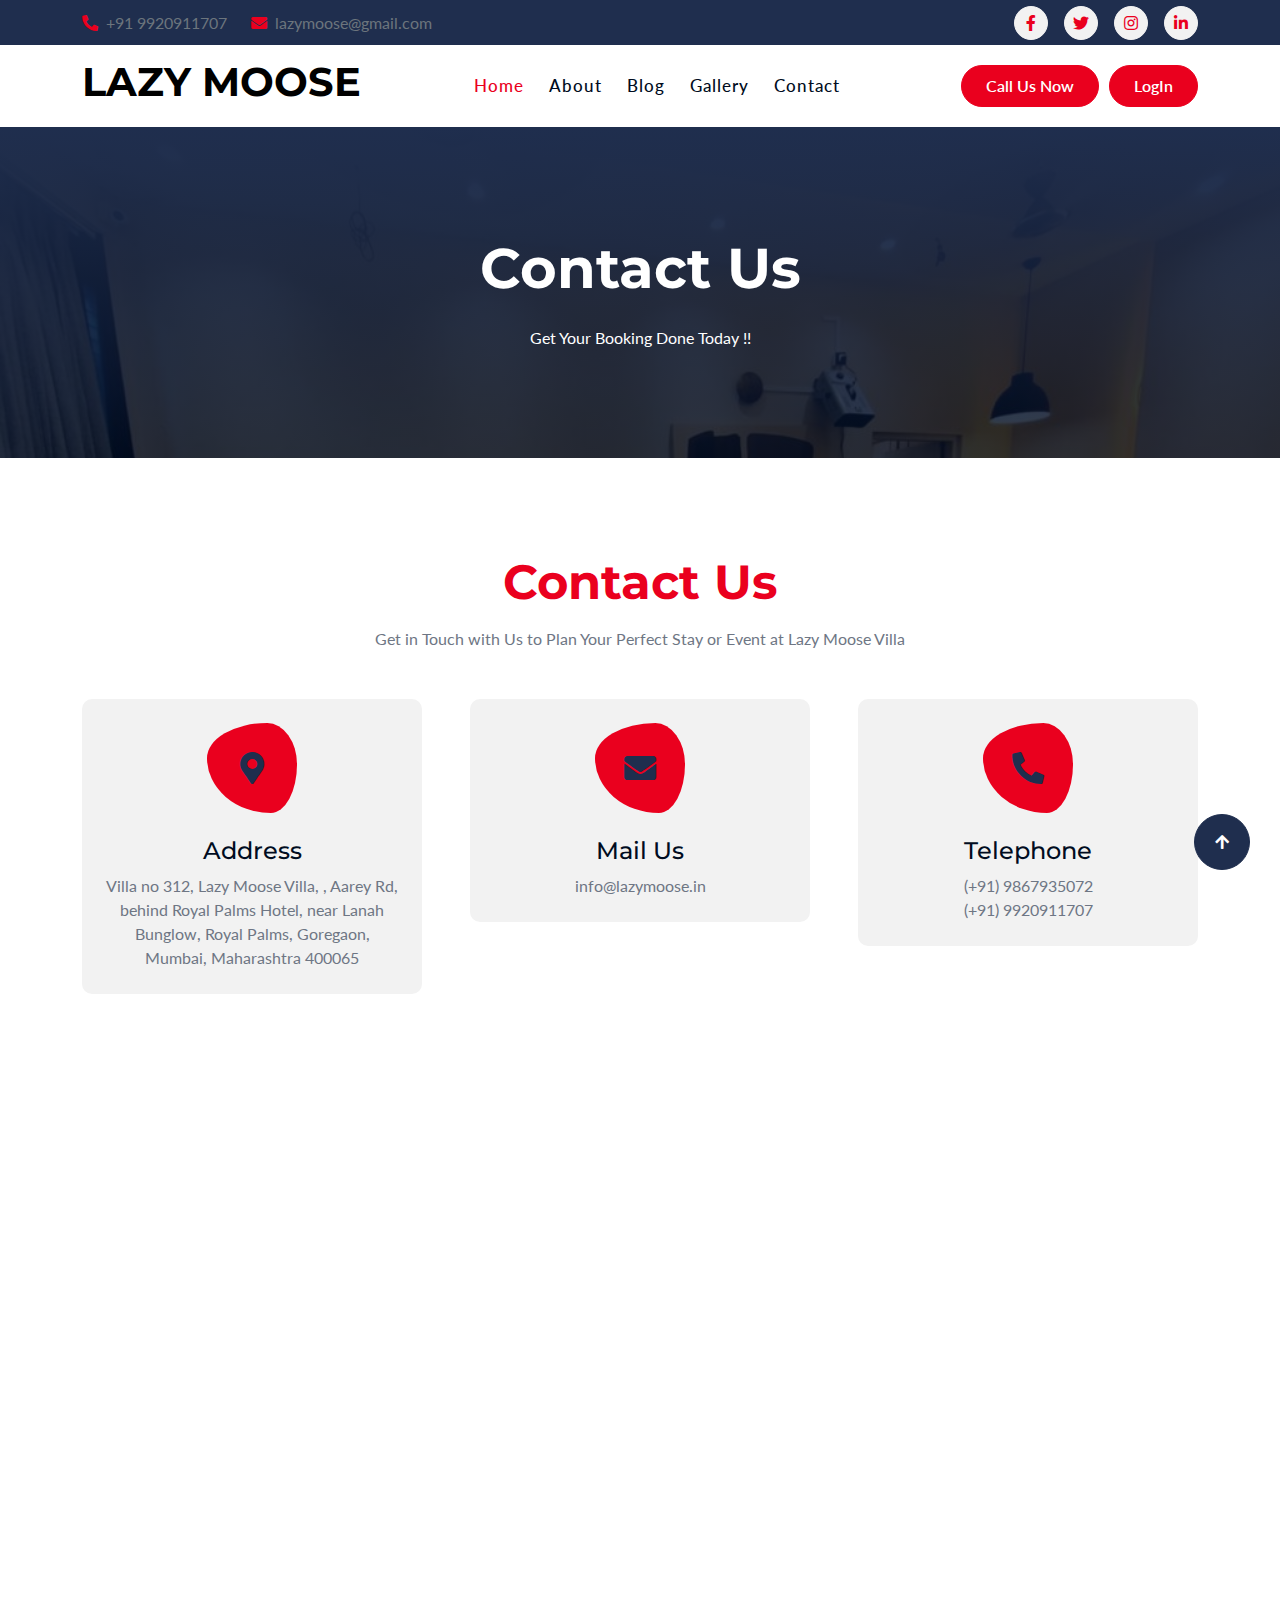
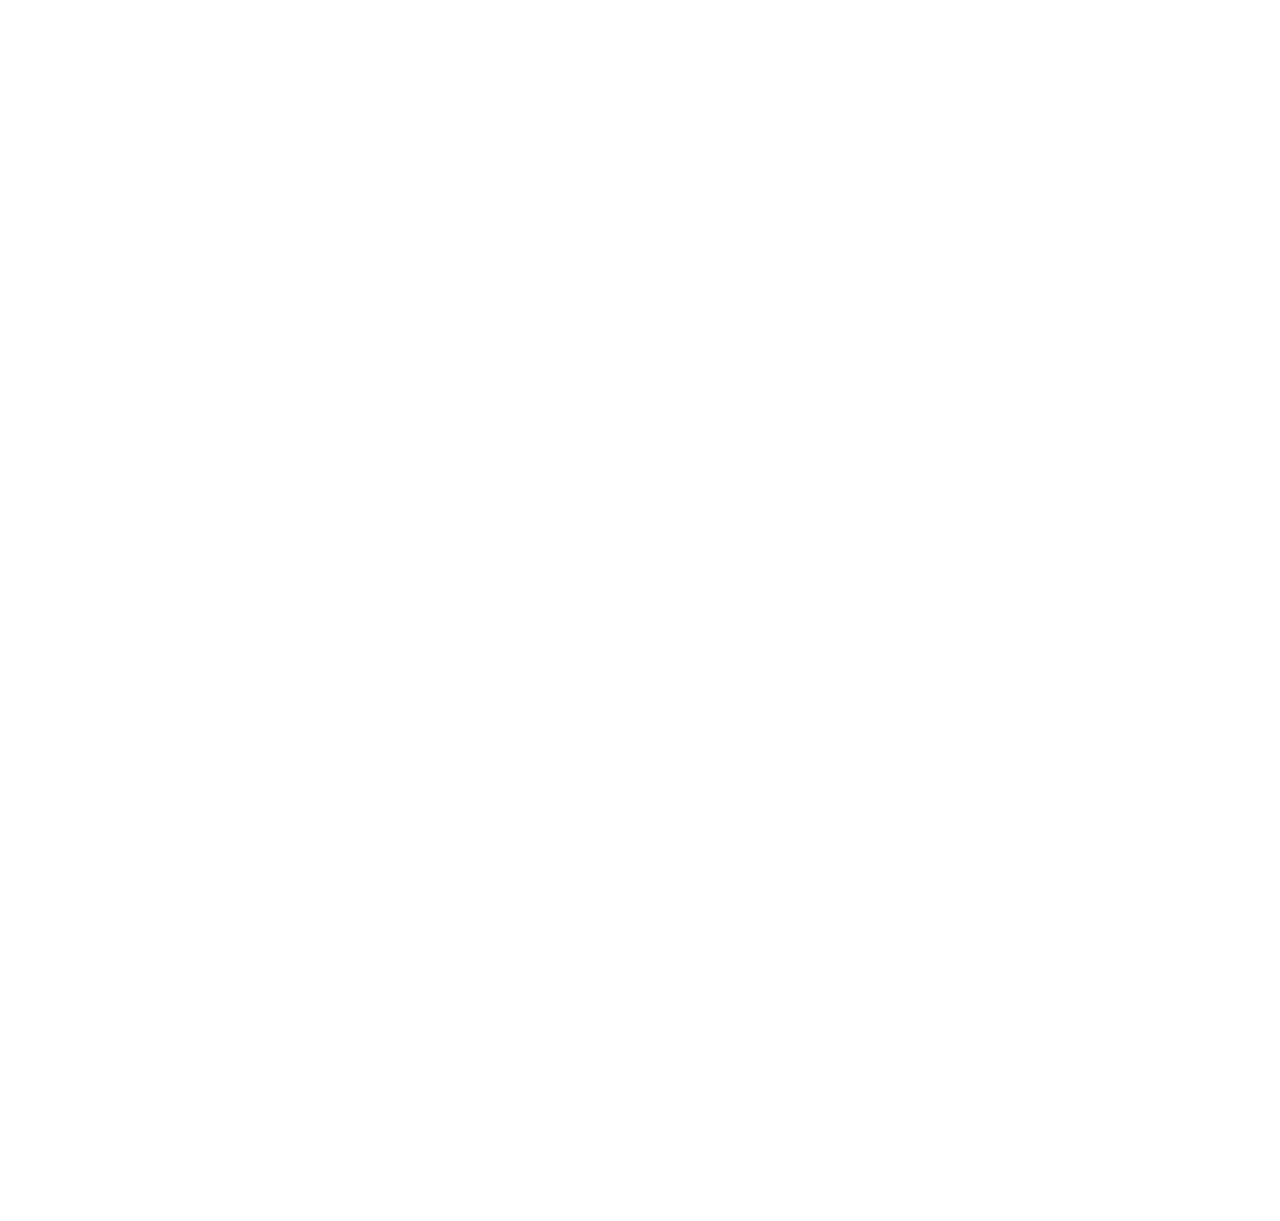
<file: contact.html>
<!DOCTYPE html>
<html lang="en">

    <head>
        <meta charset="utf-8">
        <title>Contact The Best Villa In Mumbai</title>
        <meta content="width=device-width, initial-scale=1.0" name="viewport">
        <meta content="" name="keywords">
        <meta content="" name="description">

        <!-- Google Web Fonts -->
        <link rel="preconnect" href="https://fonts.googleapis.com">
        <link rel="preconnect" href="https://fonts.gstatic.com" crossorigin>
        <link href="https://fonts.googleapis.com/css2?family=Lato:ital,wght@0,400;0,700;0,900;1,400;1,700;1,900&family=Montserrat:ital,wght@0,100..900;1,100..900&display=swap" rel="stylesheet"> 

        <!-- Icon Font Stylesheet -->
        <link rel="stylesheet" href="https://use.fontawesome.com/releases/v5.15.4/css/all.css"/>
        <link href="https://cdn.jsdelivr.net/npm/bootstrap-icons@1.4.1/font/bootstrap-icons.css" rel="stylesheet">

        <!-- Libraries Stylesheet -->
        <link href="lib/animate/animate.min.css" rel="stylesheet">
        <link href="lib/owlcarousel/assets/owl.carousel.min.css" rel="stylesheet">


        <!-- Customized Bootstrap Stylesheet -->
        <link href="css/bootstrap.min.css" rel="stylesheet">

        <!-- Template Stylesheet -->
        <link href="css/style.css" rel="stylesheet">
    </head>

    <body>

        <!-- Spinner Start -->
        <div id="spinner" class="show bg-white position-fixed translate-middle w-100 vh-100 top-50 start-50 d-flex align-items-center justify-content-center">
            <div class="spinner-border text-primary" style="width: 3rem; height: 3rem;" role="status">
                <span class="sr-only">Loading...</span>
            </div>
        </div>
        <!-- Spinner End -->

          <!-- Topbar Start -->
       <div class="container-fluid topbar bg-secondary d-none d-xl-block w-100">
        <div class="container">
            <div class="row gx-0 align-items-center" style="height: 45px;">
                <div class="col-lg-6 text-center text-lg-start mb-lg-0">
                    <div class="d-flex flex-wrap">
                        
                        <a href="tel:+01234567890" class="text-muted me-4"><i class="fas fa-phone-alt text-primary me-2"></i>+91 9920911707</a>
                        <a href="mailto:example@gmail.com" class="text-muted me-0"><i class="fas fa-envelope text-primary me-2"></i>lazymoose@gmail.com</a>
                    </div>
                </div>
                <div class="col-lg-6 text-center text-lg-end">
                    <div class="d-flex align-items-center justify-content-end">
                        <a href="https://www.facebook.com/centreofmumbai" class="btn btn-light btn-sm-square rounded-circle me-3"><i class="fab fa-facebook-f"></i></a>
                        <a href="#" class="btn btn-light btn-sm-square rounded-circle me-3"><i class="fab fa-twitter"></i></a>
                        <a href="https://www.instagram.com/lazy_moose_5_villas?igsh=MXJmNmsycG90dXU1Nw==" class="btn btn-light btn-sm-square rounded-circle me-3"><i class="fab fa-instagram"></i></a>
                        <a href="#" class="btn btn-light btn-sm-square rounded-circle me-0"><i class="fab fa-linkedin-in"></i></a>
                    </div>
                </div>
            </div>
        </div>
    </div>
    <!-- Topbar End -->

        <!-- Navbar & Hero Start -->
    <div class="container-fluid nav-bar sticky-top px-0 px-lg-4 py-2 py-lg-0">
        <div class="container">
            <nav class="navbar navbar-expand-lg navbar-light">
                <a href="" class="navbar-brand p-0">
                    <h1 class="display-6 " style="color: black;">LAZY MOOSE</h1>
                    <!-- <img src="img/logo.png" alt="Logo"> -->
                </a>
                <button class="navbar-toggler" type="button" data-bs-toggle="collapse" data-bs-target="#navbarCollapse">
                    <span class="fa fa-bars"></span>
                </button>
                <div class="collapse navbar-collapse" id="navbarCollapse">
                    <div class="navbar-nav mx-auto py-0">
                        <a href="index.html" class="nav-item nav-link active">Home</a>
                        <a href="about.html" class="nav-item nav-link">About</a>
                    
                        
                        <a href="blog.html" class="nav-item nav-link">Blog</a>
                        <a href="gallery.html" class="nav-item nav-link">Gallery</a>

                        
                        <!-- <div class="nav-item dropdown">
                            <a href="#" class="nav-link dropdown-toggle" data-bs-toggle="dropdown">Pages</a>
                            <div class="dropdown-menu m-0">
                                <a href="feature.html" class="dropdown-item">Our Feature</a>
                                <a href="cars.html" class="dropdown-item">Our Cars</a>
                                <a href="team.html" class="dropdown-item">Our Team</a>
                                <a href="testimonial.html" class="dropdown-item">Testimonial</a>
                                <a href="404.html" class="dropdown-item">404 Page</a>
                            </div>
                        </div> -->
                        <a href="contact.html" class="nav-item nav-link">Contact</a>

                        
                    </div>
                    <a href="tel: +91 9920911707" class="btn btn-primary rounded-pill py-2 px-4">Call Us Now</a>

                    <a href="tel: +91 9920911707" class="btn btn-primary rounded-pill py-2 px-4" style="margin-left: 10px;" >LogIn</a>
                </div>
            </nav>
        </div>
    </div>
    <!-- Navbar & Hero End -->


        <!-- Header Start -->
        <div class="container-fluid bg-breadcrumb">
            <div class="container text-center py-5" style="max-width: 900px;">
                <h4 class="text-white display-4 mb-4 wow fadeInDown" data-wow-delay="0.1s">Contact Us</h4>
                <ol class="breadcrumb d-flex justify-content-center mb-0 wow fadeInDown" data-wow-delay="0.3s">
                    <li class="breadcrumb-item"><a href="index.html">Get Your Booking Done Today !!</a></li>
               
                </ol>    
            </div>
        </div>
        <!-- Header End -->

        <!-- Contact Start -->
        <div class="container-fluid contact py-5">
            <div class="container py-5">
                <div class="text-center mx-auto pb-5 wow fadeInUp" data-wow-delay="0.1s" style="max-width: 800px;">
                    <h1 class="display-5 text-capitalize text-primary mb-3">Contact Us</h1>
                    <p class="mb-0">Get in Touch with Us to Plan Your Perfect Stay or Event at Lazy Moose Villa</p>
                </div>
                <div class="row g-5">
                    <div class="col-12 wow fadeInUp" data-wow-delay="0.1s">
                        <div class="row g-5">
                            <div class="col-md-6 col-lg-6 col-xl-4">
                                <div class="contact-add-item p-4">
                                    <div class="contact-icon mb-4">
                                        <i class="fas fa-map-marker-alt fa-2x"></i>
                                    </div>
                                    <div>
                                        <h4>Address</h4>
                                        <p class="mb-0">Villa no 312, Lazy Moose Villa, , Aarey Rd, behind Royal Palms Hotel, near Lanah Bunglow, Royal Palms, Goregaon, Mumbai, Maharashtra 400065</p>
                                    </div>
                                </div>
                            </div>
                            <div class="col-md-6 col-lg-6 col-xl-4 wow fadeInUp" data-wow-delay="0.3s">
                                <div class="contact-add-item p-4">
                                    <div class="contact-icon mb-4">
                                        <i class="fas fa-envelope fa-2x"></i>
                                    </div>
                                    <div>
                                        <h4>Mail Us</h4>
                                        <p class="mb-0">info@lazymoose.in</p>
                                    </div>
                                </div>
                            </div>
                            <div class="col-md-6 col-lg-6 col-xl-4 wow fadeInUp" data-wow-delay="0.5s">
                                <div class="contact-add-item p-4">
                                    <div class="contact-icon mb-4">
                                        <i class="fa fa-phone-alt fa-2x"></i>
                                    </div>
                                    <div>
                                        <h4>Telephone</h4>
                                        <p class="mb-0">(+91) 9867935072</p>
                                        <p class="mb-0">(+91) 9920911707</p>
                                    </div>
                                </div>
                            </div>
                          
                        </div>
                    </div>
                    <div class="col-xl-6 wow fadeInUp" data-wow-delay="0.1s">
                        <div class="bg-secondary p-5 rounded">
                            <h4 class="text-primary mb-4">Send Your Message</h4>
                            <form>
                                <div class="row g-4">
                                    <div class="col-lg-12 col-xl-6">
                                        <div class="form-floating">
                                            <input type="text" class="form-control" id="name" placeholder="Your Name">
                                            <label for="name">Your Name</label>
                                        </div>
                                    </div>
                                    <div class="col-lg-12 col-xl-6">
                                        <div class="form-floating">
                                            <input type="email" class="form-control" id="email" placeholder="Your Email">
                                            <label for="email">Your Email</label>
                                        </div>
                                    </div>
                                    <div class="col-lg-12 col-xl-6">
                                        <div class="form-floating">
                                            <input type="phone" class="form-control" id="phone" placeholder="Phone">
                                            <label for="phone">Your Phone</label>
                                        </div>
                                    </div>
                                    <!-- <div class="col-lg-12 col-xl-6">
                                        <div class="form-floating">
                                            <input type="text" class="form-control" id="project" placeholder="Project">
                                            <label for="project">Your Project</label>
                                        </div>
                                    </div> -->
                                    <div class="col-12">
                                        <div class="form-floating">
                                            <input type="text" class="form-control" id="subject" placeholder="Subject">
                                            <label for="subject">Subject</label>
                                        </div>
                                    </div>
                                    <div class="col-12">
                                        <div class="form-floating">
                                            <textarea class="form-control" placeholder="Leave a message here" id="message" style="height: 160px"></textarea>
                                            <label for="message">Message</label>
                                        </div>

                                    </div>
                                    <div class="col-12">
                                        <button class="btn btn-light w-100 py-3">Send Message</button>
                                    </div>
                                </div>
                            </form>
                        </div>
                    </div> 
                    <div class="col-12 col-xl-1 wow fadeInUp" data-wow-delay="0.3s">
                        <div class="d-flex flex-xl-column align-items-center justify-content-center">
                            <a class="btn btn-xl-square btn-light rounded-circle mb-0 mb-xl-4 me-4 me-xl-0" href="https://www.facebook.com/centreofmumbai"><i class="fab fa-facebook-f"></i></a>
                            <a class="btn btn-xl-square btn-light rounded-circle mb-0 mb-xl-4 me-4 me-xl-0" href=""><i class="fab fa-twitter"></i></a>
                            <a class="btn btn-xl-square btn-light rounded-circle mb-0 mb-xl-4 me-4 me-xl-0" href="https://www.instagram.com/lazy_moose_5_villas?igsh=MXJmNmsycG90dXU1Nw=="><i class="fab fa-instagram"></i></a>
                            <a class="btn btn-xl-square btn-light rounded-circle mb-0 mb-xl-0 me-0 me-xl-0" href=""><i class="fab fa-linkedin-in"></i></a>
                        </div>
                    </div>
                    <!-- <div class="col-12 col-xl-5 wow fadeInUp" data-wow-delay="0.1s">
                        <div class="p-5 bg-light rounded">
                            <div class="bg-white rounded p-4 mb-4">
                                <h4 class="mb-3">Our Branch 01</h4>
                                <div class="d-flex align-items-center flex-shrink-0 mb-3">
                                    <p class="mb-0 text-dark me-2">Address:</p><i class="fas fa-map-marker-alt text-primary me-2"></i><p class="mb-0">123 Street Gorgaon</p>
                                </div>
                                <div class="d-flex align-items-center">
                                    <p class="mb-0 text-dark me-2">Telephone:</p><i class="fa fa-phone-alt text-primary me-2"></i><p class="mb-0">(+91) 3456 7890</p>
                                </div>
                            </div>
                            <div class="bg-white rounded p-4 mb-4">
                                <h4 class="mb-3">Our Branch 02</h4>
                                <div class="d-flex align-items-center mb-3">
                                    <p class="mb-0 text-dark me-2">Address:</p><i class="fas fa-map-marker-alt text-primary me-2"></i><p class="mb-0">123 Street Goregon</p>
                                </div>
                                <div class="d-flex align-items-center">
                                    <p class="mb-0 text-dark me-2">Telephone:</p><i class="fa fa-phone-alt text-primary me-2"></i><p class="mb-0">(+91) 3456 7890</p>
                                </div>
                            </div>
                            <div class="bg-white rounded p-4 mb-0">
                                <h4 class="mb-3">Our Branch 03</h4>
                                <div class="d-flex align-items-center mb-3">
                                    <p class="mb-0 text-dark me-2">Address:</p><i class="fas fa-map-marker-alt text-primary me-2"></i><p class="mb-0">123 Street MALAD</p>
                                </div>
                                <div class="d-flex align-items-center">
                                    <p class="mb-0 text-dark me-2">Telephone:</p><i class="fa fa-phone-alt text-primary me-2"></i><p class="mb-0">(+91) 3456 7890</p>
                                </div>
                            </div>
                        </div>
                    </div> -->
                    <div class="col-12">
                        <div class="rounded">
                            <iframe class="rounded w-100" 
                            style="height: 400px;" src="https://maps.google.com/maps?width=100%25&amp;height=600&amp;hl=en&amp;q=lazymoose%205%20villa+(My%20Business%20Name)&amp;t=&amp;z=14&amp;ie=UTF8&amp;iwloc=B&amp;output=embed"
                            loading="lazy" referrerpolicy="no-referrer-when-downgrade"></iframe>



                            <!-- <div style="width: 100%"><iframe width="100%" height="600" frameborder="0" scrolling="no" marginheight="0" marginwidth="0" src="https://maps.google.com/maps?width=100%25&amp;height=600&amp;hl=en&amp;q=lazymoose%205%20villa+(My%20Business%20Name)&amp;t=&amp;z=14&amp;ie=UTF8&amp;iwloc=B&amp;output=embed"><a href="https://www.gps.ie/">gps trackers</a></iframe></div> -->





                        </div>
                    </div>

                </div>
            </div>
        </div>
        <!-- Contact End -->

      <!-- Footer Start -->
      <div class="container-fluid footer py-5 wow fadeIn" data-wow-delay="0.2s">
        <div class="container py-5">
            <div class="row g-5">
                <div class="col-md-6 col-lg-6 col-xl-3">
                    <div class="footer-item d-flex flex-column">
                        <div class="footer-item">
                            <h4 class="text-white mb-4">About Us</h4>
                            <p class="mb-3">At Lazy Moose Villa, we specialize in offering a luxurious, private retreat nestled in nature. Our villa provides an unforgettable experience with exclusive event spaces, serene poolside relaxation, and personalized hospitality. </p>
                        </div>
                        <!-- <div class="position-relative">
                            <input class="form-control rounded-pill w-100 py-3 ps-4 pe-5" type="text" placeholder="Enter your email">
                            <button type="button" class="btn btn-secondary rounded-pill position-absolute top-0 end-0 py-2 mt-2 me-2">Subscribe</button>
                        </div> -->
                    </div>
                </div>
                <div class="col-md-6 col-lg-6 col-xl-3">
                    <div class="footer-item d-flex flex-column">
                        <h4 class="text-white mb-4">Quick Links</h4>
                        <a href="about.html"><i class="fas fa-angle-right me-2"></i> About</a>
                        <a href="blog.html"><i class="fas fa-angle-right me-2"></i> Gallery</a>
                        <a href="index.html"><i class="fas fa-angle-right me-2"></i> Book Now</a>
                        <a href="contact.html"><i class="fas fa-angle-right me-2"></i> Contact us</a>
                        <a href="#"><i class="fas fa-angle-right me-2"></i> Terms & Conditions</a>
                        <a href="#"><i class="fas fa-angle-right me-2"></i> Privacy & Policy</a>
                    </div>
                </div>
                <div class="col-md-6 col-lg-6 col-xl-3">
                    <div class="footer-item d-flex flex-column">
                        <h4 class="text-white mb-4">Business Hours</h4>
                        <div class="mb-3">
                            <h6 class="text-muted mb-0">Mon - Friday:</h6>
                            <p class="text-white mb-0">09.00 am to 09.00 pm</p>
                        </div>
                        <div class="mb-3">
                            <h6 class="text-muted mb-0">Saturday:</h6>
                            <p class="text-white mb-0">10.00 am to 8.00 pm</p>
                        </div>
                        <!-- <div class="mb-3">
                            <h6 class="text-muted mb-0">Vacation:</h6>
                            <p class="text-white mb-0">All Sunday is our vacation</p>
                        </div> -->
                    </div>
                </div>
                <div class="col-md-6 col-lg-6 col-xl-3">
                    <div class="footer-item d-flex flex-column">
                        <h4 class="text-white mb-4">Contact Info</h4>
                        <a href="#"><i class="fa fa-map-marker-alt me-2"></i> Villa no 312, Lazy Moose Villa, , Aarey Rd, behind Royal Palms Hotel, near Lanah Bunglow, Royal Palms, Goregaon, Mumbai, Maharashtra 400065</a>
                        <a href="mailto:info@example.com"><i class="fas fa-envelope me-2"></i> info@example.com</a>
                        <a href="tel:+91 9920911707"><i class="fas fa-phone me-2"></i> 9867935072</a>
                        <a href="tel:+91 9920911707" class="mb-3"><i class="fas fa-phone me-2"></i> 9920911707</a>
                        <a href="tel:+91 79001 02231" class="mb-3"><i class="fas fa-phone me-2"></i> 7900102231</a>
                        <!-- <div class="d-flex">
                            <a class="btn btn-secondary btn-md-square rounded-circle me-3" href=""><i class="fab fa-facebook-f text-white"></i></a>
                            <a class="btn btn-secondary btn-md-square rounded-circle me-3" href=""><i class="fab fa-twitter text-white"></i></a>
                            <a class="btn btn-secondary btn-md-square rounded-circle me-3" href=""><i class="fab fa-instagram text-white"></i></a>
                            <a class="btn btn-secondary btn-md-square rounded-circle me-0" href=""><i class="fab fa-linkedin-in text-white"></i></a>
                        </div> -->
                    </div>
                </div>
            </div>
        </div>
    </div>
    <!-- Footer End -->
      


        <!-- Back to Top -->
        <a href="#" class="btn btn-secondary btn-lg-square rounded-circle back-to-top"><i class="fa fa-arrow-up"></i></a>   

        
    <!-- JavaScript Libraries -->
    <script src="https://ajax.googleapis.com/ajax/libs/jquery/3.6.4/jquery.min.js"></script>
    <script src="https://cdn.jsdelivr.net/npm/bootstrap@5.0.0/dist/js/bootstrap.bundle.min.js"></script>
    <script src="lib/wow/wow.min.js"></script>
    <script src="lib/easing/easing.min.js"></script>
    <script src="lib/waypoints/waypoints.min.js"></script>
    <script src="lib/counterup/counterup.min.js"></script>
    <script src="lib/owlcarousel/owl.carousel.min.js"></script>
    

    <!-- Template Javascript -->
    <script src="js/main.js"></script>
    </body>

</html>
</file>
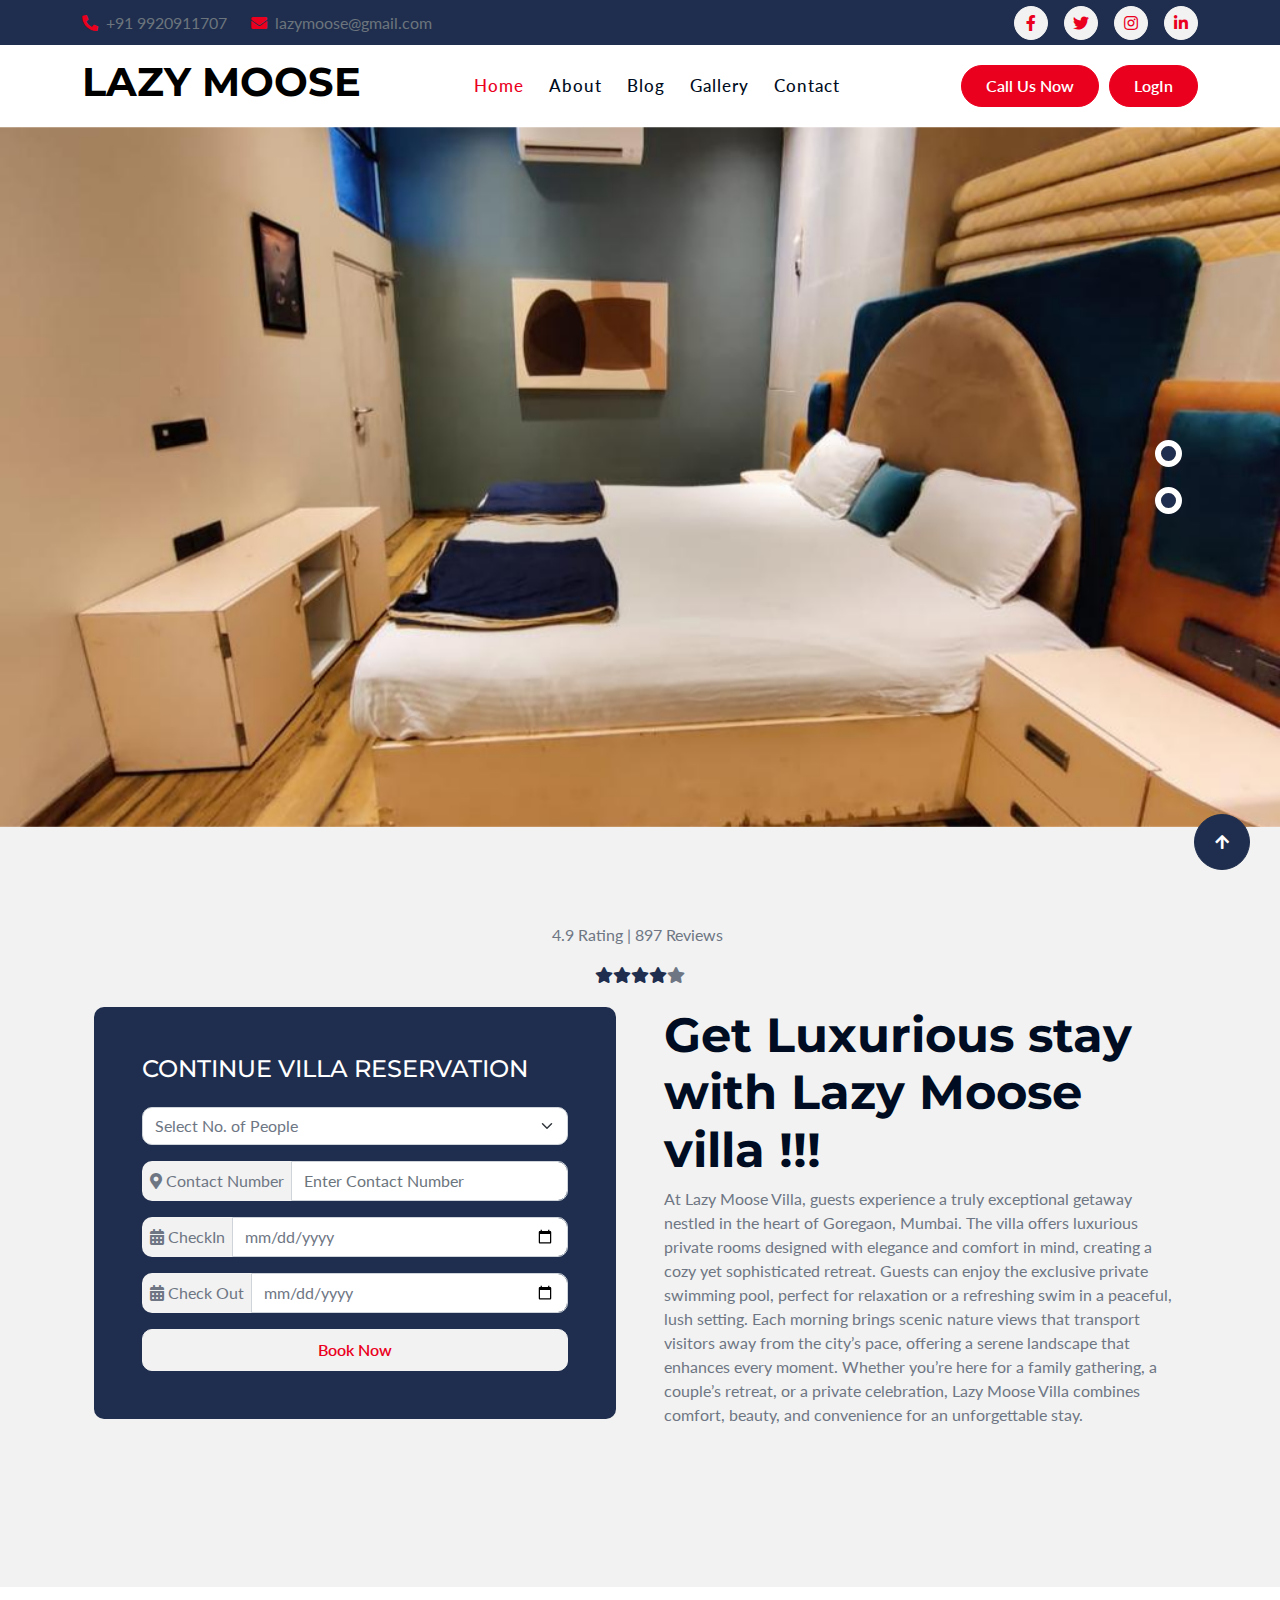
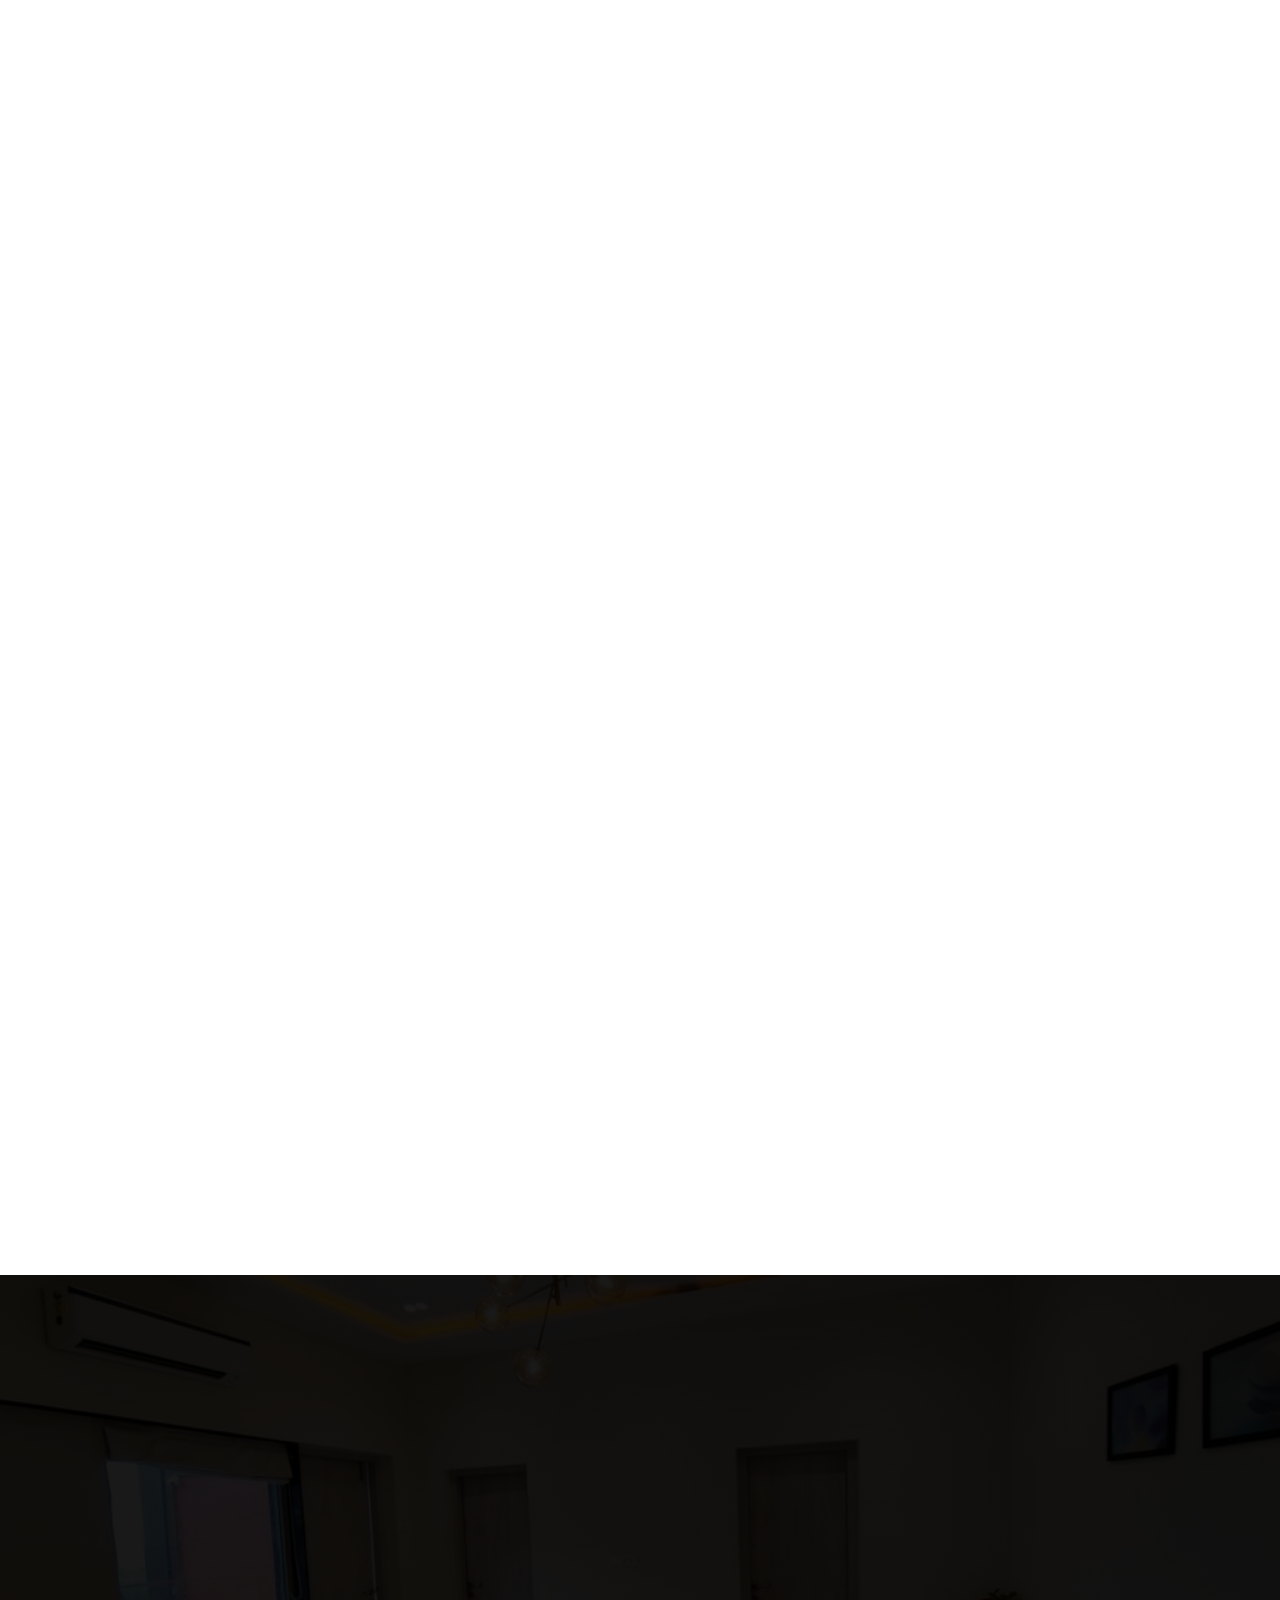
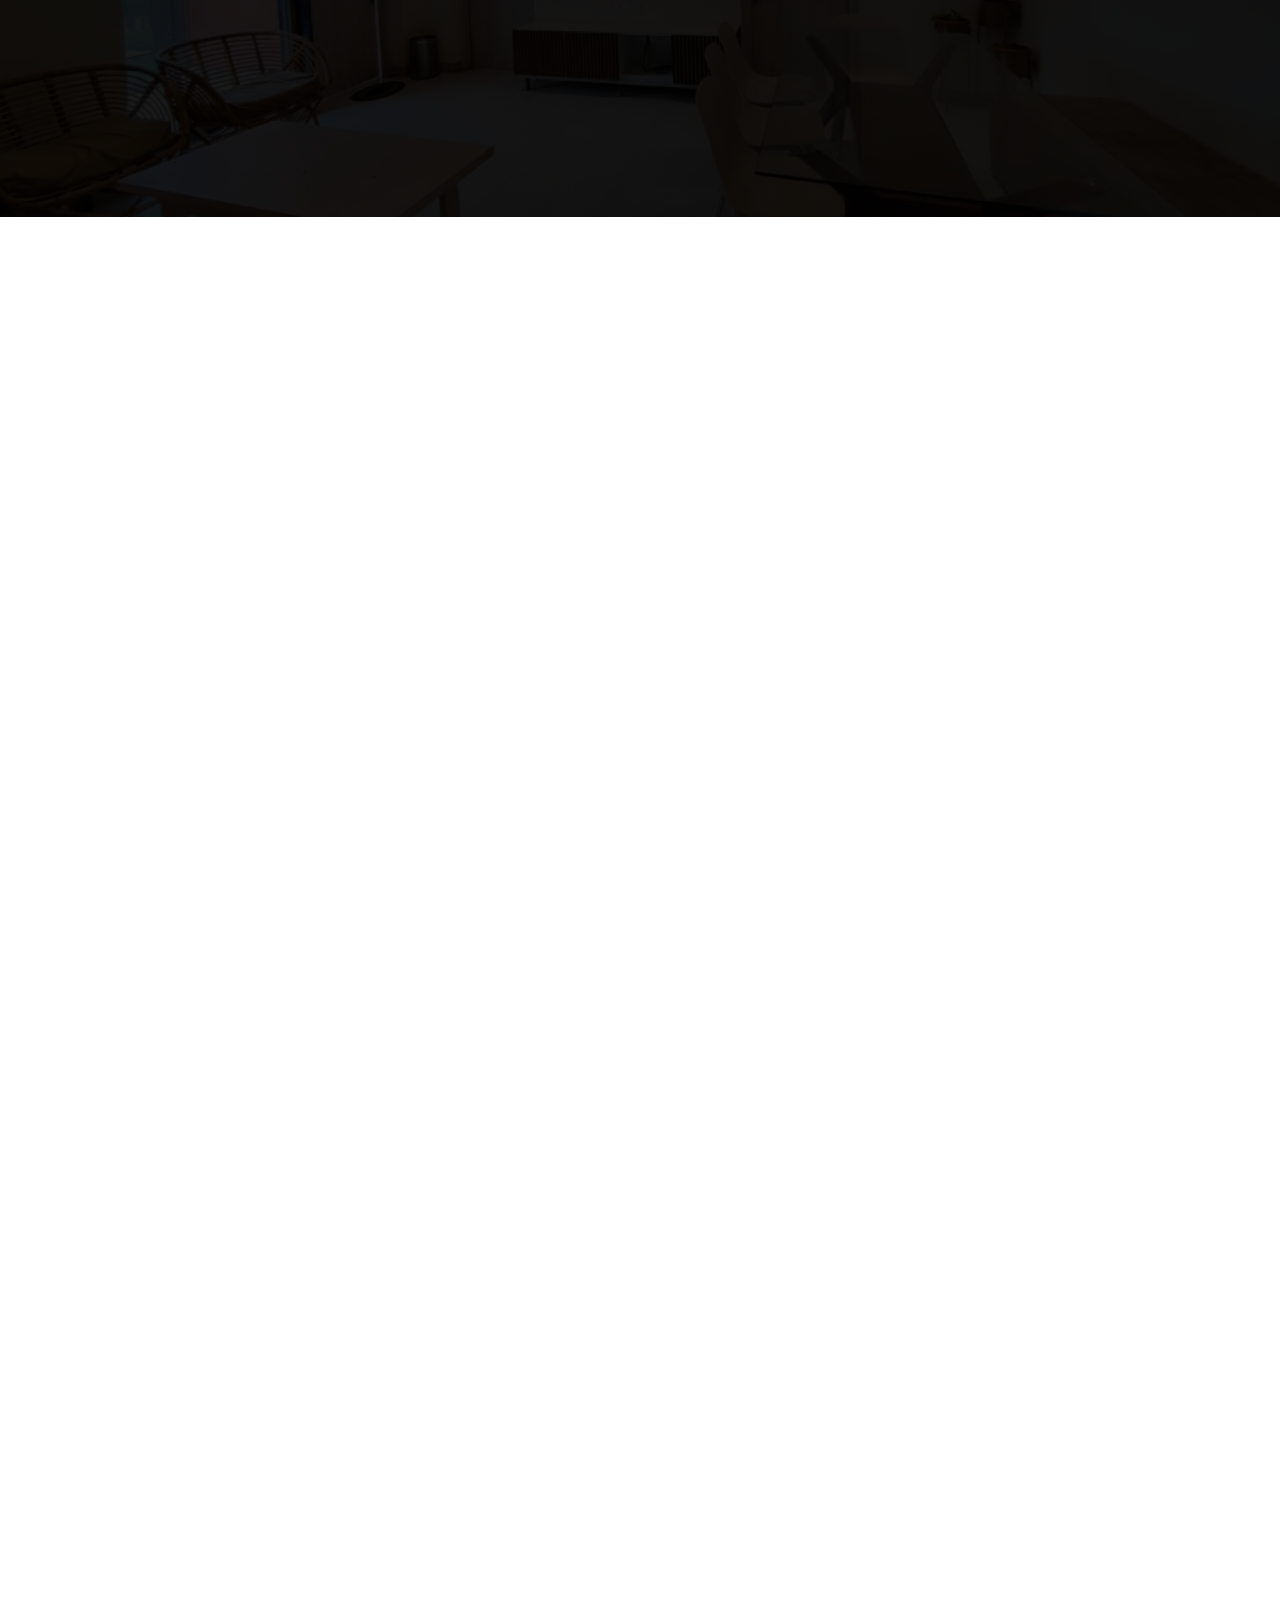
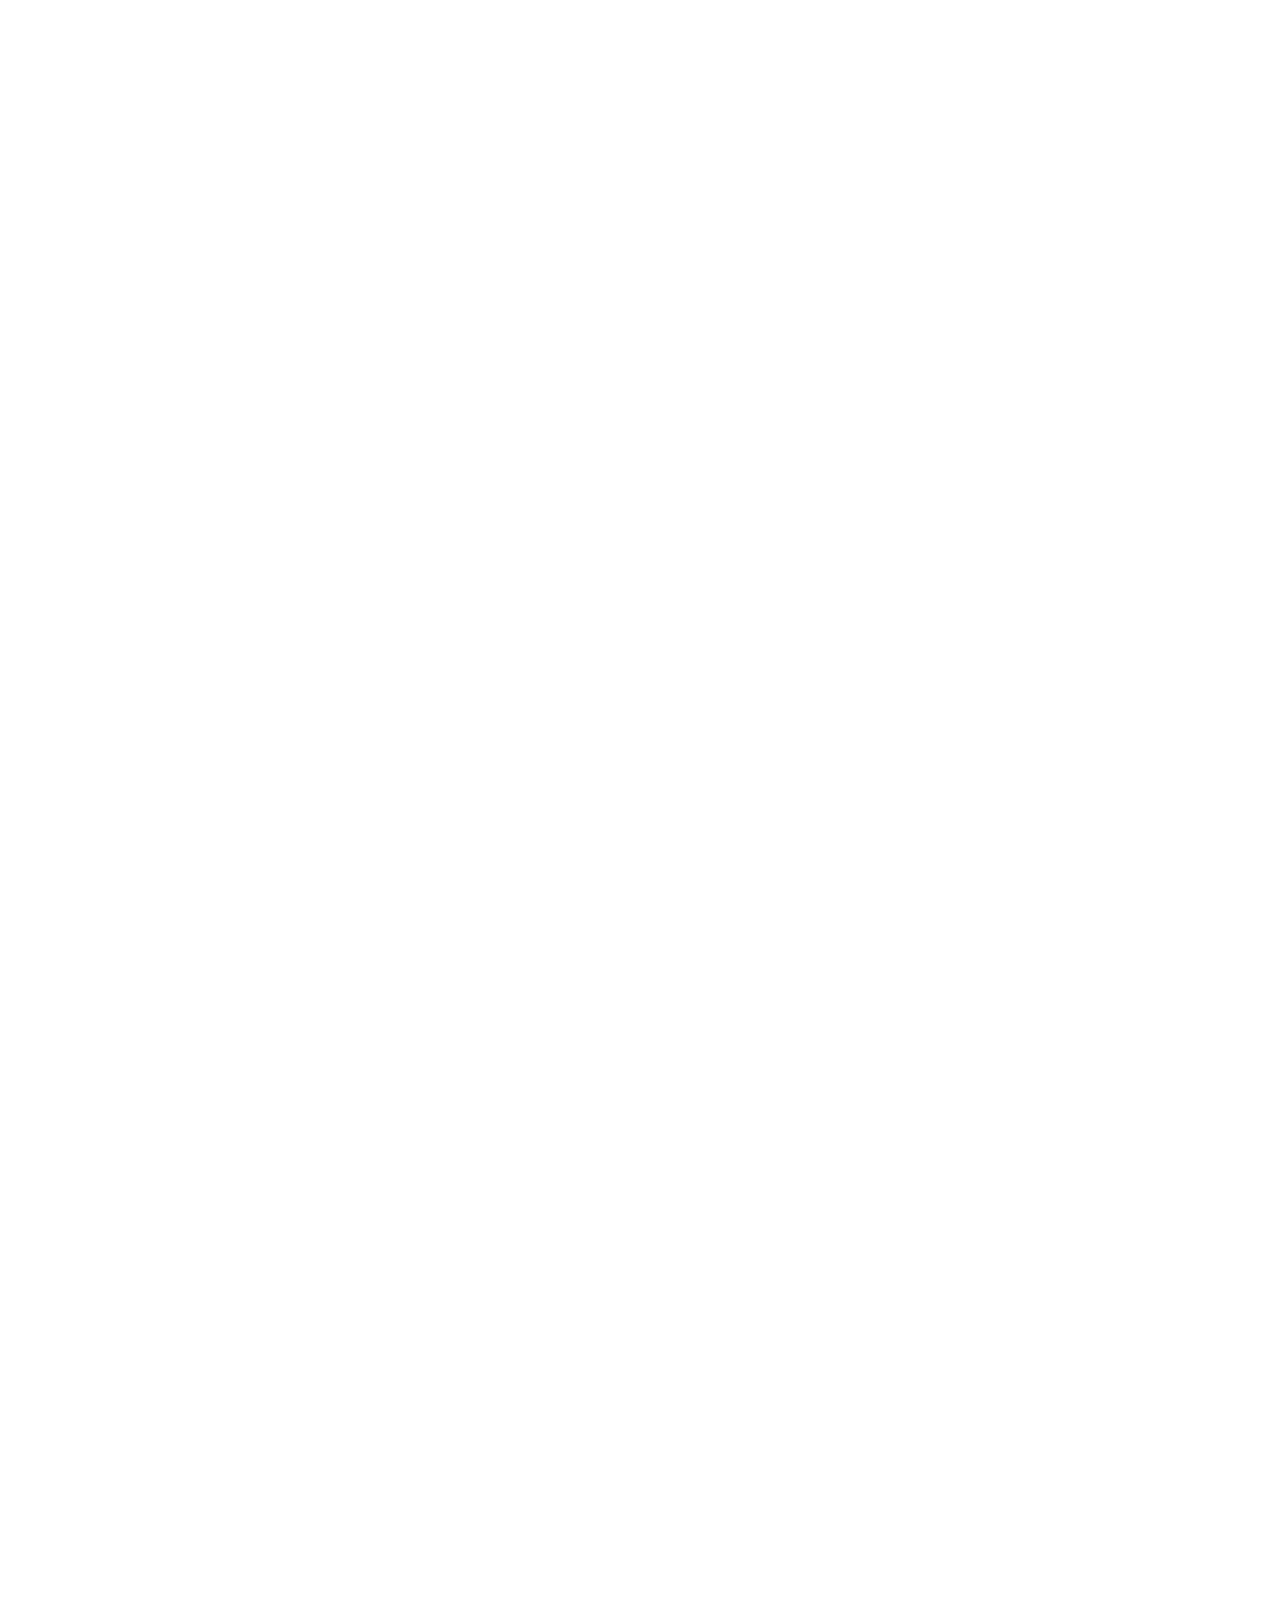
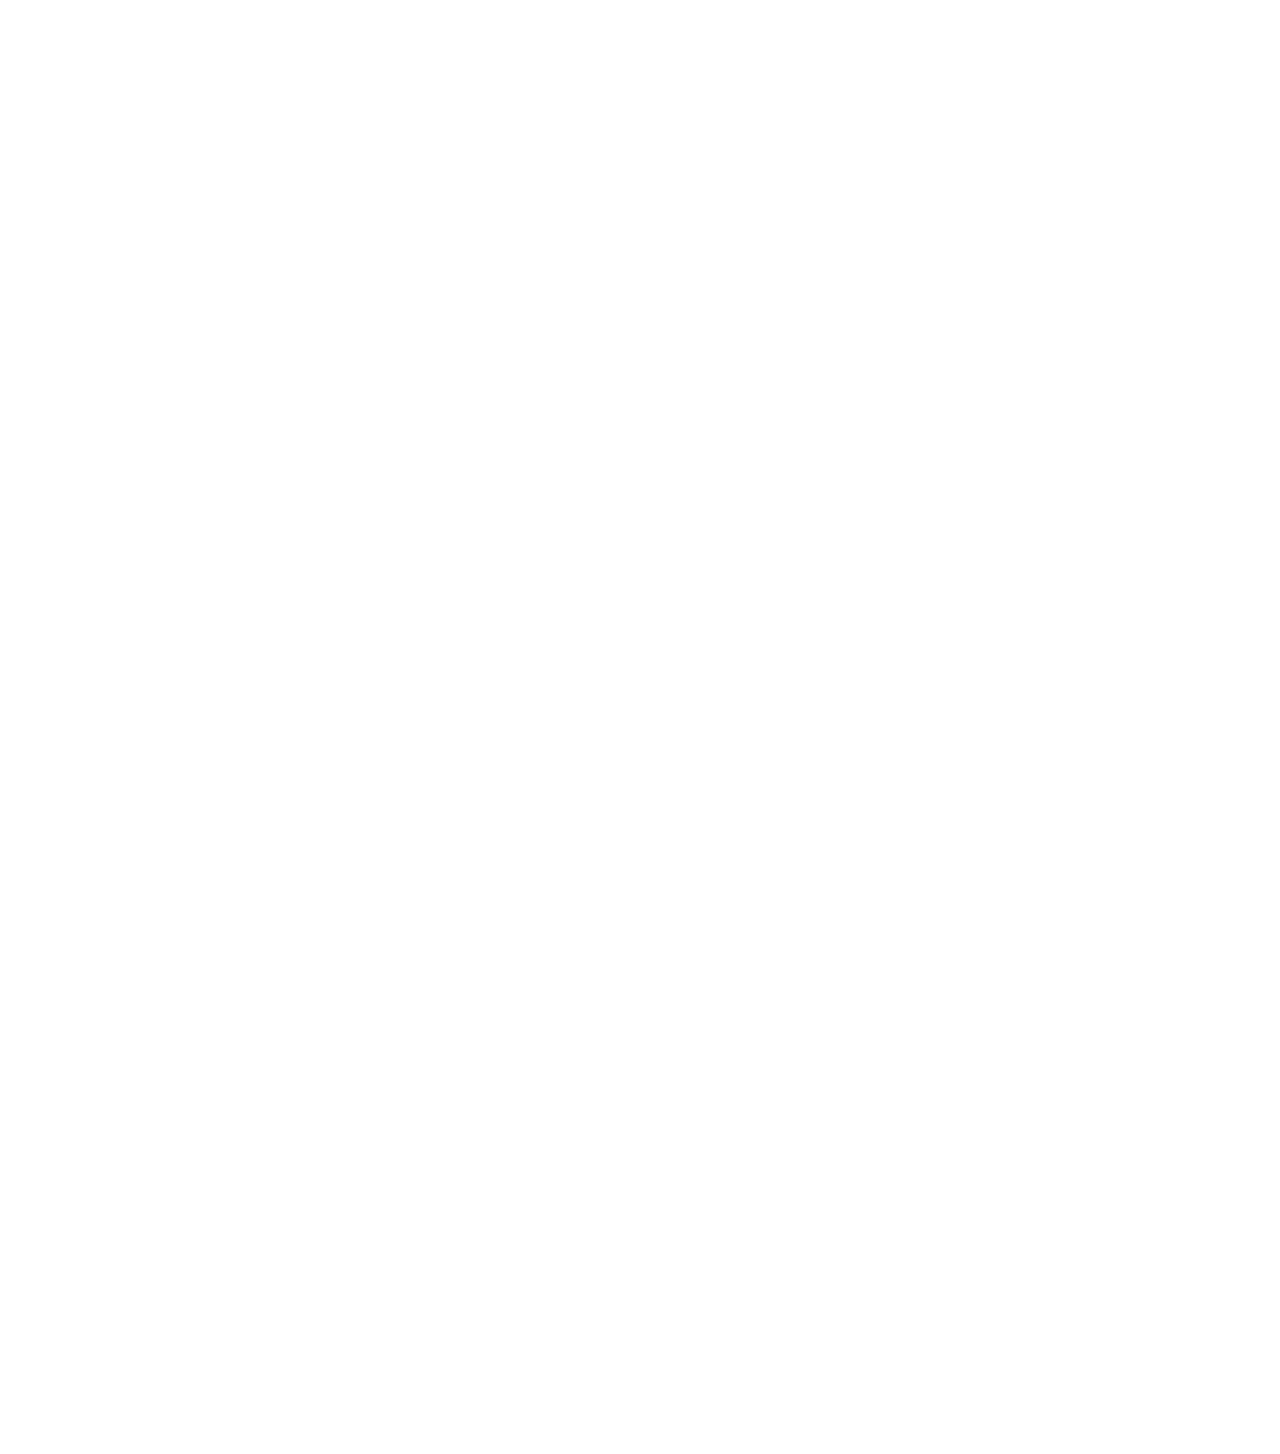
<file: description.html>
<!DOCTYPE html>
<html lang="en">

<!-- Google tag (gtag.js) -->
<script async src="https://www.googletagmanager.com/gtag/js?id=AW-11453567355">
</script>
<script>
  window.dataLayer = window.dataLayer || [];
  function gtag(){dataLayer.push(arguments);}
  gtag('js', new Date());

  gtag('config', 'AW-11453567355');
</script>

    <head>
        <meta charset="utf-8">
        <title>Best Villa in Mumbai- Lazy Moose</title>
        <meta content="width=device-width, initial-scale=1.0" name="viewport">
        <meta content="" name="keywords">
        <meta content="" name="description">

        <!-- Google Web Fonts -->
        <link rel="preconnect" href="https://fonts.googleapis.com">
        <link rel="preconnect" href="https://fonts.gstatic.com" crossorigin>
        <link href="https://fonts.googleapis.com/css2?family=Lato:ital,wght@0,400;0,700;0,900;1,400;1,700;1,900&family=Montserrat:ital,wght@0,100..900;1,100..900&display=swap" rel="stylesheet"> 

        <!-- Icon Font Stylesheet -->
        <link rel="stylesheet" href="https://use.fontawesome.com/releases/v5.15.4/css/all.css"/>
        <link href="https://cdn.jsdelivr.net/npm/bootstrap-icons@1.4.1/font/bootstrap-icons.css" rel="stylesheet">

        <!-- Libraries Stylesheet -->
        <link href="lib/animate/animate.min.css" rel="stylesheet">
        <link href="lib/owlcarousel/assets/owl.carousel.min.css" rel="stylesheet">


        <!-- Customized Bootstrap Stylesheet -->
        <link href="css/bootstrap.min.css" rel="stylesheet">

        <!-- Template Stylesheet -->
        <link href="css/style.css" rel="stylesheet">
    </head>

    <body>
        <!-- Spinner Start -->
        <div id="spinner" class="show bg-white position-fixed translate-middle w-100 vh-100 top-50 start-50 d-flex align-items-center justify-content-center">
            <div class="spinner-border text-primary" style="width: 3rem; height: 3rem;" role="status">
                <span class="sr-only">Loading...</span>
            </div>
        </div>
        <!-- Spinner End -->

        <!-- Topbar Start -->
        <div class="container-fluid topbar bg-secondary d-none d-xl-block w-100">
            <div class="container">
                <div class="row gx-0 align-items-center" style="height: 45px;">
                    <div class="col-lg-6 text-center text-lg-start mb-lg-0">
                        <div class="d-flex flex-wrap">
                            
                            <a href="tel:+01234567890" class="text-muted me-4"><i class="fas fa-phone-alt text-primary me-2"></i>+91 9920911707</a>
                            <a href="mailto:example@gmail.com" class="text-muted me-0"><i class="fas fa-envelope text-primary me-2"></i>lazymoose@gmail.com</a>
                        </div>
                    </div>
                    <div class="col-lg-6 text-center text-lg-end">
                        <div class="d-flex align-items-center justify-content-end">
                            <a href="https://www.facebook.com/centreofmumbai" class="btn btn-light btn-sm-square rounded-circle me-3"><i class="fab fa-facebook-f"></i></a>
                            <a href="#" class="btn btn-light btn-sm-square rounded-circle me-3"><i class="fab fa-twitter"></i></a>
                            <a href="https://www.instagram.com/lazy_moose_5_villas?igsh=MXJmNmsycG90dXU1Nw==" class="btn btn-light btn-sm-square rounded-circle me-3"><i class="fab fa-instagram"></i></a>
                            <a href="#" class="btn btn-light btn-sm-square rounded-circle me-0"><i class="fab fa-linkedin-in"></i></a>
                        </div>
                    </div>
                </div>
            </div>
        </div>
        <!-- Topbar End -->
    
        <!-- Navbar & Hero Start -->
        <div class="container-fluid nav-bar sticky-top px-0 px-lg-4 py-2 py-lg-0">
            <div class="container">
                <nav class="navbar navbar-expand-lg navbar-light">
                    <a href="" class="navbar-brand p-0">
                        <h1 class="display-6 " style="color: black;">LAZY MOOSE</h1>
                        <!-- <img src="img/logo.png" alt="Logo"> -->
                    </a>
                    <button class="navbar-toggler" type="button" data-bs-toggle="collapse" data-bs-target="#navbarCollapse">
                        <span class="fa fa-bars"></span>
                    </button>
                    <div class="collapse navbar-collapse" id="navbarCollapse">
                        <div class="navbar-nav mx-auto py-0">
                            <a href="index.html" class="nav-item nav-link active">Home</a>
                            <a href="about.html" class="nav-item nav-link">About</a>
                        
                            
                            <a href="blog.html" class="nav-item nav-link">Blog</a>
                            <a href="gallery.html" class="nav-item nav-link">Gallery</a>
    
                            
                            <!-- <div class="nav-item dropdown">
                                <a href="#" class="nav-link dropdown-toggle" data-bs-toggle="dropdown">Pages</a>
                                <div class="dropdown-menu m-0">
                                    <a href="feature.html" class="dropdown-item">Our Feature</a>
                                    <a href="cars.html" class="dropdown-item">Our Cars</a>
                                    <a href="team.html" class="dropdown-item">Our Team</a>
                                    <a href="testimonial.html" class="dropdown-item">Testimonial</a>
                                    <a href="404.html" class="dropdown-item">404 Page</a>
                                </div>
                            </div> -->
                            <a href="contact.html" class="nav-item nav-link">Contact</a>
    
                            
                        </div>
                        <a href="tel: +91 9920911707" class="btn btn-primary rounded-pill py-2 px-4">Call Us Now</a>
    
                        <a href="tel: +91 9920911707" class="btn btn-primary rounded-pill py-2 px-4" style="margin-left: 10px;" >LogIn</a>
                    </div>
                </nav>
            </div>
        </div>
        <!-- Navbar & Hero End -->

        <!-- Carousel Start -->
        <div class="header-carousel">
            <div id="carouselId" class="carousel slide" data-bs-ride="carousel" data-bs-interval="false">
                <ol class="carousel-indicators">
                    <li data-bs-target="#carouselId" data-bs-slide-to="0" class="active" aria-current="true" aria-label="First slide"></li>
                    <li data-bs-target="#carouselId" data-bs-slide-to="1" aria-label="Second slide"></li>
                </ol>
                <div class="carousel-inner" role="listbox">
                    <div class="carousel-item active">
                        <img src="img/carousel-2.jpg"  class="img-fluid w-100"   alt="First slide" />
                        
                    </div>
                    <div class="carousel-item">
                        <img src="img/l9.jpg" class="img-fluid w-100"  alt="First slide"/>
                        
                        </div>

                        <div class="carousel-item">
                            <img src="img/l1.jpg" class="img-fluid w-100"  alt="First slide"/>
                            
                            </div>

                            <div class="carousel-item">
                                <img src="img/l2.jpg" class="img-fluid w-100"  alt="First slide"/>
                                
                                </div>

                                <div class="carousel-item">
                                    <img src="img/l3.jpg" class="img-fluid w-100"  alt="First slide"/>
                                    
                                    </div>

                                    <div class="carousel-item">
                                        <img src="img/l4.jpg" class="img-fluid w-100"  alt="First slide"/>
                                        
                                        </div>

                                        <div class="carousel-item">
                                            <img src="img/l5.jpg" class="img-fluid w-100"  alt="First slide"/>
                                            
                                            </div>

                                            <div class="carousel-item">
                                                <img src="img/l8.jpg" class="img-fluid w-100"  alt="First slide"/>
                                                
                                                </div>

                                                <div class="carousel-item">
                                                    <img src="img/l9.jpg" class="img-fluid w-100"  alt="First slide"/>
                                                    
                                                    </div>

                    </div>
                </div>
            </div>
        </div>
        <!-- Carousel End -->

        <!-- Features Start -->
        <div class="container-fluid feature py-5">
            <div class="container py-5">
                <div class="categories-review mb-4">
                    <div style="padding-left: 470px;padding-bottom: 20px;" class="me-3">4.9 Rating | 897 Reviews</div>
                    <div class="d-flex justify-content-center text-secondary">
                        <i class="fas fa-star"></i>
                        <i class="fas fa-star"></i>
                        <i class="fas fa-star"></i>
                        <i class="fas fa-star"></i>
                        <i class="fas fa-star text-body"></i>
                    </div>
                    <div class="container py-4">
                        <div class="row g-5">
                            <div class="col-lg-6 fadeInLeft animated" data-animation="fadeInLeft" data-delay="1s" style="animation-delay: 1s;">
                                <div class="bg-secondary rounded p-5">
                                    <h4 class="text-white mb-4">CONTINUE VILLA RESERVATION</h4>
                                    <form>
                                        <div class="row g-3">
                                            <div class="col-12">
                                                <select class="form-select" aria-label="Default select example">
                                                    <option selected>Select No. of People</option>
                                                    <option value="1">1</option>
                                                    <option value="2">2</option>
                                                    <option value="3">3</option>
                                                    <option value="4">4</option>
                                                    <option value="4">4+</option>
                                                </select>
                                            </div>
                                            <div class="col-12">
                                                <div class="input-group">
                                                    <div class="d-flex align-items-center bg-light text-body rounded-start p-2">
                                                        <span class="fas fa-map-marker-alt"></span> <span class="ms-1">Contact Number</span>
                                                    </div>
                                                    <input class="form-control" type="text" placeholder="Enter Contact Number" aria-label="Enter a City or Airport">
                                                </div>
                                            </div>
                                            <!-- <div class="col-12">
                                                <a href="#" class="text-start text-white d-block mb-2">Need a different drop-off location?</a>
                                                <div class="input-group">
                                                    <div class="d-flex align-items-center bg-light text-body rounded-start p-2">
                                                        <span class="fas fa-map-marker-alt"></span><span class="ms-1">Drop off</span>
                                                    </div>
                                                    <input class="form-control" type="text" placeholder="Enter a City or Airport" aria-label="Enter a City or Airport">
                                                </div>
                                            </div> -->
                                            <div class="col-12">
                                                <div class="input-group">
                                                    <div class="d-flex align-items-center bg-light text-body rounded-start p-2">
                                                        <span class="fas fa-calendar-alt"></span><span class="ms-1">CheckIn </span>
                                                    </div>
                                                    <input class="form-control" type="date">
                                                    <!-- <select class="form-select ms-3" aria-label="Default select example">
                                                        <option selected>12:00AM</option>
                                                        <option value="1">1:00AM</option>
                                                        <option value="2">2:00AM</option>
                                                        <option value="3">3:00AM</option>
                                                        <option value="4">4:00AM</option>
                                                        <option value="5">5:00AM</option>
                                                        <option value="6">6:00AM</option>
                                                        <option value="7">7:00AM</option>
                                                    </select> -->
                                                </div>
                                            </div>
                                            <div class="col-12">
                                                <div class="input-group">
                                                    <div class="d-flex align-items-center bg-light text-body rounded-start p-2">
                                                        <span class="fas fa-calendar-alt"></span><span class="ms-1">Check Out</span>
                                                    </div>
                                                    <input class="form-control" type="date">
                                                    <!-- <select class="form-select ms-3" aria-label="Default select example">
                                                        <option selected>12:00AM</option>
                                                        <option value="1">1:00AM</option>
                                                        <option value="2">2:00AM</option>
                                                        <option value="3">3:00AM</option>
                                                        <option value="4">4:00AM</option>
                                                        <option value="5">5:00AM</option>
                                                        <option value="6">6:00AM</option>
                                                        <option value="7">7:00AM</option>
                                                    </select> -->
                                                </div>
                                            </div>
                                            <div class="col-12">
                                                
                                                <a href="description.html" class="btn btn-light w-100 py-2">Book Now</a>
                                            </div>
                                        </div>
                                    </form>
                                </div>
                            </div>
                            <div class="col-lg-6 d-none d-lg-flex fadeInRight animated" data-animation="fadeInRight" data-delay="1s" style="animation-delay: 1s;">
                                <div class="text-start">
                                    <h1 class="display-5">Get Luxurious stay with Lazy Moose villa !!!</h1>
                                    <p>At Lazy Moose Villa, guests experience a truly exceptional getaway nestled in the heart of Goregaon, Mumbai. The villa offers luxurious private rooms designed with elegance and comfort in mind, creating a cozy yet sophisticated retreat. Guests can enjoy the exclusive private swimming pool, perfect for relaxation or a refreshing swim in a peaceful, lush setting. Each morning brings scenic nature views that transport visitors away from the city’s pace, offering a serene landscape that enhances every moment. Whether you’re here for a family gathering, a couple’s retreat, or a private celebration, Lazy Moose Villa combines comfort, beauty, and convenience for an unforgettable stay.</p>
                                </div>
                            </div>
                        </div>
                    </div>

                </div>
                
            </div>
        </div>
        <!-- Features End -->

        

      

        <!-- Services Start -->
        <div class="container-fluid service py-5">
            <div class="container py-5">
                <div class="text-center mx-auto pb-5 wow fadeInUp" data-wow-delay="0.1s" style="max-width: 800px;">
                    <h1 class="display-5 text-capitalize mb-3">Ammenities <span class="text-primary">for You !</span></h1>
                    <p class="mb-0">At Lazy Moose Villa, we are renowned for our exclusive and private event spaces, offering a serene and luxurious environment for unforgettable celebrations. Guests love our peaceful poolside relaxation, luxury accommodations, and versatile event areas tailored to any occasion.
                    </p>
                </div>
                <div class="row g-4">
                    <div class="col-md-6 col-lg-4 wow fadeInUp" data-wow-delay="0.1s">
                        <div class="service-item p-4">
                            <div class="service-icon mb-4">
                                <i class="fa fa-phone-alt fa-2x"></i>
                            </div>
                            <h5 class="mb-3">Wifi</h5>
                            <!-- <p class="mb-0">Our villa is the top choice for hosting private, exclusive gatherings, providing a serene and secure environment for every celebration.</p> -->
                        </div>
                    </div>
                    <div class="col-md-6 col-lg-4 wow fadeInUp" data-wow-delay="0.3s">
                        <div class="service-item p-4">
                            <div class="service-icon mb-4">
                                <i class="fa fa-money-bill-alt fa-2x"></i>
                            </div>
                            <h5 class="mb-3">Alcohol Allowed</h5>
                            <!-- <p class="mb-0">We are loved for our peaceful poolside ambiance, offering the perfect setting for relaxation or lively poolside parties.</p> -->
                        </div>
                    </div>
                    <div class="col-md-6 col-lg-4 wow fadeInUp" data-wow-delay="0.5s">
                        <div class="service-item p-4">
                            <div class="service-icon mb-4">
                                <i class="fa fa-road fa-2x"></i>
                            </div>
                            <h5 class="mb-3">Ensuite Bathroom</h5>
                            <!-- <p class="mb-0">Known for our beautifully crafted rooms, Lazy Moose Villa ensures every stay is defined by comfort, elegance, and style.</p> -->
                        </div>
                    </div>
                    <div class="col-md-6 col-lg-4 wow fadeInUp" data-wow-delay="0.1s">
                        <div class="service-item p-4">
                            <div class="service-icon mb-4">
                                <i class="fa fa-umbrella fa-2x"></i>
                            </div>
                            <h5 class="mb-3">Child Friendly</h5>
                            <!-- <p class="mb-0">We are recognized for our versatile event spaces, designed to cater to any type of gathering, from intimate dinners to grand celebrations.</p> -->
                        </div>
                    </div>
                    <div class="col-md-6 col-lg-4 wow fadeInUp" data-wow-delay="0.3s">
                        <div class="service-item p-4">
                            <div class="service-icon mb-4">
                                <i class="fa fa-building fa-2x"></i>
                            </div>
                            <h5 class="mb-3">AC in Bedroom</h5>
                            <!-- <p class="mb-0">Our personalized services ensure each guest enjoys a unique, memorable experience that caters to their specific preferences and needs.</p> -->
                        </div>
                    </div>
                    <div class="col-md-6 col-lg-4 wow fadeInUp" data-wow-delay="0.5s">
                        <div class="service-item p-4">
                            <div class="service-icon mb-4">
                                <i class="fa fa-car-alt fa-2x"></i>
                            </div>
                            <h5 class="mb-3"> Unmatched Hospitality</h5>
                            <!-- <p class="mb-0">Our commitment to exceptional service sets us apart, with a team that takes pride in making every stay and event seamless and unforgettable.</p> -->
                        </div>
                    </div>
                </div>
            </div>
        </div>
        <!-- Services End -->

        <!-- Car categories Start -->
        <div class="container-fluid categories pb-5">
            <div class="container pb-5">
                <div class="text-center mx-auto pb-5 wow fadeInUp" data-wow-delay="0.1s" style="max-width: 800px;">
                    <h1 class="display-5 text-capitalize mb-3">What You <span class="text-primary">Get</span></h1>
                    <p class="mb-0">Indulge in Comfort, Nature, and Unmatched Hospitality
                    </p>
                </div>
                <div class="categories-carousel owl-carousel wow fadeInUp" data-wow-delay="0.1s">
                    <div class="categories-item p-4">
                        <div class="categories-item-inner">
                            <!-- <div class="categories-img rounded-top">
                                <img src="img/car-1.png" class="img-fluid w-100 rounded-top" alt="" >
                            </div> -->
                            <div class="categories-content rounded-bottom p-4">
                                <h4>Private Rooms</h4>
                                <!-- <div class="categories-review mb-4">
                                    <div class="me-3">4.5 Review</div>
                                    <div class="d-flex justify-content-center text-secondary">
                                        <i class="fas fa-star"></i>
                                        <i class="fas fa-star"></i>
                                        <i class="fas fa-star"></i>
                                        <i class="fas fa-star"></i>
                                        <i class="fas fa-star text-body"></i>
                                    </div>
                                </div> -->
                                <div class="mb-4">
                                    <!-- <h4 class="bg-white text-primary rounded-pill py-2 px-4 mb-0">Enjoy Your Party</h4> -->
                                </div>
                                <!-- <div class="row gy-2 gx-0 text-center mb-4">
                                    <div class="col-4 border-end border-white">
                                        <i class="fa fa-users text-dark"></i> <span class="text-body ms-1">4 Seat</span>
                                    </div>
                                    <div class="col-4 border-end border-white">
                                        <i class="fa fa-car text-dark"></i> <span class="text-body ms-1">AT/MT</span>
                                    </div>
                                    <div class="col-4">
                                        <i class="fa fa-gas-pump text-dark"></i> <span class="text-body ms-1">Petrol</span>
                                    </div>
                                    <div class="col-4 border-end border-white">
                                        <i class="fa fa-car text-dark"></i> <span class="text-body ms-1">2015</span>
                                    </div>
                                    <div class="col-4 border-end border-white">
                                        <i class="fa fa-cogs text-dark"></i> <span class="text-body ms-1">AUTO</span>
                                    </div>
                                    <div class="col-4">
                                        <i class="fa fa-road text-dark"></i> <span class="text-body ms-1">27K</span>
                                    </div>
                                </div> -->
                                <!-- <a href="tel:+91 9920911707" class="btn btn-primary rounded-pill d-flex justify-content-center py-3">Book Now</a> -->
                            </div>
                        </div>
                    </div>
                    <div class="categories-item p-4">
                        <div class="categories-item-inner">
                           
                            <div class="categories-content rounded-bottom p-4">
                                <h4>Swimming Pool</h4>
                               
                                <!-- <div class="mb-4">
                                    <h4 class="bg-white text-primary rounded-pill py-2 px-4 mb-0">Super Clean </h4>
                                </div> -->
                               
                                <!-- <a href="tel:+91 9920911707" class="btn btn-primary rounded-pill d-flex justify-content-center py-3">Book Now</a> -->
                            </div>
                        </div>
                    </div>
                    <div class="categories-item p-4">
                        <div class="categories-item-inner">
                            <!-- <div class="categories-img rounded-top">
                                <img src="img/car-3.png" class="img-fluid w-100 rounded-top" alt="">
                            </div> -->
                            <div class="categories-content rounded-bottom p-4">
                                <h4>Nature Views</h4>
                                <!-- <div class="categories-review mb-4">
                                    <div class="me-3">4.9 Review</div>
                                    <div class="d-flex justify-content-center text-secondary">
                                        <i class="fas fa-star"></i>
                                        <i class="fas fa-star"></i>
                                        <i class="fas fa-star"></i>
                                        <i class="fas fa-star"></i>
                                        <i class="fas fa-star text-body"></i>
                                    </div>
                                </div> -->
                                <!-- <div class="mb-4">
                                    <h4 class="bg-white text-primary rounded-pill py-2 px-4 mb-0">Best View</h4>
                                </div> -->
                                
                                <!-- <a href="tel:+91 9920911707" class="btn btn-primary rounded-pill d-flex justify-content-center py-3">Book Now</a> -->
                            </div>
                        </div>
                    </div>
                    <div class="categories-item p-4">
                        <div class="categories-item-inner">
                            <!-- <div class="categories-img rounded-top">
                                <img src="img/car-4.png" class="img-fluid w-100 rounded-top" alt="">
                            </div> -->
                            <div class="categories-content rounded-bottom p-4">
                                <h4>Alcohol Allowed</h4>
                                <!-- <div class="categories-review mb-4">
                                    <div class="me-3">4.8 Review</div>
                                    <div class="d-flex justify-content-center text-secondary">
                                        <i class="fas fa-star"></i>
                                        <i class="fas fa-star"></i>
                                        <i class="fas fa-star"></i>
                                        <i class="fas fa-star"></i>
                                        <i class="fas fa-star"></i>
                                    </div>
                                </div> -->
                                <!-- <div class="mb-4">
                                    <h4 class="bg-white text-primary rounded-pill py-2 px-4 mb-0">Super Delicious Meals</h4>
                                </div> -->
                               
                                <!-- <a href="tel:+91 9920911707" class="btn btn-primary rounded-pill d-flex justify-content-center py-3">Book Now</a> -->
                            </div>
                        </div>
                    </div>
                    <div class="categories-item p-4">
                        <div class="categories-item-inner">
                            <!-- <div class="categories-img rounded-top">
                                <img src="img/car-4.png" class="img-fluid w-100 rounded-top" alt="">
                            </div> -->
                            <div class="categories-content rounded-bottom p-4">
                                <h4>Nature Views Surrounding</h4>
                                <!-- <div class="categories-review mb-4">
                                    <div class="me-3">4.8 Review</div>
                                    <div class="d-flex justify-content-center text-secondary">
                                        <i class="fas fa-star"></i>
                                        <i class="fas fa-star"></i>
                                        <i class="fas fa-star"></i>
                                        <i class="fas fa-star"></i>
                                        <i class="fas fa-star"></i>
                                    </div>
                                </div> -->
                                <!-- <div class="mb-4">
                                    <h4 class="bg-white text-primary rounded-pill py-2 px-4 mb-0">Super Delicious Meals</h4>
                                </div> -->
                               
                                <!-- <a href="tel:+91 9920911707" class="btn btn-primary rounded-pill d-flex justify-content-center py-3">Book Now</a> -->
                            </div>
                        </div>
                    </div>

                    <div class="categories-item p-4">
                        <div class="categories-item-inner">
                            <!-- <div class="categories-img rounded-top">
                                <img src="img/car-4.png" class="img-fluid w-100 rounded-top" alt="">
                            </div> -->
                            <div class="categories-content rounded-bottom p-4">
                                <h4>Night Party Allowed</h4>
                                <!-- <div class="categories-review mb-4">
                                    <div class="me-3">4.8 Review</div>
                                    <div class="d-flex justify-content-center text-secondary">
                                        <i class="fas fa-star"></i>
                                        <i class="fas fa-star"></i>
                                        <i class="fas fa-star"></i>
                                        <i class="fas fa-star"></i>
                                        <i class="fas fa-star"></i>
                                    </div>
                                </div> -->
                                <!-- <div class="mb-4">
                                    <h4 class="bg-white text-primary rounded-pill py-2 px-4 mb-0">Super Delicious Meals</h4>
                                </div> -->
                               
                                <!-- <a href="tel:+91 9920911707" class="btn btn-primary rounded-pill d-flex justify-content-center py-3">Book Now</a> -->
                            </div>
                        </div>
                    </div>

                    <div class="categories-item p-4">
                        <div class="categories-item-inner">
                            <!-- <div class="categories-img rounded-top">
                                <img src="img/car-4.png" class="img-fluid w-100 rounded-top" alt="">
                            </div> -->
                            <div class="categories-content rounded-bottom p-4">
                                <h4>Party Allowed</h4>
                                <!-- <div class="categories-review mb-4">
                                    <div class="me-3">4.8 Review</div>
                                    <div class="d-flex justify-content-center text-secondary">
                                        <i class="fas fa-star"></i>
                                        <i class="fas fa-star"></i>
                                        <i class="fas fa-star"></i>
                                        <i class="fas fa-star"></i>
                                        <i class="fas fa-star"></i>
                                    </div>
                                </div> -->
                                <!-- <div class="mb-4">
                                    <h4 class="bg-white text-primary rounded-pill py-2 px-4 mb-0">Super Delicious Meals</h4>
                                </div> -->
                               
                                <!-- <a href="tel:+91 9920911707" class="btn btn-primary rounded-pill d-flex justify-content-center py-3">Book Now</a> -->
                            </div>
                        </div>
                    </div>

                    <div class="categories-item p-4">
                        <div class="categories-item-inner">
                            <!-- <div class="categories-img rounded-top">
                                <img src="img/car-4.png" class="img-fluid w-100 rounded-top" alt="">
                            </div> -->
                            <div class="categories-content rounded-bottom p-4">
                                <h4>Parking Available</h4>
                                <!-- <div class="categories-review mb-4">
                                    <div class="me-3">4.8 Review</div>
                                    <div class="d-flex justify-content-center text-secondary">
                                        <i class="fas fa-star"></i>
                                        <i class="fas fa-star"></i>
                                        <i class="fas fa-star"></i>
                                        <i class="fas fa-star"></i>
                                        <i class="fas fa-star"></i>
                                    </div>
                                </div> -->
                                <!-- <div class="mb-4">
                                    <h4 class="bg-white text-primary rounded-pill py-2 px-4 mb-0">Super Delicious Meals</h4>
                                </div> -->
                               
                                <!-- <a href="tel:+91 9920911707" class="btn btn-primary rounded-pill d-flex justify-content-center py-3">Book Now</a> -->
                            </div>
                        </div>
                    </div>


                </div>
            </div>
        </div>
        <!-- Car categories End -->

        <!-- Car Steps Start -->
        <div class="container-fluid steps py-5">
            <div class="container py-5">
                <div class="text-center mx-auto pb-5 wow fadeInUp" data-wow-delay="0.1s" style="max-width: 800px;">
                    <h1 class="display-5 text-capitalize text-white mb-3">Easy<span class="text-primary"> Booking Process</span></h1>
                    <p class="mb-0 text-white">At Lazy Moose Villa, we’ve made booking your stay as simple and hassle-free as possible. Our user-friendly platform allows you to reserve your room or event space with just a few clicks. Whether you're booking online or over the phone, our seamless process ensures quick confirmations, transparent pricing, and flexible options.
                    </p>
                </div>
                <div class="row g-4">
                    <div class="col-lg-4 wow fadeInUp" data-wow-delay="0.1s">
                        <div class="steps-item p-4 mb-4">
                            <h4>Drop Your Requirement</h4>
                            <p class="mb-0">Fill the Enquiry Form</p>
                            <div class="setps-number">01.</div>
                        </div>
                    </div>
                    <div class="col-lg-4 wow fadeInUp" data-wow-delay="0.3s">
                        <div class="steps-item p-4 mb-4">
                            <h4>Choose A date </h4>
                            <p class="mb-0">Hassle Free payment Method</p>
                            <div class="setps-number">02.</div>
                        </div>
                    </div>
                    <div class="col-lg-4 wow fadeInUp" data-wow-delay="0.5s">
                        <div class="steps-item p-4 mb-4">
                            <h4>Enjoy </h4>
                            <p class="mb-0">Enjoy Your Quality Time With Your Loved Ones</p>
                            <div class="setps-number">03.</div>
                        </div>
                    </div>
                </div>
            </div>
        </div>
        <!-- Car Steps End -->

        <!-- Blog Start -->
        <div class="container-fluid blog py-5">
            <div class="container py-5">
                <div class="text-center mx-auto pb-5 wow fadeInUp" data-wow-delay="0.1s" style="max-width: 800px;">
                    <h1 class="display-5 text-capitalize mb-3">Lazy Moose<span class="text-primary"> Blog & News</span></h1>
                    <p class="mb-0">Explore the Latest Stories, Expert Tips, and Memorable Experiences to Enhance Your Stay at Lazy Moose Villa
                    </p>
                </div>
                <div class="row g-4">
                    <div class="col-lg-4 wow fadeInUp" data-wow-delay="0.1s">
                        <div class="blog-item">
                            <div class="blog-img">
                                <img src="img/fact-bg.jpg" class="img-fluid rounded-top w-100" alt="Image">
                            </div>
                            <div class="blog-content rounded-bottom p-4">
                                <div class="blog-date">30 Dec 2023</div>
                                <div class="blog-comment my-3">
                                    <div class="small"><span class="fa fa-user text-primary"></span><span class="ms-2">Owner</span></div>
                                    <div class="small"><span class="fa fa-comment-alt text-primary"></span><span class="ms-2">Best Villa In Mumbai</span></div>
                                </div>
                                <a href="tel:+91 9920911707" class="h4 d-block mb-3">Relax in Luxurious Rooms</a>
                                <p class="mb-3">After a day of activities, retreat to your spacious and well-appointed room for a peaceful, restful night in ultimate comfort.</p>
                                <a href="tel:+91 9920911707" class="">Call Us Now  <i class="fa fa-arrow-right"></i></a>
                            </div>
                        </div>
                    </div>
                    <div class="col-lg-4 wow fadeInUp" data-wow-delay="0.3s">
                        <div class="blog-item">
                            <div class="blog-img">
                                <img src="img/about-img-1.jpg" class="img-fluid rounded-top w-100" alt="Image">
                            </div>
                            <div class="blog-content rounded-bottom p-4">
                                <div class="blog-date">25 Dec 2022</div>
                                <div class="blog-comment my-3">
                                    <div class="small"><span class="fa fa-user text-primary"></span><span class="ms-2">Customer</span></div>
                                    <div class="small"><span class="fa fa-comment-alt text-primary"></span><span class="ms-2">Best Private Space for Party</span></div>
                                </div>
                                <a href="tel:+91 9920911707" class="h4 d-block mb-3">Why Private Villas Are the Ultimate Retreat</a>
                                <p class="mb-3">When it comes to unwinding and escaping from the everyday hustle, nothing compares to a private villa retreat. Here’s why private villas like Lazy Moose Villa offer the ultimate getaway experience</p>
                                <a href="tel:+91 9920911707" class="">Call Us Now  <i class="fa fa-arrow-right"></i></a>
                            </div>
                        </div>
                    </div>
                    <div class="col-lg-4 wow fadeInUp" data-wow-delay="0.5s">
                        <div class="blog-item">
                            <div class="blog-img">
                                <img src="img/bg-1.jpg" class="img-fluid rounded-top w-100" alt="Image">
                            </div>
                            <div class="blog-content rounded-bottom p-4">
                                <div class="blog-date">27 Jul 2024</div>
                                <div class="blog-comment my-3">
                                    <div class="small"><span class="fa fa-user text-primary"></span><span class="ms-2">Owner</span></div>
                                    <div class="small"><span class="fa fa-comment-alt text-primary"></span><span class="ms-2">Best Hospitality</span></div>
                                </div>
                                <a href="tel:+91 9920911707" class="h4 d-block mb-3">Exclusive Privacy</a>
                                <p class="mb-3">Unlike hotels or resorts, private villas ensure you and your guests have the entire property to yourselves, creating a more intimate and personal experience.</p>
                                <a href="tel:+91 9920911707" class="">Call Us Now <i class="fa fa-arrow-right"></i></a>
                            </div>
                        </div>
                    </div>
                </div>
            </div>
        </div>
        <!-- Blog End -->

        <!-- Banner Start -->
        <div class="container-fluid banner pb-5 wow zoomInDown" data-wow-delay="0.1s">
            <div class="container pb-5">
                <div class="banner-item rounded">
                    <img src="img/banner-1.jpg" class="img-fluid rounded w-100" alt="">
                    <div class="banner-content">
                        <h2 class="text-primary">Looking for a Private Villa ?</h2>
                        <h1 class="text-white">Worry Not !!</h1>
                        <p class="text-white">We Got Your Back .</p>
                        <div class="banner-btn">
                            <a href="https://wa.me/919920911707" class="btn btn-secondary rounded-pill py-3 px-4 px-md-5 me-2">WhatsApp</a>
                            <a href="tel:+91 9920911707" class="btn btn-primary rounded-pill py-3 px-4 px-md-5 ms-2">Contact Us</a>
                        </div>
                    </div>
                </div>
            </div>
        </div>
        <!-- Banner End -->

        <!-- Team Start -->
         <!-- Team Start -->
         <div class="container-fluid team pb-5">
            <div class="container pb-5">
                <div class="text-center mx-auto pb-5 wow fadeInUp" data-wow-delay="0.1s" style="max-width: 800px;">
                    <h1 class="display-5 text-capitalize mb-3">Luxurious<span class="text-primary"> Villa</span> With Pool</h1>
                    <p class="mb-0">Explore the best Villa with swimming Pool in Mumbai.
                    </p>
                </div>
                <div class="row g-4">
                    <div class="col-md-6 col-lg-6 col-xl-6 wow fadeInUp" data-wow-delay="0.1s">
                        <div class="team-item p-4 pt-0">
                            <div class="team-img">
                                <img src="img/l2.jpg" class="img-fluid rounded w-100" alt="Image">
                            </div>
                            <!-- <div class="team-content pt-4">
                                <h4>MARTIN DOE</h4>
                                <p>Profession</p>
                                <div class="team-icon d-flex justify-content-center">
                                    <a class="btn btn-square btn-light rounded-circle mx-1" href=""><i class="fab fa-facebook-f"></i></a>
                                    <a class="btn btn-square btn-light rounded-circle mx-1" href=""><i class="fab fa-twitter"></i></a>
                                    <a class="btn btn-square btn-light rounded-circle mx-1" href=""><i class="fab fa-instagram"></i></a>
                                    <a class="btn btn-square btn-light rounded-circle mx-1" href=""><i class="fab fa-linkedin-in"></i></a>
                                </div>
                            </div> -->
                        </div>
                    </div>
                    <div class="col-md-6 col-lg-6 col-xl-6 wow fadeInUp" data-wow-delay="0.3s">
                        <div class="team-item p-4 pt-0">
                            <div class="team-img">
                                <img src="img/l3.jpg" class="img-fluid rounded w-100" alt="Image">
                            </div>
                            <!-- <div class="team-content pt-4">
                                <h4>MARTIN DOE</h4>
                                <p>Profession</p>
                                <div class="team-icon d-flex justify-content-center">
                                    <a class="btn btn-square btn-light rounded-circle mx-1" href=""><i class="fab fa-facebook-f"></i></a>
                                    <a class="btn btn-square btn-light rounded-circle mx-1" href=""><i class="fab fa-twitter"></i></a>
                                    <a class="btn btn-square btn-light rounded-circle mx-1" href=""><i class="fab fa-instagram"></i></a>
                                    <a class="btn btn-square btn-light rounded-circle mx-1" href=""><i class="fab fa-linkedin-in"></i></a>
                                </div>
                            </div> -->
                        </div>
                    </div>
                    <div class="col-md-6 col-lg-6 col-xl-6 wow fadeInUp" data-wow-delay="0.5s">
                        <div class="team-item p-4 pt-0">
                            <div class="team-img">
                                <img src="img/l6.jpg" class="img-fluid rounded w-100" alt="Image">
                            </div>
                            <!-- <div class="team-content pt-4">
                                <h4>MARTIN DOE</h4>
                                <p>Profession</p>
                                <div class="team-icon d-flex justify-content-center">
                                    <a class="btn btn-square btn-light rounded-circle mx-1" href=""><i class="fab fa-facebook-f"></i></a>
                                    <a class="btn btn-square btn-light rounded-circle mx-1" href=""><i class="fab fa-twitter"></i></a>
                                    <a class="btn btn-square btn-light rounded-circle mx-1" href=""><i class="fab fa-instagram"></i></a>
                                    <a class="btn btn-square btn-light rounded-circle mx-1" href=""><i class="fab fa-linkedin-in"></i></a>
                                </div>
                            </div> -->
                        </div>
                    </div>
                    <div class="col-md-6 col-lg-6 col-xl-6 wow fadeInUp" data-wow-delay="0.7s">
                        <div class="team-item p-4 pt-0">
                            <div class="team-img">
                                <img src="img/l5.jpg" class="img-fluid rounded w-100" alt="Image">
                            </div>
                            <!-- <div class="team-content pt-4">
                                <h4>MARTIN DOE</h4>
                                <p>Profession</p>
                                <div class="team-icon d-flex justify-content-center">
                                    <a class="btn btn-square btn-light rounded-circle mx-1" href=""><i class="fab fa-facebook-f"></i></a>
                                    <a class="btn btn-square btn-light rounded-circle mx-1" href=""><i class="fab fa-twitter"></i></a>
                                    <a class="btn btn-square btn-light rounded-circle mx-1" href=""><i class="fab fa-instagram"></i></a>
                                    <a class="btn btn-square btn-light rounded-circle mx-1" href=""><i class="fab fa-linkedin-in"></i></a>
                                </div>
                            </div> -->
                        </div>
                    </div>
                </div>
            </div>
        </div>
        <!-- Team End -->
        <!-- Team End -->

        <!-- Testimonial Start -->
        <div class="container-fluid testimonial pb-5">
            <div class="container pb-5">
                <div class="text-center mx-auto pb-5 wow fadeInUp" data-wow-delay="0.1s" style="max-width: 800px;">
                    <h1 class="display-5 text-capitalize mb-3">Our Clients<span class="text-primary"> Reviews</span></h1>
                    <p class="mb-0">Hear What Our Guests Have to Say About Their Unforgettable Experiences at Lazy Moose Villa
                    </p>
                </div>
                <div class="owl-carousel testimonial-carousel wow fadeInUp" data-wow-delay="0.1s">
                    <div class="testimonial-item">
                        <div class="testimonial-quote"><i class="fa fa-quote-right fa-2x"></i>
                        </div>
                        <div class="testimonial-inner p-4">
                            <img src="img/c1.jpg" class="img-fluid" alt="">
                            <div class="ms-4">
                                <h4>Rashi</h4>
                                <p>Co-Founder</p>
                                <div class="d-flex text-primary">
                                    <i class="fas fa-star"></i>
                                    <i class="fas fa-star"></i>
                                    <i class="fas fa-star"></i>
                                    <i class="fas fa-star"></i>
                                    <i class="fas fa-star"></i>
                                </div>
                            </div>
                        </div>
                        <div class="border-top rounded-bottom p-4">
                            <p class="mb-0">Lazy Moose Villa exceeded our expectations! The private rooms were luxurious, the pool was pristine, and the nature views were breathtaking. The staff went above and beyond to ensure our stay was perfect. We’ll definitely be back!</p>
                        </div>
                    </div>
                    <div class="testimonial-item">
                        <div class="testimonial-quote"><i class="fa fa-quote-right fa-2x"></i>
                        </div>
                        <div class="testimonial-inner p-4">
                            <img src="img/c2.jpg" class="img-fluid" alt="">
                            <div class="ms-4">
                                <h4>Saurav</h4>
                                <p>Govt. Employee</p>
                                <div class="d-flex text-primary">
                                    <i class="fas fa-star"></i>
                                    <i class="fas fa-star"></i>
                                    <i class="fas fa-star"></i>
                                    <i class="fas fa-star text-body"></i>
                                    <i class="fas fa-star text-body"></i>
                                </div>
                            </div>
                        </div>
                        <div class="border-top rounded-bottom p-4">
                            <p class="mb-0">We hosted a family gathering at Lazy Moose Villa, and it was an unforgettable experience. The event spaces were beautifully designed, and the hospitality was outstanding. Everyone had an amazing time, and the villa provided just the right amount of privacy and comfort.</p>
                        </div>
                    </div>
                    <div class="testimonial-item">
                        <div class="testimonial-quote"><i class="fa fa-quote-right fa-2x"></i>
                        </div>
                        <div class="testimonial-inner p-4">
                            <img src="img/c3.jpg" class="img-fluid" alt="">
                            <div class="ms-4">
                                <h4>Vinayak</h4>
                                <p>Employee</p>
                                <div class="d-flex text-primary">
                                    <i class="fas fa-star"></i>
                                    <i class="fas fa-star"></i>
                                    <i class="fas fa-star "></i>
                                    <i class="fas fa-star "></i>
                                    <i class="fas fa-star "></i>
                                </div>
                            </div>
                        </div>
                        <div class="border-top rounded-bottom p-4">
                            <p class="mb-0">From the moment we arrived, we were treated like royalty. The staff was attentive, the rooms were immaculate, and the views were absolutely stunning. Lazy Moose Villa is the perfect blend of luxury and nature!</p>
                        </div>
                    </div>
                </div>
            </div>
        </div>
        <!-- Testimonial End -->

       <!-- Footer Start -->
       <div class="container-fluid footer py-5 wow fadeIn" data-wow-delay="0.2s">
        <div class="container py-5">
            <div class="row g-5">
                <div class="col-md-6 col-lg-6 col-xl-3">
                    <div class="footer-item d-flex flex-column">
                        <div class="footer-item">
                            <h4 class="text-white mb-4">About Us</h4>
                            <p class="mb-3">At Lazy Moose Villa, we specialize in offering a luxurious, private retreat nestled in nature. Our villa provides an unforgettable experience with exclusive event spaces, serene poolside relaxation, and personalized hospitality. </p>
                        </div>
                        <!-- <div class="position-relative">
                            <input class="form-control rounded-pill w-100 py-3 ps-4 pe-5" type="text" placeholder="Enter your email">
                            <button type="button" class="btn btn-secondary rounded-pill position-absolute top-0 end-0 py-2 mt-2 me-2">Subscribe</button>
                        </div> -->
                    </div>
                </div>
                <div class="col-md-6 col-lg-6 col-xl-3">
                    <div class="footer-item d-flex flex-column">
                        <h4 class="text-white mb-4">Quick Links</h4>
                        <a href="about.html"><i class="fas fa-angle-right me-2"></i> About</a>
                        <a href="blog.html"><i class="fas fa-angle-right me-2"></i> Gallery</a>
                        <a href="index.html"><i class="fas fa-angle-right me-2"></i> Book Now</a>
                        <a href="contact.html"><i class="fas fa-angle-right me-2"></i> Contact us</a>
                        <a href="#"><i class="fas fa-angle-right me-2"></i> Terms & Conditions</a>
                        <a href="#"><i class="fas fa-angle-right me-2"></i> Privacy & Policy</a>
                    </div>
                </div>
                <div class="col-md-6 col-lg-6 col-xl-3">
                    <div class="footer-item d-flex flex-column">
                        <h4 class="text-white mb-4">Business Hours</h4>
                        <div class="mb-3">
                            <h6 class="text-muted mb-0">Mon - Friday:</h6>
                            <p class="text-white mb-0">09.00 am to 09.00 pm</p>
                        </div>
                        <div class="mb-3">
                            <h6 class="text-muted mb-0">Saturday:</h6>
                            <p class="text-white mb-0">10.00 am to 8.00 pm</p>
                        </div>
                        <!-- <div class="mb-3">
                            <h6 class="text-muted mb-0">Vacation:</h6>
                            <p class="text-white mb-0">All Sunday is our vacation</p>
                        </div> -->
                    </div>
                </div>
                <div class="col-md-6 col-lg-6 col-xl-3">
                    <div class="footer-item d-flex flex-column">
                        <h4 class="text-white mb-4">Contact Info</h4>
                        <a href="#"><i class="fa fa-map-marker-alt me-2"></i> Villa no 312, Lazy Moose Villa, , Aarey Rd, behind Royal Palms Hotel, near Lanah Bunglow, Royal Palms, Goregaon, Mumbai, Maharashtra 400065</a>
                        <a href="mailto:info@example.com"><i class="fas fa-envelope me-2"></i> info@example.com</a>
                        <a href="tel:+91 9920911707"><i class="fas fa-phone me-2"></i> 9867935072</a>
                        <a href="tel:+91 9920911707" class="mb-3"><i class="fas fa-phone me-2"></i> 9920911707</a>
                        <a href="tel:+91 79001 02231" class="mb-3"><i class="fas fa-phone me-2"></i> 7900102231</a>
                        <!-- <div class="d-flex">
                            <a class="btn btn-secondary btn-md-square rounded-circle me-3" href=""><i class="fab fa-facebook-f text-white"></i></a>
                            <a class="btn btn-secondary btn-md-square rounded-circle me-3" href=""><i class="fab fa-twitter text-white"></i></a>
                            <a class="btn btn-secondary btn-md-square rounded-circle me-3" href=""><i class="fab fa-instagram text-white"></i></a>
                            <a class="btn btn-secondary btn-md-square rounded-circle me-0" href=""><i class="fab fa-linkedin-in text-white"></i></a>
                        </div> -->
                    </div>
                </div>
            </div>
        </div>
    </div>
    <!-- Footer End -->
        
      

        <!-- Back to Top -->
        <a href="#" class="btn btn-secondary btn-lg-square rounded-circle back-to-top"><i class="fa fa-arrow-up"></i></a>   

        
    <!-- JavaScript Libraries -->
    <script src="https://ajax.googleapis.com/ajax/libs/jquery/3.6.4/jquery.min.js"></script>
    <script src="https://cdn.jsdelivr.net/npm/bootstrap@5.0.0/dist/js/bootstrap.bundle.min.js"></script>
    <script src="lib/wow/wow.min.js"></script>
    <script src="lib/easing/easing.min.js"></script>
    <script src="lib/waypoints/waypoints.min.js"></script>
    <script src="lib/counterup/counterup.min.js"></script>
    <script src="lib/owlcarousel/owl.carousel.min.js"></script>
    

    <!-- Template Javascript -->
    <script src="js/main.js"></script>
    </body>

</html>
</file>
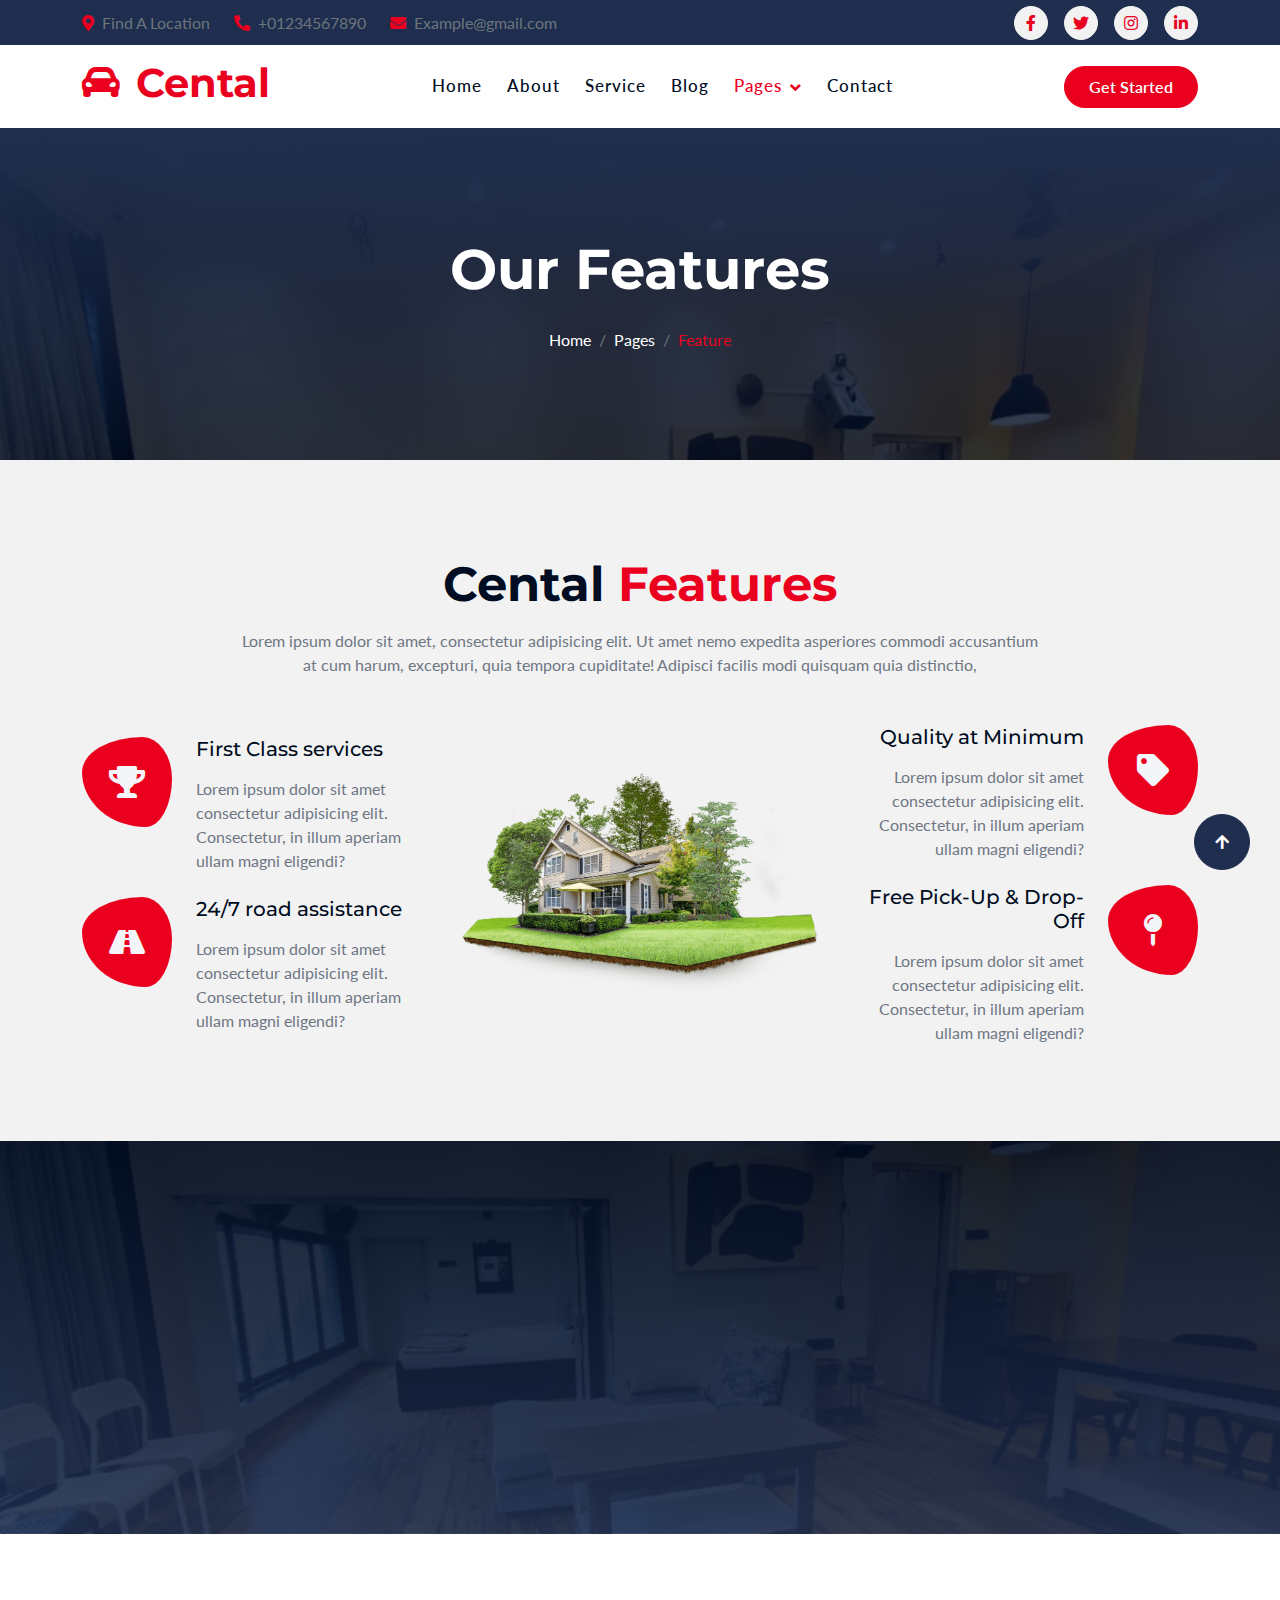
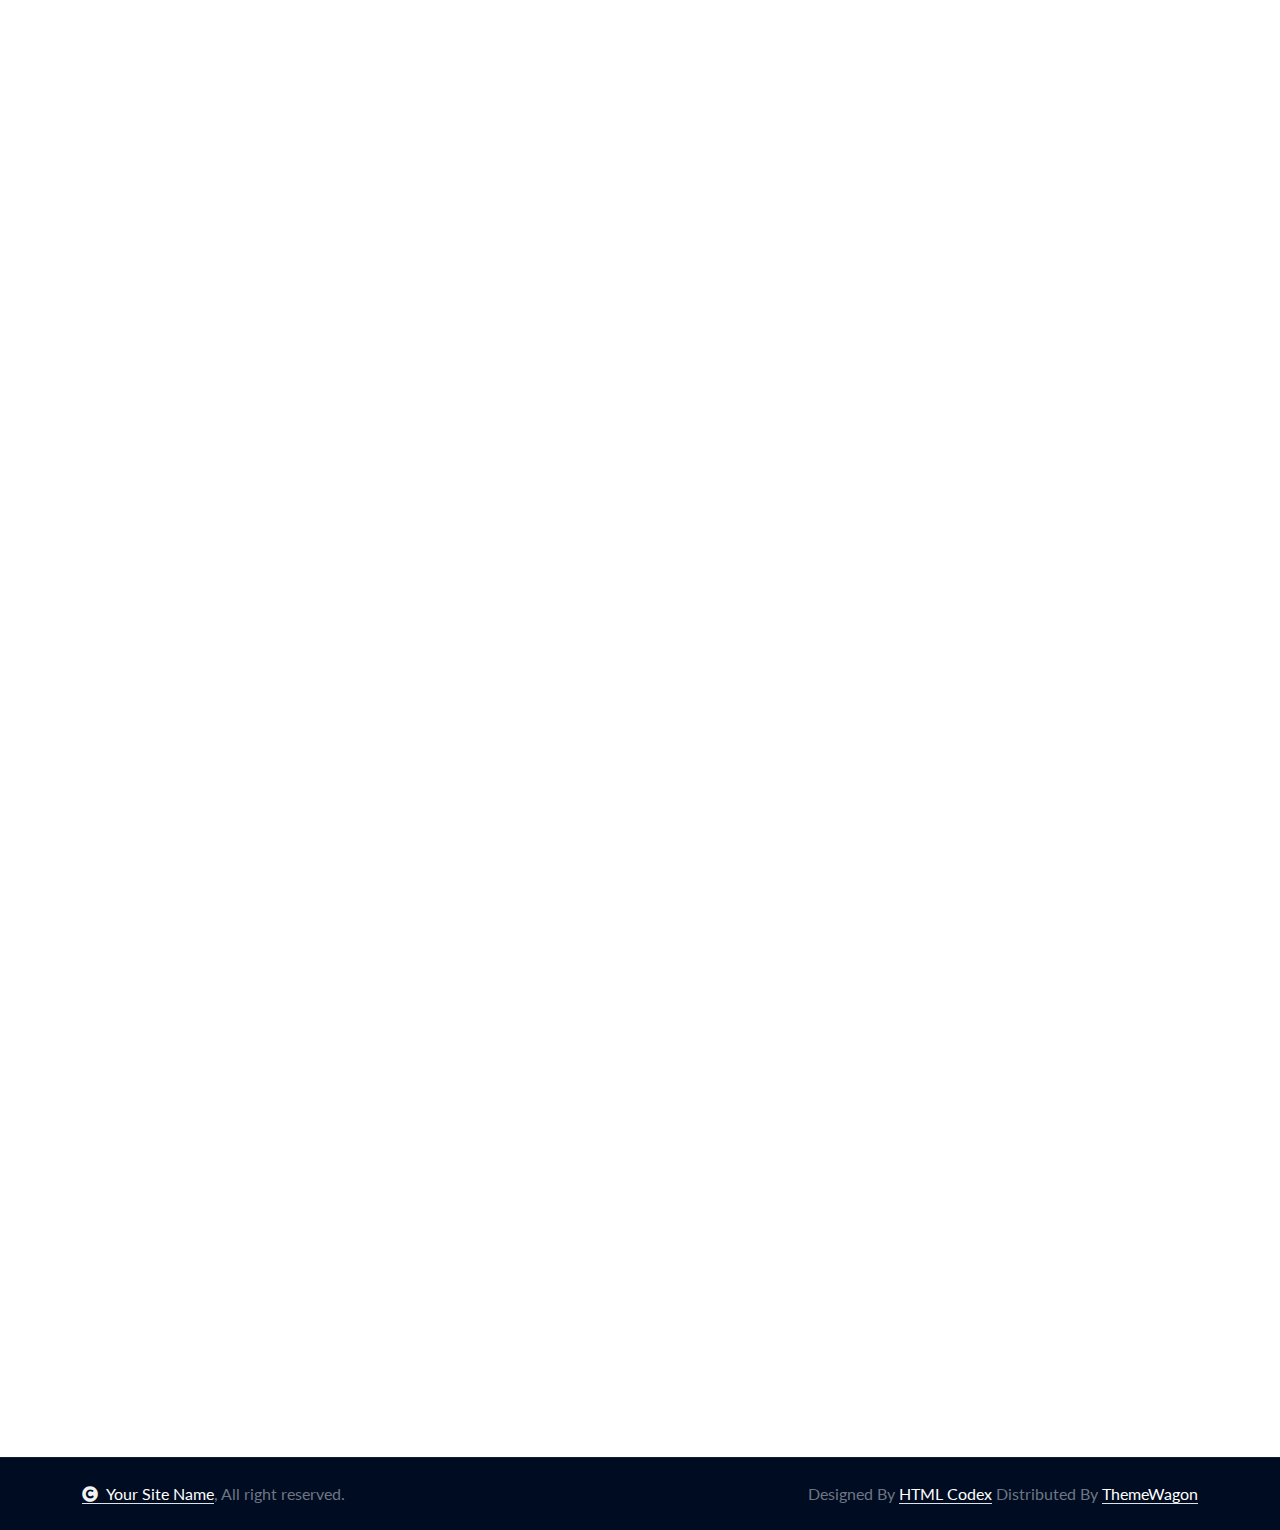
<file: feature.html>
<!DOCTYPE html>
<html lang="en">

    <head>
        <meta charset="utf-8">
        <title>Cental - Car Rent Website Template</title>
        <meta content="width=device-width, initial-scale=1.0" name="viewport">
        <meta content="" name="keywords">
        <meta content="" name="description">

        <!-- Google Web Fonts -->
        <link rel="preconnect" href="https://fonts.googleapis.com">
        <link rel="preconnect" href="https://fonts.gstatic.com" crossorigin>
        <link href="https://fonts.googleapis.com/css2?family=Lato:ital,wght@0,400;0,700;0,900;1,400;1,700;1,900&family=Montserrat:ital,wght@0,100..900;1,100..900&display=swap" rel="stylesheet"> 

        <!-- Icon Font Stylesheet -->
        <link rel="stylesheet" href="https://use.fontawesome.com/releases/v5.15.4/css/all.css"/>
        <link href="https://cdn.jsdelivr.net/npm/bootstrap-icons@1.4.1/font/bootstrap-icons.css" rel="stylesheet">

        <!-- Libraries Stylesheet -->
        <link href="lib/animate/animate.min.css" rel="stylesheet">
        <link href="lib/owlcarousel/assets/owl.carousel.min.css" rel="stylesheet">


        <!-- Customized Bootstrap Stylesheet -->
        <link href="css/bootstrap.min.css" rel="stylesheet">

        <!-- Template Stylesheet -->
        <link href="css/style.css" rel="stylesheet">
    </head>

    <body>

        <!-- Spinner Start -->
        <div id="spinner" class="show bg-white position-fixed translate-middle w-100 vh-100 top-50 start-50 d-flex align-items-center justify-content-center">
            <div class="spinner-border text-primary" style="width: 3rem; height: 3rem;" role="status">
                <span class="sr-only">Loading...</span>
            </div>
        </div>
        <!-- Spinner End -->

        <!-- Topbar Start -->
        <div class="container-fluid topbar bg-secondary d-none d-xl-block w-100">
            <div class="container">
                <div class="row gx-0 align-items-center" style="height: 45px;">
                    <div class="col-lg-6 text-center text-lg-start mb-lg-0">
                        <div class="d-flex flex-wrap">
                            <a href="#" class="text-muted me-4"><i class="fas fa-map-marker-alt text-primary me-2"></i>Find A Location</a>
                            <a href="tel:+01234567890" class="text-muted me-4"><i class="fas fa-phone-alt text-primary me-2"></i>+01234567890</a>
                            <a href="mailto:example@gmail.com" class="text-muted me-0"><i class="fas fa-envelope text-primary me-2"></i>Example@gmail.com</a>
                        </div>
                    </div>
                    <div class="col-lg-6 text-center text-lg-end">
                        <div class="d-flex align-items-center justify-content-end">
                            <a href="#" class="btn btn-light btn-sm-square rounded-circle me-3"><i class="fab fa-facebook-f"></i></a>
                            <a href="#" class="btn btn-light btn-sm-square rounded-circle me-3"><i class="fab fa-twitter"></i></a>
                            <a href="#" class="btn btn-light btn-sm-square rounded-circle me-3"><i class="fab fa-instagram"></i></a>
                            <a href="#" class="btn btn-light btn-sm-square rounded-circle me-0"><i class="fab fa-linkedin-in"></i></a>
                        </div>
                    </div>
                </div>
            </div>
        </div>
        <!-- Topbar End -->

        <!-- Navbar & Hero Start -->
        <div class="container-fluid nav-bar sticky-top px-0 px-lg-4 py-2 py-lg-0">
            <div class="container">
                <nav class="navbar navbar-expand-lg navbar-light">
                    <a href="" class="navbar-brand p-0">
                        <h1 class="display-6 text-primary"><i class="fas fa-car-alt me-3"></i></i>Cental</h1>
                        <!-- <img src="img/logo.png" alt="Logo"> -->
                    </a>
                    <button class="navbar-toggler" type="button" data-bs-toggle="collapse" data-bs-target="#navbarCollapse">
                        <span class="fa fa-bars"></span>
                    </button>
                    <div class="collapse navbar-collapse" id="navbarCollapse">
                        <div class="navbar-nav mx-auto py-0">
                            <a href="index.html" class="nav-item nav-link">Home</a>
                            <a href="about.html" class="nav-item nav-link">About</a>
                            <a href="service.html" class="nav-item nav-link">Service</a>
                            <a href="blog.html" class="nav-item nav-link">Blog</a>
                            
                            <div class="nav-item dropdown">
                                <a href="#" class="nav-link dropdown-toggle active" data-bs-toggle="dropdown">Pages</a>
                                <div class="dropdown-menu m-0">
                                    <a href="feature.html" class="dropdown-item active">Our Feature</a>
                                    <a href="cars.html" class="dropdown-item">Our Cars</a>
                                    <a href="team.html" class="dropdown-item">Our Team</a>
                                    <a href="testimonial.html" class="dropdown-item">Testimonial</a>
                                    <a href="404.html" class="dropdown-item">404 Page</a>
                                </div>
                            </div>
                            <a href="contact.html" class="nav-item nav-link">Contact</a>
                        </div>
                        <a href="#" class="btn btn-primary rounded-pill py-2 px-4">Get Started</a>
                    </div>
                </nav>
            </div>
        </div>
        <!-- Navbar & Hero End -->

        <!-- Header Start -->
        <div class="container-fluid bg-breadcrumb">
            <div class="container text-center py-5" style="max-width: 900px;">
                <h4 class="text-white display-4 mb-4 wow fadeInDown" data-wow-delay="0.1s">Our Features</h4>
                <ol class="breadcrumb d-flex justify-content-center mb-0 wow fadeInDown" data-wow-delay="0.3s">
                    <li class="breadcrumb-item"><a href="index.html">Home</a></li>
                    <li class="breadcrumb-item"><a href="#">Pages</a></li>
                    <li class="breadcrumb-item active text-primary">Feature</li>
                </ol>    
            </div>
        </div>
        <!-- Header End -->

        <!-- Features Start -->
        <div class="container-fluid feature py-5">
            <div class="container py-5">
                <div class="text-center mx-auto pb-5 wow fadeInUp" data-wow-delay="0.1s" style="max-width: 800px;">
                    <h1 class="display-5 text-capitalize mb-3">Cental <span class="text-primary">Features</span></h1>
                    <p class="mb-0">Lorem ipsum dolor sit amet, consectetur adipisicing elit. Ut amet nemo expedita asperiores commodi accusantium at cum harum, excepturi, quia tempora cupiditate! Adipisci facilis modi quisquam quia distinctio,
                    </p>
                </div>
                <div class="row g-4 align-items-center">
                    <div class="col-xl-4">
                        <div class="row gy-4 gx-0">
                            <div class="col-12 wow fadeInUp" data-wow-delay="0.1s">
                                <div class="feature-item">
                                    <div class="feature-icon">
                                        <span class="fa fa-trophy fa-2x"></span>
                                    </div>
                                    <div class="ms-4">
                                        <h5 class="mb-3">First Class services</h5>
                                        <p class="mb-0">Lorem ipsum dolor sit amet consectetur adipisicing elit. Consectetur, in illum aperiam ullam magni eligendi?</p>
                                    </div>
                                </div>
                            </div>
                            <div class="col-12 wow fadeInUp" data-wow-delay="0.3s">
                                <div class="feature-item">
                                    <div class="feature-icon">
                                        <span class="fa fa-road fa-2x"></span>
                                    </div>
                                    <div class="ms-4">
                                        <h5 class="mb-3">24/7 road assistance</h5>
                                        <p class="mb-0">Lorem ipsum dolor sit amet consectetur adipisicing elit. Consectetur, in illum aperiam ullam magni eligendi?</p>
                                    </div>
                                </div>
                            </div>
                        </div>
                    </div>
                    <div class="col-lg-12 col-xl-4 wow fadeInUp" data-wow-delay="0.2s">
                        <img src="img/features-img.png" class="img-fluid w-100" style="object-fit: cover;" alt="Img">
                    </div>
                    <div class="col-xl-4">
                        <div class="row gy-4 gx-0">
                            <div class="col-12 wow fadeInUp" data-wow-delay="0.1s">
                                <div class="feature-item justify-content-end">
                                    <div class="text-end me-4">
                                        <h5 class="mb-3">Quality at Minimum</h5>
                                        <p class="mb-0">Lorem ipsum dolor sit amet consectetur adipisicing elit. Consectetur, in illum aperiam ullam magni eligendi?</p>
                                    </div>
                                    <div class="feature-icon">
                                        <span class="fa fa-tag fa-2x"></span>
                                    </div>
                                </div>
                            </div>
                            <div class="col-12 wow fadeInUp" data-wow-delay="0.3s">
                                <div class="feature-item justify-content-end">
                                    <div class="text-end me-4">
                                        <h5 class="mb-3">Free Pick-Up & Drop-Off</h5>
                                        <p class="mb-0">Lorem ipsum dolor sit amet consectetur adipisicing elit. Consectetur, in illum aperiam ullam magni eligendi?</p>
                                    </div>
                                    <div class="feature-icon">
                                        <span class="fa fa-map-pin fa-2x"></span>
                                    </div>
                                </div>
                            </div>
                        </div>
                    </div>
                </div>
            </div>
        </div>
        <!-- Features End -->

        <!-- Fact Counter -->
        <div class="container-fluid counter py-5">
            <div class="container py-5">
                <div class="row g-5">
                    <div class="col-md-6 col-lg-6 col-xl-3 wow fadeInUp" data-wow-delay="0.1s">
                        <div class="counter-item text-center">
                            <div class="counter-item-icon mx-auto">
                                <i class="fas fa-thumbs-up fa-2x"></i>
                            </div>
                            <div class="counter-counting my-3">
                                <span class="text-white fs-2 fw-bold" data-toggle="counter-up">829</span>
                                <span class="h1 fw-bold text-white">+</span>
                            </div>
                            <h4 class="text-white mb-0">Happy Clients</h4>
                        </div>
                    </div>
                    <div class="col-md-6 col-lg-6 col-xl-3 wow fadeInUp" data-wow-delay="0.3s">
                        <div class="counter-item text-center">
                            <div class="counter-item-icon mx-auto">
                                <i class="fas fa-car-alt fa-2x"></i>
                            </div>
                            <div class="counter-counting my-3">
                                <span class="text-white fs-2 fw-bold" data-toggle="counter-up">56</span>
                                <span class="h1 fw-bold text-white">+</span>
                            </div>
                            <h4 class="text-white mb-0">Number of Cars</h4>
                        </div>
                    </div>
                    <div class="col-md-6 col-lg-6 col-xl-3 wow fadeInUp" data-wow-delay="0.5s">
                        <div class="counter-item text-center">
                            <div class="counter-item-icon mx-auto">
                                <i class="fas fa-building fa-2x"></i>
                            </div>
                            <div class="counter-counting my-3">
                                <span class="text-white fs-2 fw-bold" data-toggle="counter-up">127</span>
                                <span class="h1 fw-bold text-white">+</span>
                            </div>
                            <h4 class="text-white mb-0">Car Center</h4>
                        </div>
                    </div>
                    <div class="col-md-6 col-lg-6 col-xl-3 wow fadeInUp" data-wow-delay="0.7s">
                        <div class="counter-item text-center">
                            <div class="counter-item-icon mx-auto">
                                <i class="fas fa-clock fa-2x"></i>
                            </div>
                            <div class="counter-counting my-3">
                                <span class="text-white fs-2 fw-bold" data-toggle="counter-up">589</span>
                                <span class="h1 fw-bold text-white">+</span>
                            </div>
                            <h4 class="text-white mb-0">Total kilometers</h4>
                        </div>
                    </div>
                </div>
            </div>
        </div>
        <!-- Fact Counter -->

        <!-- Banner Start -->
        <div class="container-fluid banner py-5 wow zoomInDown" data-wow-delay="0.1s">
            <div class="container py-5">
                <div class="banner-item rounded">
                    <img src="img/banner-1.jpg" class="img-fluid rounded w-100" alt="">
                    <div class="banner-content">
                        <h2 class="text-primary">Rent Your Car</h2>
                        <h1 class="text-white">Interested in Renting?</h1>
                        <p class="text-white">Don't hesitate and send us a message.</p>
                        <div class="banner-btn">
                            <a href="#" class="btn btn-secondary rounded-pill py-3 px-4 px-md-5 me-2">WhatchApp</a>
                            <a href="#" class="btn btn-primary rounded-pill py-3 px-4 px-md-5 ms-2">Contact Us</a>
                        </div>
                    </div>
                </div>
            </div>
        </div>
        <!-- Banner End -->

        <!-- Footer Start -->
        <div class="container-fluid footer py-5 wow fadeIn" data-wow-delay="0.2s">
            <div class="container py-5">
                <div class="row g-5">
                    <div class="col-md-6 col-lg-6 col-xl-3">
                        <div class="footer-item d-flex flex-column">
                            <div class="footer-item">
                                <h4 class="text-white mb-4">About Us</h4>
                                <p class="mb-3">Dolor amet sit justo amet elitr clita ipsum elitr est.Lorem ipsum dolor sit amet, consectetur adipiscing elit consectetur adipiscing elit.</p>
                            </div>
                            <div class="position-relative">
                                <input class="form-control rounded-pill w-100 py-3 ps-4 pe-5" type="text" placeholder="Enter your email">
                                <button type="button" class="btn btn-secondary rounded-pill position-absolute top-0 end-0 py-2 mt-2 me-2">Subscribe</button>
                            </div>
                        </div>
                    </div>
                    <div class="col-md-6 col-lg-6 col-xl-3">
                        <div class="footer-item d-flex flex-column">
                            <h4 class="text-white mb-4">Quick Links</h4>
                            <a href="#"><i class="fas fa-angle-right me-2"></i> About</a>
                            <a href="#"><i class="fas fa-angle-right me-2"></i> Cars</a>
                            <a href="#"><i class="fas fa-angle-right me-2"></i> Car Types</a>
                            <a href="#"><i class="fas fa-angle-right me-2"></i> Team</a>
                            <a href="#"><i class="fas fa-angle-right me-2"></i> Contact us</a>
                            <a href="#"><i class="fas fa-angle-right me-2"></i> Terms & Conditions</a>
                        </div>
                    </div>
                    <div class="col-md-6 col-lg-6 col-xl-3">
                        <div class="footer-item d-flex flex-column">
                            <h4 class="text-white mb-4">Business Hours</h4>
                            <div class="mb-3">
                                <h6 class="text-muted mb-0">Mon - Friday:</h6>
                                <p class="text-white mb-0">09.00 am to 07.00 pm</p>
                            </div>
                            <div class="mb-3">
                                <h6 class="text-muted mb-0">Saturday:</h6>
                                <p class="text-white mb-0">10.00 am to 05.00 pm</p>
                            </div>
                            <div class="mb-3">
                                <h6 class="text-muted mb-0">Vacation:</h6>
                                <p class="text-white mb-0">All Sunday is our vacation</p>
                            </div>
                        </div>
                    </div>
                    <div class="col-md-6 col-lg-6 col-xl-3">
                        <div class="footer-item d-flex flex-column">
                            <h4 class="text-white mb-4">Contact Info</h4>
                            <a href="#"><i class="fa fa-map-marker-alt me-2"></i> 123 Street, New York, USA</a>
                            <a href="mailto:info@example.com"><i class="fas fa-envelope me-2"></i> info@example.com</a>
                            <a href="tel:+012 345 67890"><i class="fas fa-phone me-2"></i> +012 345 67890</a>
                            <a href="tel:+012 345 67890" class="mb-3"><i class="fas fa-print me-2"></i> +012 345 67890</a>
                            <div class="d-flex">
                                <a class="btn btn-secondary btn-md-square rounded-circle me-3" href=""><i class="fab fa-facebook-f text-white"></i></a>
                                <a class="btn btn-secondary btn-md-square rounded-circle me-3" href=""><i class="fab fa-twitter text-white"></i></a>
                                <a class="btn btn-secondary btn-md-square rounded-circle me-3" href=""><i class="fab fa-instagram text-white"></i></a>
                                <a class="btn btn-secondary btn-md-square rounded-circle me-0" href=""><i class="fab fa-linkedin-in text-white"></i></a>
                            </div>
                        </div>
                    </div>
                </div>
            </div>
        </div>
        <!-- Footer End -->
        
        <!-- Copyright Start -->
        <div class="container-fluid copyright py-4">
            <div class="container">
                <div class="row g-4 align-items-center">
                    <div class="col-md-6 text-center text-md-start mb-md-0">
                        <span class="text-body"><a href="#" class="border-bottom text-white"><i class="fas fa-copyright text-light me-2"></i>Your Site Name</a>, All right reserved.</span>
                    </div>
                    <div class="col-md-6 text-center text-md-end text-body">
                        <!--/*** This template is free as long as you keep the below author’s credit link/attribution link/backlink. ***/-->
                        <!--/*** If you'd like to use the template without the below author’s credit link/attribution link/backlink, ***/-->
                        <!--/*** you can purchase the Credit Removal License from "https://htmlcodex.com/credit-removal". ***/-->
                        Designed By <a class="border-bottom text-white" href="https://htmlcodex.com">HTML Codex</a> Distributed By <a class="border-bottom text-white" href="https://themewagon.com">ThemeWagon</a>
                    </div>
                </div>
            </div>
        </div>
        <!-- Copyright End -->


        <!-- Back to Top -->
        <a href="#" class="btn btn-secondary btn-lg-square rounded-circle back-to-top"><i class="fa fa-arrow-up"></i></a>   

        
    <!-- JavaScript Libraries -->
    <script src="https://ajax.googleapis.com/ajax/libs/jquery/3.6.4/jquery.min.js"></script>
    <script src="https://cdn.jsdelivr.net/npm/bootstrap@5.0.0/dist/js/bootstrap.bundle.min.js"></script>
    <script src="lib/wow/wow.min.js"></script>
    <script src="lib/easing/easing.min.js"></script>
    <script src="lib/waypoints/waypoints.min.js"></script>
    <script src="lib/counterup/counterup.min.js"></script>
    <script src="lib/owlcarousel/owl.carousel.min.js"></script>
    

    <!-- Template Javascript -->
    <script src="js/main.js"></script>
    </body>

</html>
</file>
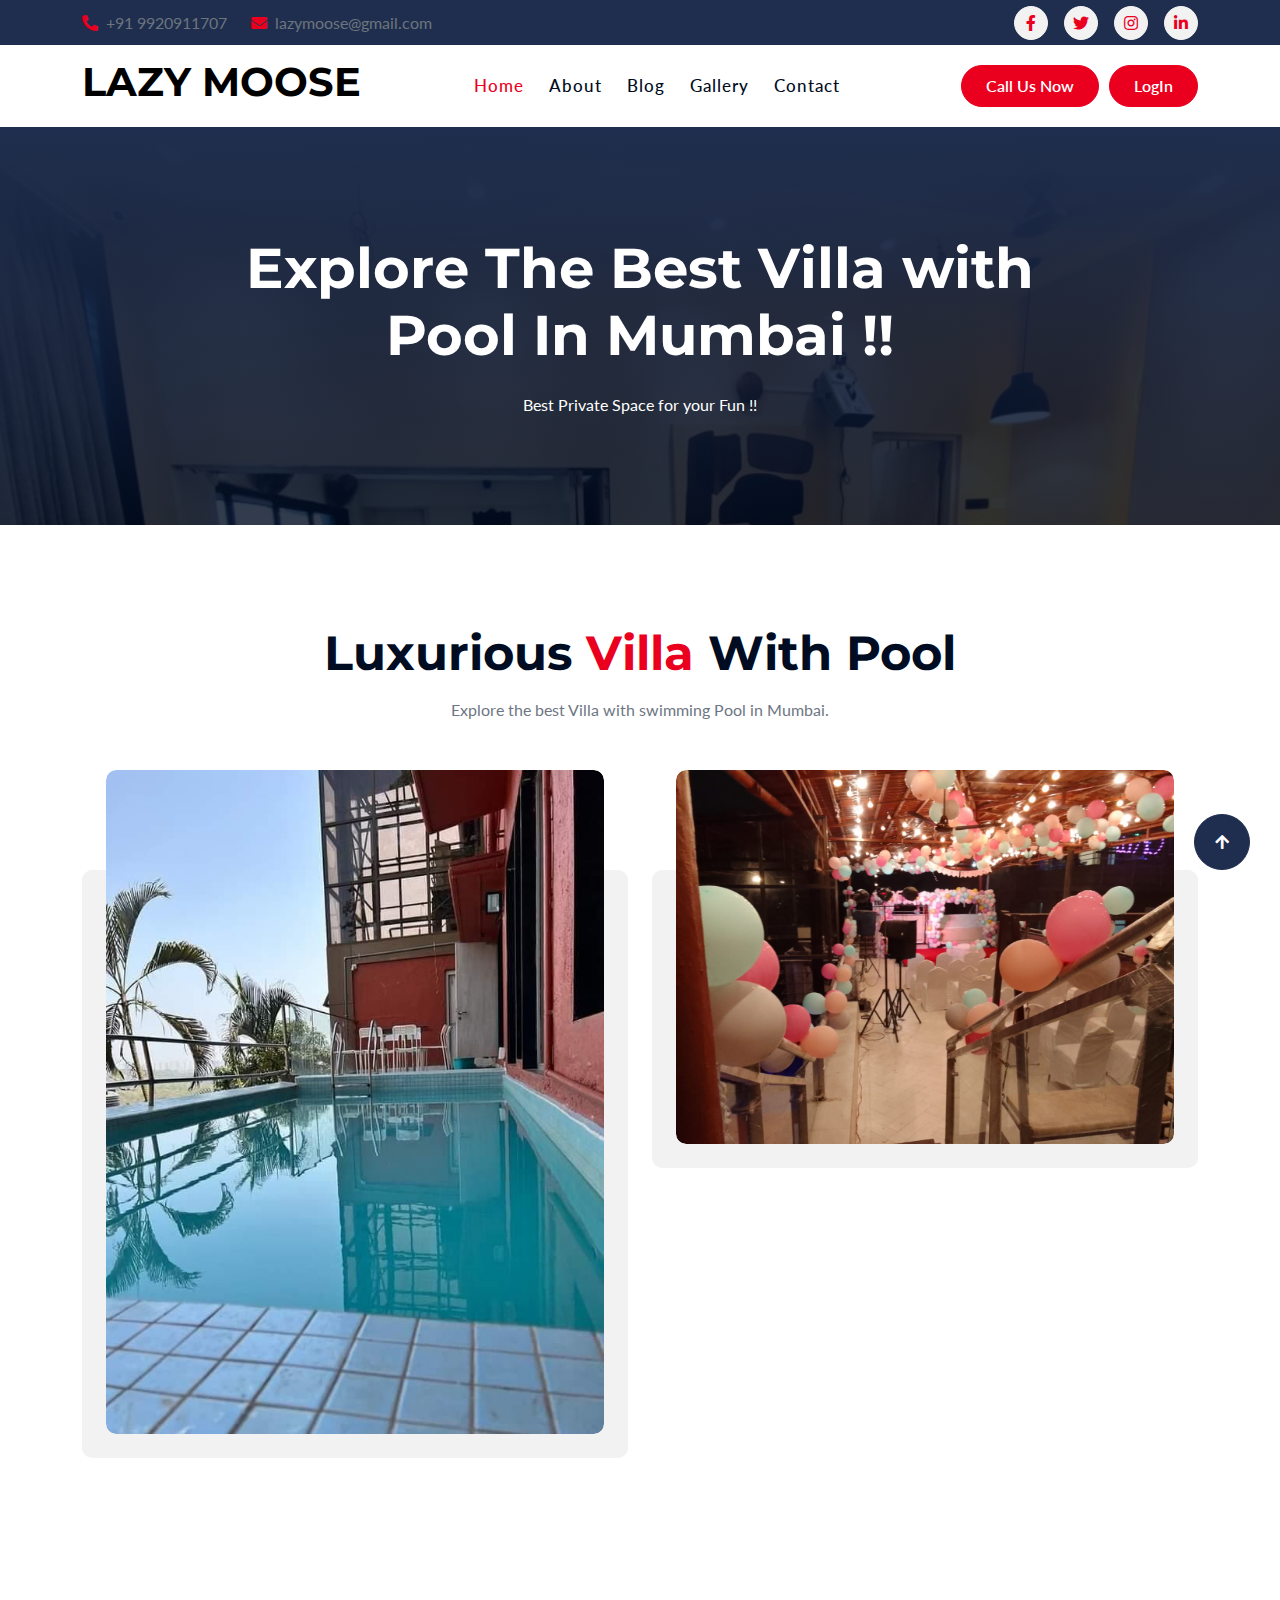
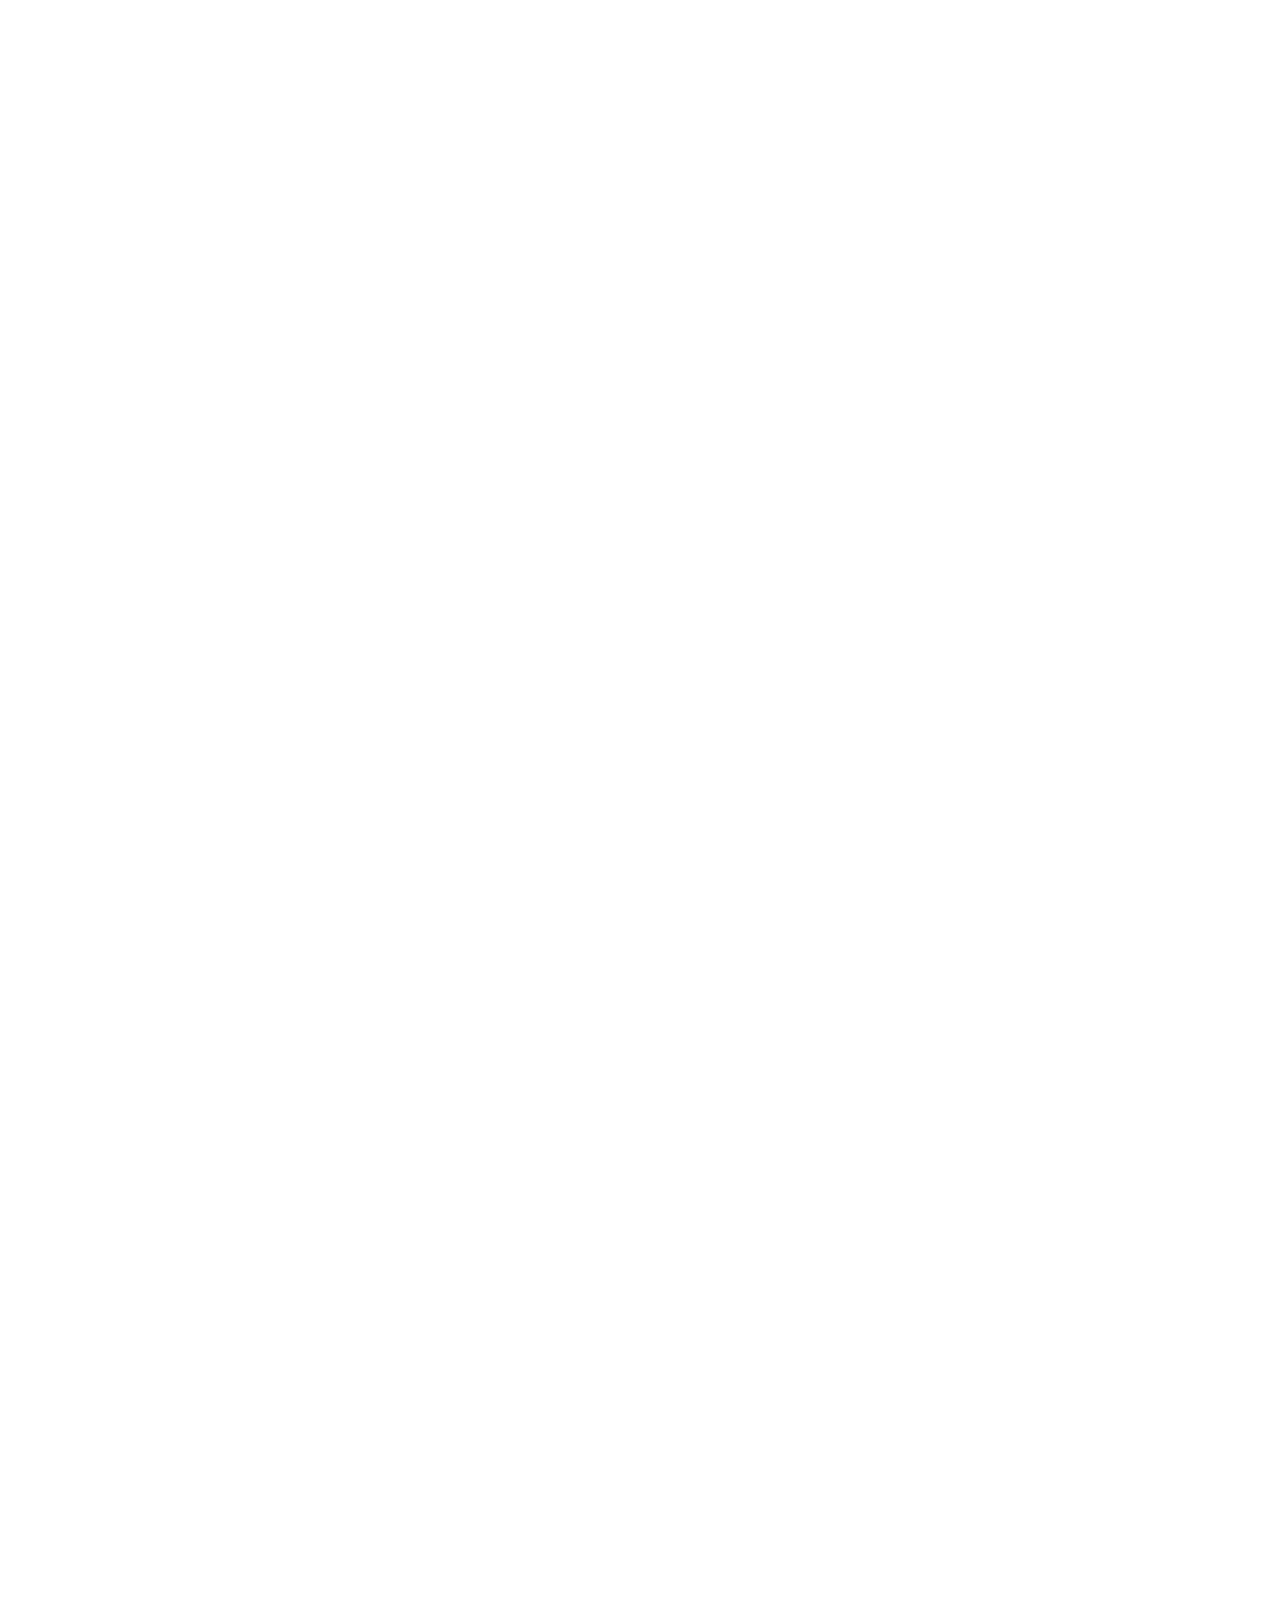
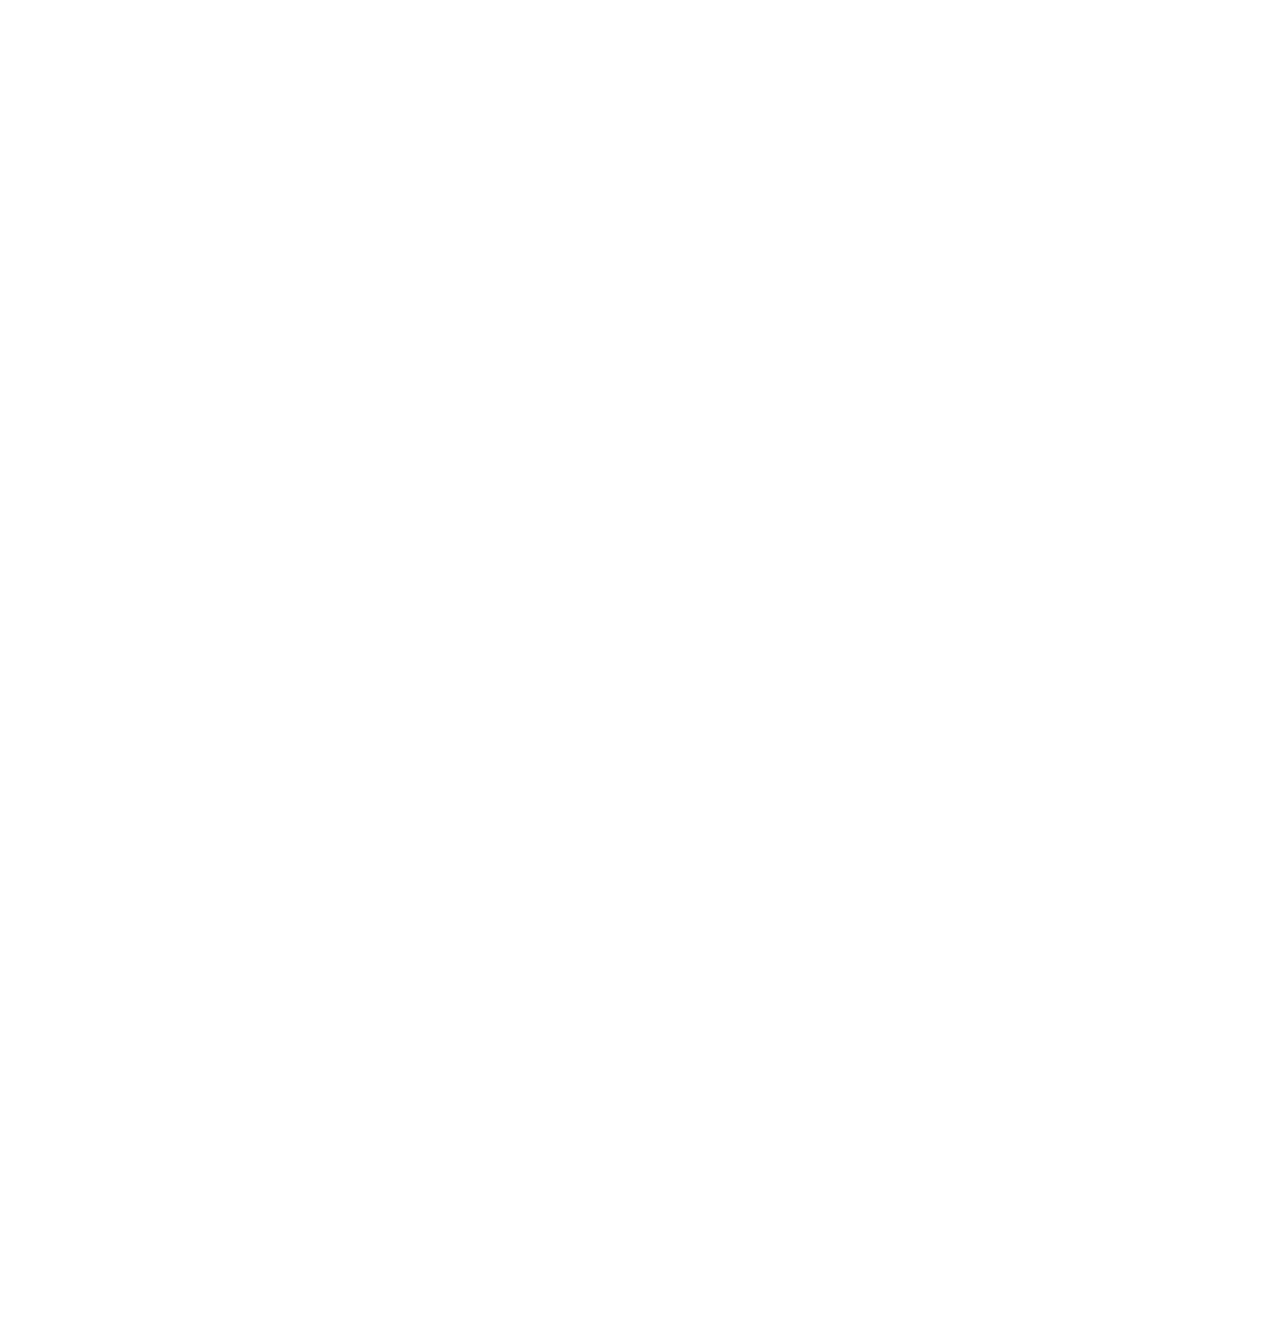
<file: gallery.html>
<!DOCTYPE html>
<html lang="en">

    <head>
        <meta charset="utf-8">
        <title>LazyMoose</title>
        <meta content="width=device-width, initial-scale=1.0" name="viewport">
        <meta content="" name="keywords">
        <meta content="" name="description">

        <!-- Google Web Fonts -->
        <link rel="preconnect" href="https://fonts.googleapis.com">
        <link rel="preconnect" href="https://fonts.gstatic.com" crossorigin>
        <link href="https://fonts.googleapis.com/css2?family=Lato:ital,wght@0,400;0,700;0,900;1,400;1,700;1,900&family=Montserrat:ital,wght@0,100..900;1,100..900&display=swap" rel="stylesheet"> 

        <!-- Icon Font Stylesheet -->
        <link rel="stylesheet" href="https://use.fontawesome.com/releases/v5.15.4/css/all.css"/>
        <link href="https://cdn.jsdelivr.net/npm/bootstrap-icons@1.4.1/font/bootstrap-icons.css" rel="stylesheet">

        <!-- Libraries Stylesheet -->
        <link href="lib/animate/animate.min.css" rel="stylesheet">
        <link href="lib/owlcarousel/assets/owl.carousel.min.css" rel="stylesheet">


        <!-- Customized Bootstrap Stylesheet -->
        <link href="css/bootstrap.min.css" rel="stylesheet">

        <!-- Template Stylesheet -->
        <link href="css/style.css" rel="stylesheet">
    </head>

    <body>

        <!-- Spinner Start -->
        <div id="spinner" class="show bg-white position-fixed translate-middle w-100 vh-100 top-50 start-50 d-flex align-items-center justify-content-center">
            <div class="spinner-border text-primary" style="width: 3rem; height: 3rem;" role="status">
                <span class="sr-only">Loading...</span>
            </div>
        </div>
        <!-- Spinner End -->

       <!-- Topbar Start -->
       <div class="container-fluid topbar bg-secondary d-none d-xl-block w-100">
        <div class="container">
            <div class="row gx-0 align-items-center" style="height: 45px;">
                <div class="col-lg-6 text-center text-lg-start mb-lg-0">
                    <div class="d-flex flex-wrap">
                        
                        <a href="tel:+01234567890" class="text-muted me-4"><i class="fas fa-phone-alt text-primary me-2"></i>+91 9920911707</a>
                        <a href="mailto:example@gmail.com" class="text-muted me-0"><i class="fas fa-envelope text-primary me-2"></i>lazymoose@gmail.com</a>
                    </div>
                </div>
                <div class="col-lg-6 text-center text-lg-end">
                    <div class="d-flex align-items-center justify-content-end">
                        <a href="https://www.facebook.com/centreofmumbai" class="btn btn-light btn-sm-square rounded-circle me-3"><i class="fab fa-facebook-f"></i></a>
                        <a href="#" class="btn btn-light btn-sm-square rounded-circle me-3"><i class="fab fa-twitter"></i></a>
                        <a href="https://www.instagram.com/lazy_moose_5_villas?igsh=MXJmNmsycG90dXU1Nw==" class="btn btn-light btn-sm-square rounded-circle me-3"><i class="fab fa-instagram"></i></a>
                        <a href="#" class="btn btn-light btn-sm-square rounded-circle me-0"><i class="fab fa-linkedin-in"></i></a>
                    </div>
                </div>
            </div>
        </div>
    </div>
    <!-- Topbar End -->

    <!-- Navbar & Hero Start -->
    <div class="container-fluid nav-bar sticky-top px-0 px-lg-4 py-2 py-lg-0">
        <div class="container">
            <nav class="navbar navbar-expand-lg navbar-light">
                <a href="" class="navbar-brand p-0">
                    <h1 class="display-6 " style="color: black;">LAZY MOOSE</h1>
                    <!-- <img src="img/logo.png" alt="Logo"> -->
                </a>
                <button class="navbar-toggler" type="button" data-bs-toggle="collapse" data-bs-target="#navbarCollapse">
                    <span class="fa fa-bars"></span>
                </button>
                <div class="collapse navbar-collapse" id="navbarCollapse">
                    <div class="navbar-nav mx-auto py-0">
                        <a href="index.html" class="nav-item nav-link active">Home</a>
                        <a href="about.html" class="nav-item nav-link">About</a>
                    
                        
                        <a href="blog.html" class="nav-item nav-link">Blog</a>
                        <a href="gallery.html" class="nav-item nav-link">Gallery</a>

                        
                        <!-- <div class="nav-item dropdown">
                            <a href="#" class="nav-link dropdown-toggle" data-bs-toggle="dropdown">Pages</a>
                            <div class="dropdown-menu m-0">
                                <a href="feature.html" class="dropdown-item">Our Feature</a>
                                <a href="cars.html" class="dropdown-item">Our Cars</a>
                                <a href="team.html" class="dropdown-item">Our Team</a>
                                <a href="testimonial.html" class="dropdown-item">Testimonial</a>
                                <a href="404.html" class="dropdown-item">404 Page</a>
                            </div>
                        </div> -->
                        <a href="contact.html" class="nav-item nav-link">Contact</a>

                        
                    </div>
                    <a href="tel: +91 9920911707" class="btn btn-primary rounded-pill py-2 px-4">Call Us Now</a>

                    <a href="tel: +91 9920911707" class="btn btn-primary rounded-pill py-2 px-4" style="margin-left: 10px;" >LogIn</a>
                </div>
            </nav>
        </div>
    </div>
    <!-- Navbar & Hero End -->

         <!-- Header Start -->
         <div class="container-fluid bg-breadcrumb">
            <div class="container text-center py-5" style="max-width: 900px;">
                <h4 class="text-white display-4 mb-4 wow fadeInDown" data-wow-delay="0.1s">Explore The Best Villa with Pool In Mumbai !!</h4>
                <ol class="breadcrumb d-flex justify-content-center mb-0 wow fadeInDown" data-wow-delay="0.3s">
                    <li class="breadcrumb-item"><a href="index.html">Best Private Space for your Fun !!</a></li>
                    <!-- <li class="breadcrumb-item"><a href="#">Pages</a></li>
                    <li class="breadcrumb-item active text-primary">About</li> -->
                </ol>    
            </div>
        </div>
        <!-- Header End -->

         <!-- Team Start -->
         <div class="container-fluid team pb-5" style="padding-top: 100px;">
            <div class="container pb-5">
                <div class="text-center mx-auto pb-5 wow fadeInUp" data-wow-delay="0.1s" style="max-width: 800px;">
                    <h1 class="display-5 text-capitalize mb-3">Luxurious<span class="text-primary"> Villa</span> With Pool</h1>
                    <p class="mb-0">Explore the best Villa with swimming Pool in Mumbai.
                    </p>
                </div>
                <div class="row g-4">
                    <div class="col-md-6 col-lg-6 col-xl-6 wow fadeInUp" data-wow-delay="0.1s">
                        <div class="team-item p-4 pt-0">
                            <div class="team-img">
                                <img src="img/l7.jpg" class="img-fluid rounded w-100" alt="Image">
                            </div>
                            <!-- <div class="team-content pt-4">
                                <h4>MARTIN DOE</h4>
                                <p>Profession</p>
                                <div class="team-icon d-flex justify-content-center">
                                    <a class="btn btn-square btn-light rounded-circle mx-1" href=""><i class="fab fa-facebook-f"></i></a>
                                    <a class="btn btn-square btn-light rounded-circle mx-1" href=""><i class="fab fa-twitter"></i></a>
                                    <a class="btn btn-square btn-light rounded-circle mx-1" href=""><i class="fab fa-instagram"></i></a>
                                    <a class="btn btn-square btn-light rounded-circle mx-1" href=""><i class="fab fa-linkedin-in"></i></a>
                                </div>
                            </div> -->
                        </div>
                    </div>
                    <div class="col-md-6 col-lg-6 col-xl-6 wow fadeInUp" data-wow-delay="0.3s">
                        <div class="team-item p-4 pt-0">
                            <div class="team-img">
                                <img src="img/l9.jpg" class="img-fluid rounded w-100" alt="Image">
                            </div>
                            <!-- <div class="team-content pt-4">
                                <h4>MARTIN DOE</h4>
                                <p>Profession</p>
                                <div class="team-icon d-flex justify-content-center">
                                    <a class="btn btn-square btn-light rounded-circle mx-1" href=""><i class="fab fa-facebook-f"></i></a>
                                    <a class="btn btn-square btn-light rounded-circle mx-1" href=""><i class="fab fa-twitter"></i></a>
                                    <a class="btn btn-square btn-light rounded-circle mx-1" href=""><i class="fab fa-instagram"></i></a>
                                    <a class="btn btn-square btn-light rounded-circle mx-1" href=""><i class="fab fa-linkedin-in"></i></a>
                                </div>
                            </div> -->
                        </div>
                    </div>
                    <div class="col-md-6 col-lg-6 col-xl-6 wow fadeInUp" data-wow-delay="0.5s">
                        <div class="team-item p-4 pt-0">
                            <div class="team-img">
                                <img src="img/l8.jpg" class="img-fluid rounded w-100" alt="Image">
                            </div>
                        </div>
                    </div>
                    <div class="col-md-6 col-lg-6 col-xl-6 wow fadeInUp" data-wow-delay="0.7s">
                        <div class="team-item p-4 pt-0">
                            <div class="team-img">
                                <img src="img/l1.jpg" class="img-fluid rounded w-100" alt="Image">
                            </div>
                        </div>
                    </div>

                    <div class="col-md-6 col-lg-6 col-xl-6 wow fadeInUp" data-wow-delay="0.5s">
                        <div class="team-item p-4 pt-0">
                            <div class="team-img">
                                <img src="img/l2.jpg" class="img-fluid rounded w-100" alt="Image">
                            </div>
                        </div>
                    </div>

                    <div class="col-md-6 col-lg-6 col-xl-6 wow fadeInUp" data-wow-delay="0.5s">
                        <div class="team-item p-4 pt-0">
                            <div class="team-img">
                                <img src="img/l3.jpg" class="img-fluid rounded w-100" alt="Image">
                            </div>
                        </div>
                    </div>

                    <div class="col-md-6 col-lg-6 col-xl-6 wow fadeInUp" data-wow-delay="0.5s">
                        <div class="team-item p-4 pt-0">
                            <div class="team-img">
                                <img src="img/l4.jpg" class="img-fluid rounded w-100" alt="Image">
                            </div>
                        </div>
                    </div>

                    <div class="col-md-6 col-lg-6 col-xl-6 wow fadeInUp" data-wow-delay="0.5s">
                        <div class="team-item p-4 pt-0">
                            <div class="team-img">
                                <img src="img/l5.jpg" class="img-fluid rounded w-100" alt="Image">
                            </div>
                        </div>
                    </div>

                    <div class="col-md-6 col-lg-6 col-xl-6 wow fadeInUp" data-wow-delay="0.5s">
                        <div class="team-item p-4 pt-0">
                            <div class="team-img">
                                <img src="img/l8.jpg" class="img-fluid rounded w-100" alt="Image">
                            </div>
                        </div>
                    </div>

                    <div class="col-md-6 col-lg-6 col-xl-6 wow fadeInUp" data-wow-delay="0.5s">
                        <div class="team-item p-4 pt-0">
                            <div class="team-img">
                                <img src="img/l9.jpg" class="img-fluid rounded w-100" alt="Image">
                            </div>
                        </div>
                    </div>

                    <div class="col-md-6 col-lg-6 col-xl-6 wow fadeInUp" data-wow-delay="0.5s">
                        <div class="team-item p-4 pt-0">
                            <div class="team-img">
                                <img src="img/l7.jpg" class="img-fluid rounded w-100" alt="Image">
                            </div>
                        </div>
                    </div>

                </div>
            </div>
        </div>
        <!-- Team End -->

       <!-- Footer Start -->
       <div class="container-fluid footer py-5 wow fadeIn" data-wow-delay="0.2s">
        <div class="container py-5">
            <div class="row g-5">
                <div class="col-md-6 col-lg-6 col-xl-3">
                    <div class="footer-item d-flex flex-column">
                        <div class="footer-item">
                            <h4 class="text-white mb-4">About Us</h4>
                            <p class="mb-3">At Lazy Moose Villa, we specialize in offering a luxurious, private retreat nestled in nature. Our villa provides an unforgettable experience with exclusive event spaces, serene poolside relaxation, and personalized hospitality. </p>
                        </div>
                        <!-- <div class="position-relative">
                            <input class="form-control rounded-pill w-100 py-3 ps-4 pe-5" type="text" placeholder="Enter your email">
                            <button type="button" class="btn btn-secondary rounded-pill position-absolute top-0 end-0 py-2 mt-2 me-2">Subscribe</button>
                        </div> -->
                    </div>
                </div>
                <div class="col-md-6 col-lg-6 col-xl-3">
                    <div class="footer-item d-flex flex-column">
                        <h4 class="text-white mb-4">Quick Links</h4>
                        <a href="about.html"><i class="fas fa-angle-right me-2"></i> About</a>
                        <a href="blog.html"><i class="fas fa-angle-right me-2"></i> Gallery</a>
                        <a href="index.html"><i class="fas fa-angle-right me-2"></i> Book Now</a>
                        <a href="contact.html"><i class="fas fa-angle-right me-2"></i> Contact us</a>
                        <a href="#"><i class="fas fa-angle-right me-2"></i> Terms & Conditions</a>
                        <a href="#"><i class="fas fa-angle-right me-2"></i> Privacy & Policy</a>
                    </div>
                </div>
                <div class="col-md-6 col-lg-6 col-xl-3">
                    <div class="footer-item d-flex flex-column">
                        <h4 class="text-white mb-4">Business Hours</h4>
                        <div class="mb-3">
                            <h6 class="text-muted mb-0">Mon - Friday:</h6>
                            <p class="text-white mb-0">09.00 am to 09.00 pm</p>
                        </div>
                        <div class="mb-3">
                            <h6 class="text-muted mb-0">Saturday:</h6>
                            <p class="text-white mb-0">10.00 am to 8.00 pm</p>
                        </div>
                        <!-- <div class="mb-3">
                            <h6 class="text-muted mb-0">Vacation:</h6>
                            <p class="text-white mb-0">All Sunday is our vacation</p>
                        </div> -->
                    </div>
                </div>
                <div class="col-md-6 col-lg-6 col-xl-3">
                    <div class="footer-item d-flex flex-column">
                        <h4 class="text-white mb-4">Contact Info</h4>
                        <a href="#"><i class="fa fa-map-marker-alt me-2"></i> Villa no 312, Lazy Moose Villa, , Aarey Rd, behind Royal Palms Hotel, near Lanah Bunglow, Royal Palms, Goregaon, Mumbai, Maharashtra 400065</a>
                        <a href="mailto:info@example.com"><i class="fas fa-envelope me-2"></i> info@example.com</a>
                        <a href="tel:+91 9920911707"><i class="fas fa-phone me-2"></i> 9867935072</a>
                        <a href="tel:+91 9920911707" class="mb-3"><i class="fas fa-phone me-2"></i> 9920911707</a>
                        <a href="tel:+91 79001 02231" class="mb-3"><i class="fas fa-phone me-2"></i> 7900102231</a>
                        <!-- <div class="d-flex">
                            <a class="btn btn-secondary btn-md-square rounded-circle me-3" href=""><i class="fab fa-facebook-f text-white"></i></a>
                            <a class="btn btn-secondary btn-md-square rounded-circle me-3" href=""><i class="fab fa-twitter text-white"></i></a>
                            <a class="btn btn-secondary btn-md-square rounded-circle me-3" href=""><i class="fab fa-instagram text-white"></i></a>
                            <a class="btn btn-secondary btn-md-square rounded-circle me-0" href=""><i class="fab fa-linkedin-in text-white"></i></a>
                        </div> -->
                    </div>
                </div>
            </div>
        </div>
    </div>
    <!-- Footer End -->
      


        <!-- Back to Top -->
        <a href="#" class="btn btn-secondary btn-lg-square rounded-circle back-to-top"><i class="fa fa-arrow-up"></i></a>   

        
    <!-- JavaScript Libraries -->
    <script src="https://ajax.googleapis.com/ajax/libs/jquery/3.6.4/jquery.min.js"></script>
    <script src="https://cdn.jsdelivr.net/npm/bootstrap@5.0.0/dist/js/bootstrap.bundle.min.js"></script>
    <script src="lib/wow/wow.min.js"></script>
    <script src="lib/easing/easing.min.js"></script>
    <script src="lib/waypoints/waypoints.min.js"></script>
    <script src="lib/counterup/counterup.min.js"></script>
    <script src="lib/owlcarousel/owl.carousel.min.js"></script>
    

    <!-- Template Javascript -->
    <script src="js/main.js"></script>
    </body>

</html>
</file>
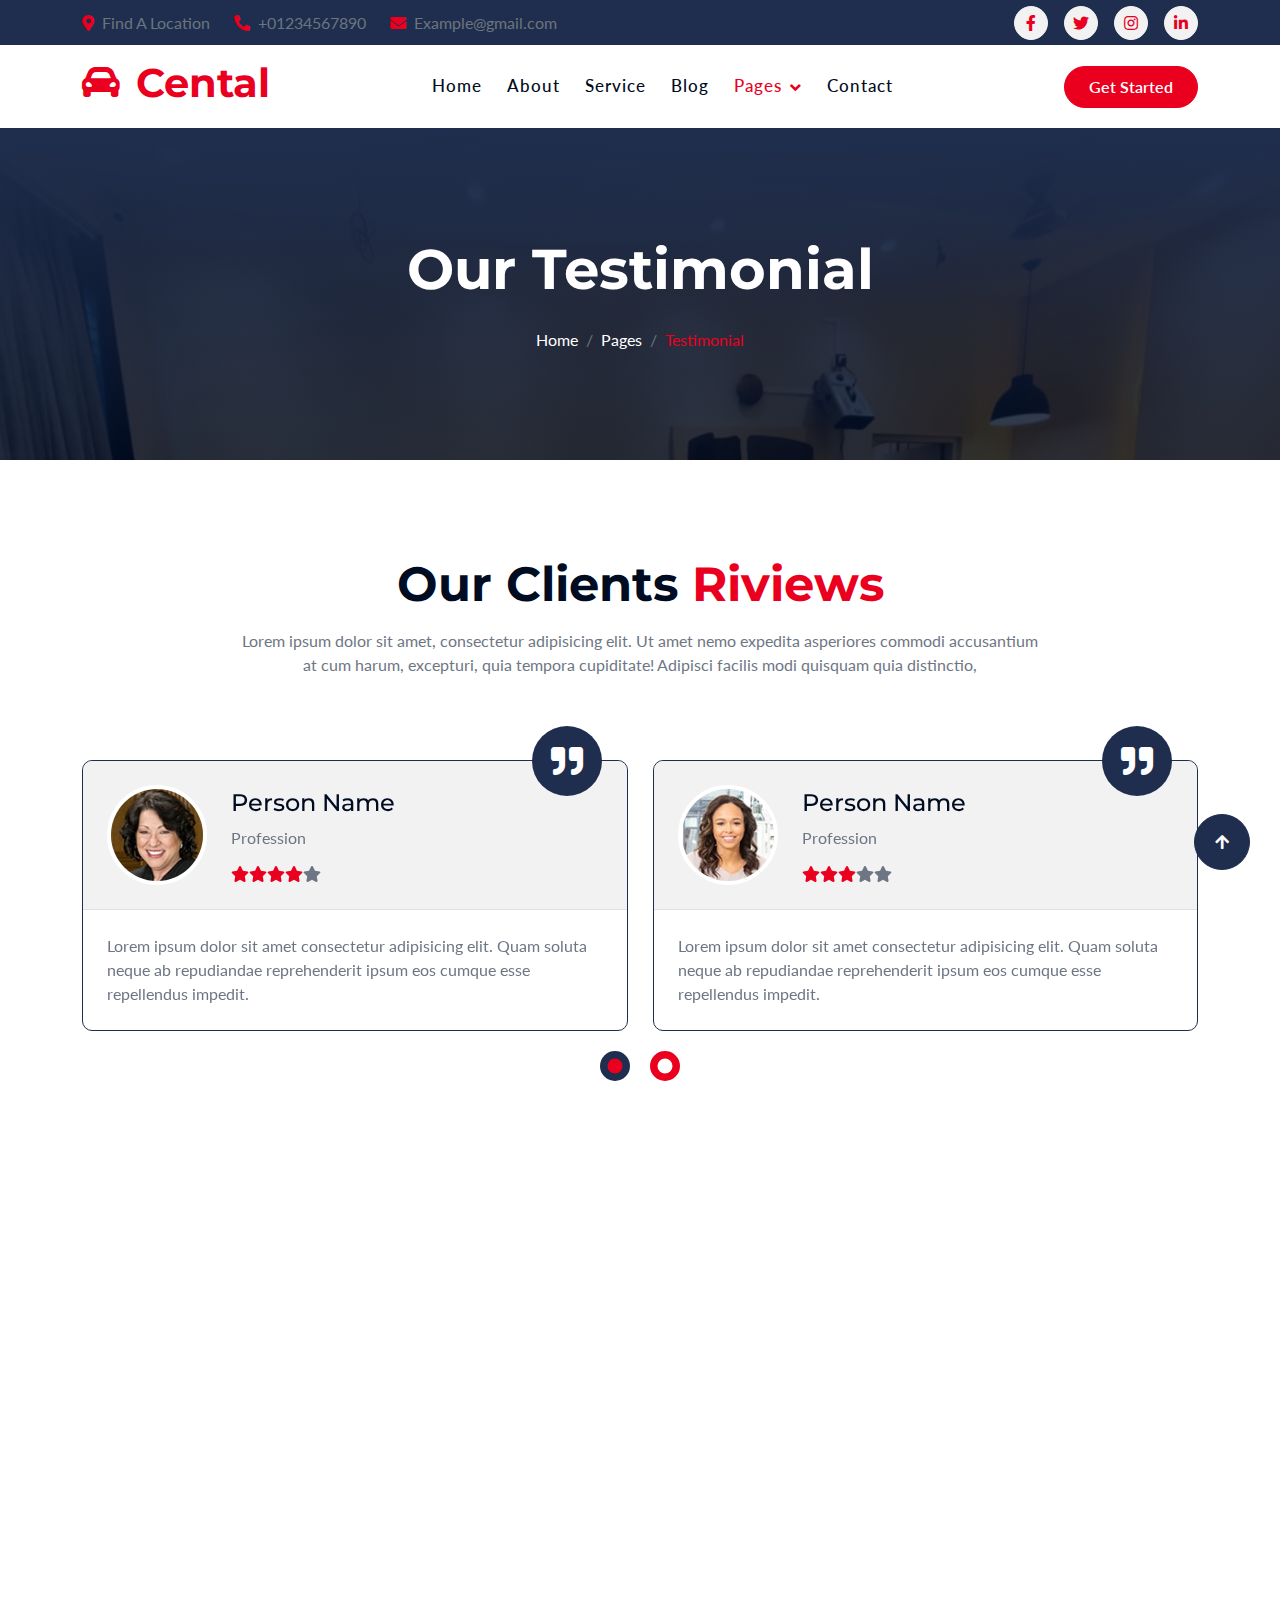
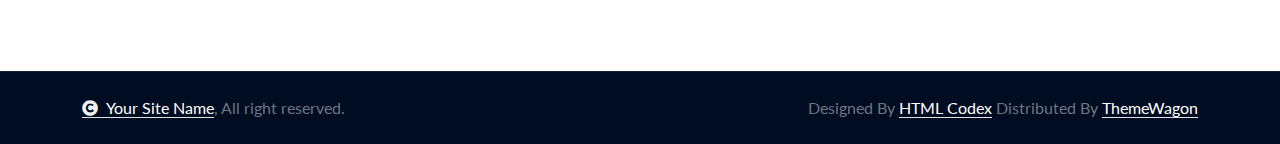
<file: testimonial.html>
<!DOCTYPE html>
<html lang="en">

    <head>
        <meta charset="utf-8">
        <title>Cental - Car Rent Website Template</title>
        <meta content="width=device-width, initial-scale=1.0" name="viewport">
        <meta content="" name="keywords">
        <meta content="" name="description">

        <!-- Google Web Fonts -->
        <link rel="preconnect" href="https://fonts.googleapis.com">
        <link rel="preconnect" href="https://fonts.gstatic.com" crossorigin>
        <link href="https://fonts.googleapis.com/css2?family=Lato:ital,wght@0,400;0,700;0,900;1,400;1,700;1,900&family=Montserrat:ital,wght@0,100..900;1,100..900&display=swap" rel="stylesheet"> 

        <!-- Icon Font Stylesheet -->
        <link rel="stylesheet" href="https://use.fontawesome.com/releases/v5.15.4/css/all.css"/>
        <link href="https://cdn.jsdelivr.net/npm/bootstrap-icons@1.4.1/font/bootstrap-icons.css" rel="stylesheet">

        <!-- Libraries Stylesheet -->
        <link href="lib/animate/animate.min.css" rel="stylesheet">
        <link href="lib/owlcarousel/assets/owl.carousel.min.css" rel="stylesheet">


        <!-- Customized Bootstrap Stylesheet -->
        <link href="css/bootstrap.min.css" rel="stylesheet">

        <!-- Template Stylesheet -->
        <link href="css/style.css" rel="stylesheet">
    </head>

    <body>

        <!-- Spinner Start -->
        <div id="spinner" class="show bg-white position-fixed translate-middle w-100 vh-100 top-50 start-50 d-flex align-items-center justify-content-center">
            <div class="spinner-border text-primary" style="width: 3rem; height: 3rem;" role="status">
                <span class="sr-only">Loading...</span>
            </div>
        </div>
        <!-- Spinner End -->

        <!-- Topbar Start -->
        <div class="container-fluid topbar bg-secondary d-none d-xl-block w-100">
            <div class="container">
                <div class="row gx-0 align-items-center" style="height: 45px;">
                    <div class="col-lg-6 text-center text-lg-start mb-lg-0">
                        <div class="d-flex flex-wrap">
                            <a href="#" class="text-muted me-4"><i class="fas fa-map-marker-alt text-primary me-2"></i>Find A Location</a>
                            <a href="tel:+01234567890" class="text-muted me-4"><i class="fas fa-phone-alt text-primary me-2"></i>+01234567890</a>
                            <a href="mailto:example@gmail.com" class="text-muted me-0"><i class="fas fa-envelope text-primary me-2"></i>Example@gmail.com</a>
                        </div>
                    </div>
                    <div class="col-lg-6 text-center text-lg-end">
                        <div class="d-flex align-items-center justify-content-end">
                            <a href="#" class="btn btn-light btn-sm-square rounded-circle me-3"><i class="fab fa-facebook-f"></i></a>
                            <a href="#" class="btn btn-light btn-sm-square rounded-circle me-3"><i class="fab fa-twitter"></i></a>
                            <a href="#" class="btn btn-light btn-sm-square rounded-circle me-3"><i class="fab fa-instagram"></i></a>
                            <a href="#" class="btn btn-light btn-sm-square rounded-circle me-0"><i class="fab fa-linkedin-in"></i></a>
                        </div>
                    </div>
                </div>
            </div>
        </div>
        <!-- Topbar End -->

        <!-- Navbar & Hero Start -->
        <div class="container-fluid nav-bar sticky-top px-0 px-lg-4 py-2 py-lg-0">
            <div class="container">
                <nav class="navbar navbar-expand-lg navbar-light">
                    <a href="" class="navbar-brand p-0">
                        <h1 class="display-6 text-primary"><i class="fas fa-car-alt me-3"></i></i>Cental</h1>
                        <!-- <img src="img/logo.png" alt="Logo"> -->
                    </a>
                    <button class="navbar-toggler" type="button" data-bs-toggle="collapse" data-bs-target="#navbarCollapse">
                        <span class="fa fa-bars"></span>
                    </button>
                    <div class="collapse navbar-collapse" id="navbarCollapse">
                        <div class="navbar-nav mx-auto py-0">
                            <a href="index.html" class="nav-item nav-link">Home</a>
                            <a href="about.html" class="nav-item nav-link">About</a>
                            <a href="service.html" class="nav-item nav-link">Service</a>
                            <a href="blog.html" class="nav-item nav-link">Blog</a>
                            
                            <div class="nav-item dropdown">
                                <a href="#" class="nav-link dropdown-toggle active" data-bs-toggle="dropdown">Pages</a>
                                <div class="dropdown-menu m-0">
                                    <a href="feature.html" class="dropdown-item">Our Feature</a>
                                    <a href="cars.html" class="dropdown-item">Our Cars</a>
                                    <a href="team.html" class="dropdown-item">Our Team</a>
                                    <a href="testimonial.html" class="dropdown-item active">Testimonial</a>
                                    <a href="404.html" class="dropdown-item">404 Page</a>
                                </div>
                            </div>
                            <a href="contact.html" class="nav-item nav-link">Contact</a>
                        </div>
                        <a href="#" class="btn btn-primary rounded-pill py-2 px-4">Get Started</a>
                    </div>
                </nav>
            </div>
        </div>
        <!-- Navbar & Hero End -->

        <!-- Header Start -->
        <div class="container-fluid bg-breadcrumb">
            <div class="container text-center py-5" style="max-width: 900px;">
                <h4 class="text-white display-4 mb-4 wow fadeInDown" data-wow-delay="0.1s">Our Testimonial</h4>
                <ol class="breadcrumb d-flex justify-content-center mb-0 wow fadeInDown" data-wow-delay="0.3s">
                    <li class="breadcrumb-item"><a href="index.html">Home</a></li>
                    <li class="breadcrumb-item"><a href="#">Pages</a></li>
                    <li class="breadcrumb-item active text-primary">Testimonial</li>
                </ol>    
            </div>
        </div>
        <!-- Header End -->

        <!-- Testimonial Start -->
        <div class="container-fluid testimonial py-5">
            <div class="container py-5">
                <div class="text-center mx-auto pb-5 wow fadeInUp" data-wow-delay="0.1s" style="max-width: 800px;">
                    <h1 class="display-5 text-capitalize mb-3">Our Clients<span class="text-primary"> Riviews</span></h1>
                    <p class="mb-0">Lorem ipsum dolor sit amet, consectetur adipisicing elit. Ut amet nemo expedita asperiores commodi accusantium at cum harum, excepturi, quia tempora cupiditate! Adipisci facilis modi quisquam quia distinctio,
                    </p>
                </div>
                <div class="owl-carousel testimonial-carousel wow fadeInUp" data-wow-delay="0.1s">
                    <div class="testimonial-item">
                        <div class="testimonial-quote"><i class="fa fa-quote-right fa-2x"></i>
                        </div>
                        <div class="testimonial-inner p-4">
                            <img src="img/testimonial-1.jpg" class="img-fluid" alt="">
                            <div class="ms-4">
                                <h4>Person Name</h4>
                                <p>Profession</p>
                                <div class="d-flex text-primary">
                                    <i class="fas fa-star"></i>
                                    <i class="fas fa-star"></i>
                                    <i class="fas fa-star"></i>
                                    <i class="fas fa-star"></i>
                                    <i class="fas fa-star text-body"></i>
                                </div>
                            </div>
                        </div>
                        <div class="border-top rounded-bottom p-4">
                            <p class="mb-0">Lorem ipsum dolor sit amet consectetur adipisicing elit. Quam soluta neque ab repudiandae reprehenderit ipsum eos cumque esse repellendus impedit.</p>
                        </div>
                    </div>
                    <div class="testimonial-item">
                        <div class="testimonial-quote"><i class="fa fa-quote-right fa-2x"></i>
                        </div>
                        <div class="testimonial-inner p-4">
                            <img src="img/testimonial-2.jpg" class="img-fluid" alt="">
                            <div class="ms-4">
                                <h4>Person Name</h4>
                                <p>Profession</p>
                                <div class="d-flex text-primary">
                                    <i class="fas fa-star"></i>
                                    <i class="fas fa-star"></i>
                                    <i class="fas fa-star"></i>
                                    <i class="fas fa-star text-body"></i>
                                    <i class="fas fa-star text-body"></i>
                                </div>
                            </div>
                        </div>
                        <div class="border-top rounded-bottom p-4">
                            <p class="mb-0">Lorem ipsum dolor sit amet consectetur adipisicing elit. Quam soluta neque ab repudiandae reprehenderit ipsum eos cumque esse repellendus impedit.</p>
                        </div>
                    </div>
                    <div class="testimonial-item">
                        <div class="testimonial-quote"><i class="fa fa-quote-right fa-2x"></i>
                        </div>
                        <div class="testimonial-inner p-4">
                            <img src="img/testimonial-3.jpg" class="img-fluid" alt="">
                            <div class="ms-4">
                                <h4>Person Name</h4>
                                <p>Profession</p>
                                <div class="d-flex text-primary">
                                    <i class="fas fa-star"></i>
                                    <i class="fas fa-star"></i>
                                    <i class="fas fa-star text-body"></i>
                                    <i class="fas fa-star text-body"></i>
                                    <i class="fas fa-star text-body"></i>
                                </div>
                            </div>
                        </div>
                        <div class="border-top rounded-bottom p-4">
                            <p class="mb-0">Lorem ipsum dolor sit amet consectetur adipisicing elit. Quam soluta neque ab repudiandae reprehenderit ipsum eos cumque esse repellendus impedit.</p>
                        </div>
                    </div>
                </div>
            </div>
        </div>
        <!-- Testimonial End -->

        <!-- Footer Start -->
        <div class="container-fluid footer py-5 wow fadeIn" data-wow-delay="0.2s">
            <div class="container py-5">
                <div class="row g-5">
                    <div class="col-md-6 col-lg-6 col-xl-3">
                        <div class="footer-item d-flex flex-column">
                            <div class="footer-item">
                                <h4 class="text-white mb-4">About Us</h4>
                                <p class="mb-3">Dolor amet sit justo amet elitr clita ipsum elitr est.Lorem ipsum dolor sit amet, consectetur adipiscing elit consectetur adipiscing elit.</p>
                            </div>
                            <div class="position-relative">
                                <input class="form-control rounded-pill w-100 py-3 ps-4 pe-5" type="text" placeholder="Enter your email">
                                <button type="button" class="btn btn-secondary rounded-pill position-absolute top-0 end-0 py-2 mt-2 me-2">Subscribe</button>
                            </div>
                        </div>
                    </div>
                    <div class="col-md-6 col-lg-6 col-xl-3">
                        <div class="footer-item d-flex flex-column">
                            <h4 class="text-white mb-4">Quick Links</h4>
                            <a href="#"><i class="fas fa-angle-right me-2"></i> About</a>
                            <a href="#"><i class="fas fa-angle-right me-2"></i> Cars</a>
                            <a href="#"><i class="fas fa-angle-right me-2"></i> Car Types</a>
                            <a href="#"><i class="fas fa-angle-right me-2"></i> Team</a>
                            <a href="#"><i class="fas fa-angle-right me-2"></i> Contact us</a>
                            <a href="#"><i class="fas fa-angle-right me-2"></i> Terms & Conditions</a>
                        </div>
                    </div>
                    <div class="col-md-6 col-lg-6 col-xl-3">
                        <div class="footer-item d-flex flex-column">
                            <h4 class="text-white mb-4">Business Hours</h4>
                            <div class="mb-3">
                                <h6 class="text-muted mb-0">Mon - Friday:</h6>
                                <p class="text-white mb-0">09.00 am to 07.00 pm</p>
                            </div>
                            <div class="mb-3">
                                <h6 class="text-muted mb-0">Saturday:</h6>
                                <p class="text-white mb-0">10.00 am to 05.00 pm</p>
                            </div>
                            <div class="mb-3">
                                <h6 class="text-muted mb-0">Vacation:</h6>
                                <p class="text-white mb-0">All Sunday is our vacation</p>
                            </div>
                        </div>
                    </div>
                    <div class="col-md-6 col-lg-6 col-xl-3">
                        <div class="footer-item d-flex flex-column">
                            <h4 class="text-white mb-4">Contact Info</h4>
                            <a href="#"><i class="fa fa-map-marker-alt me-2"></i> 123 Street, New York, USA</a>
                            <a href="mailto:info@example.com"><i class="fas fa-envelope me-2"></i> info@example.com</a>
                            <a href="tel:+012 345 67890"><i class="fas fa-phone me-2"></i> +012 345 67890</a>
                            <a href="tel:+012 345 67890" class="mb-3"><i class="fas fa-print me-2"></i> +012 345 67890</a>
                            <div class="d-flex">
                                <a class="btn btn-secondary btn-md-square rounded-circle me-3" href=""><i class="fab fa-facebook-f text-white"></i></a>
                                <a class="btn btn-secondary btn-md-square rounded-circle me-3" href=""><i class="fab fa-twitter text-white"></i></a>
                                <a class="btn btn-secondary btn-md-square rounded-circle me-3" href=""><i class="fab fa-instagram text-white"></i></a>
                                <a class="btn btn-secondary btn-md-square rounded-circle me-0" href=""><i class="fab fa-linkedin-in text-white"></i></a>
                            </div>
                        </div>
                    </div>
                </div>
            </div>
        </div>
        <!-- Footer End -->
        
        <!-- Copyright Start -->
        <div class="container-fluid copyright py-4">
            <div class="container">
                <div class="row g-4 align-items-center">
                    <div class="col-md-6 text-center text-md-start mb-md-0">
                        <span class="text-body"><a href="#" class="border-bottom text-white"><i class="fas fa-copyright text-light me-2"></i>Your Site Name</a>, All right reserved.</span>
                    </div>
                    <div class="col-md-6 text-center text-md-end text-body">
                        <!--/*** This template is free as long as you keep the below author’s credit link/attribution link/backlink. ***/-->
                        <!--/*** If you'd like to use the template without the below author’s credit link/attribution link/backlink, ***/-->
                        <!--/*** you can purchase the Credit Removal License from "https://htmlcodex.com/credit-removal". ***/-->
                        Designed By <a class="border-bottom text-white" href="https://htmlcodex.com">HTML Codex</a> Distributed By <a class="border-bottom text-white" href="https://themewagon.com">ThemeWagon</a>
                    </div>
                </div>
            </div>
        </div>
        <!-- Copyright End -->


        <!-- Back to Top -->
        <a href="#" class="btn btn-secondary btn-lg-square rounded-circle back-to-top"><i class="fa fa-arrow-up"></i></a>   

        
    <!-- JavaScript Libraries -->
    <script src="https://ajax.googleapis.com/ajax/libs/jquery/3.6.4/jquery.min.js"></script>
    <script src="https://cdn.jsdelivr.net/npm/bootstrap@5.0.0/dist/js/bootstrap.bundle.min.js"></script>
    <script src="lib/wow/wow.min.js"></script>
    <script src="lib/easing/easing.min.js"></script>
    <script src="lib/waypoints/waypoints.min.js"></script>
    <script src="lib/counterup/counterup.min.js"></script>
    <script src="lib/owlcarousel/owl.carousel.min.js"></script>
    

    <!-- Template Javascript -->
    <script src="js/main.js"></script>
    </body>

</html>
</file>
<file: css/style.css>
/*** Spinner Start ***/
/*** Spinner ***/
#spinner {
    opacity: 0;
    visibility: hidden;
    transition: opacity .5s ease-out, visibility 0s linear .5s;
    z-index: 99999;
}

#spinner.show {
    transition: opacity .5s ease-out, visibility 0s linear 0s;
    visibility: visible;
    opacity: 1;
}
/*** Spinner End ***/

.back-to-top {
    position: fixed;
    right: 30px;
    bottom: 30px;
    transition: 0.5s;
    z-index: 99;
}

/*** Button Start ***/
.btn {
    font-weight: 600;
    transition: .5s;
}

.btn-square {
    width: 32px;
    height: 32px;
}

.btn-sm-square {
    width: 34px;
    height: 34px;
}

.btn-md-square {
    width: 44px;
    height: 44px;
}

.btn-lg-square {
    width: 56px;
    height: 56px;
}

.btn-xl-square {
    width: 66px;
    height: 66px;
}

.btn-square,
.btn-sm-square,
.btn-md-square,
.btn-lg-square,
.btn-xl-square {
    padding: 0;
    display: flex;
    align-items: center;
    justify-content: center;
    font-weight: normal;
}

.btn.btn-primary {
    color: var(--bs-white);
}

.btn.btn-primary:hover {
    background: var(--bs-secondary);
    border: 1px solid var(--bs-secondary);
}

.btn.btn-secondary {
    color: var(--bs-white);
}

.btn.btn-secondary:hover {
    background: var(--bs-primary);
    border: 1px solid var(--bs-primary);
}

.btn.btn-light {
    color: var(--bs-primary);
}

.btn.btn-light:hover {
    color: var(--bs-white);
    background: var(--bs-primary);
    border: 1px solid var(--bs-primary);
}

/*** Icon Animation Start ***/
@keyframes icon-animat {
    0%  {border-radius: 67% 33% 29% 71% / 39% 46% 54% 61%;}

    25% {border-radius: 69% 31% 19% 81% / 43% 37% 63% 57%;}

    50% {border-radius: 67% 33% 16% 84% / 57% 37% 63% 43%;}

    75% {border-radius: 77% 23% 61% 39% / 36% 61% 39% 64%;}

    100% {border-radius: 67% 33% 29% 71% / 39% 46% 54% 61%;}
}
/*** Icon Animation End ***/


/*** Navbar Start ***/
.nav-bar {
    background: var(--bs-white);
}

.sticky-top {
    transition: 1s;
}

.navbar-light .navbar-nav .nav-link {
    position: relative;
    margin-right: 25px;
    padding: 35px 0;
    letter-spacing: 1px;
    color: var(--bs-dark);
    font-size: 17px;
    font-weight: 500;
    outline: none;
    transition: .5s;
}

.sticky-top .navbar-light .navbar-nav .nav-link {
    padding: 20px 0;
    color: var(--bs-dark);
}

.navbar-light .navbar-nav .nav-link:hover,
.navbar-light .navbar-nav .nav-link.active {
    color: var(--bs-primary);
}

.navbar-light .navbar-brand img {
    max-height: 60px;
    transition: .5s;
}

.sticky-top .navbar-light .navbar-brand img {
    max-height: 50px;
}

.navbar .dropdown-toggle::after {
    border: none;
    content: "\f107";
    font-family: "Font Awesome 5 Free";
    font-weight: 600;
    vertical-align: middle;
    margin-left: 8px;
}

.dropdown .dropdown-menu a:hover {
    background: var(--bs-primary);
    color: var(--bs-white);
}

.navbar .nav-item:hover .dropdown-menu {
    transform: rotateX(0deg);
    visibility: visible;
    margin-top: 8px !important;
    background: var(--bs-light);
    transition: .5s;
    opacity: 1;
}



@media (min-width: 992px) {
    .navbar .nav-item .dropdown-menu {
    display: block;
    visibility: hidden;
    top: 100%;
    transform: rotateX(-75deg);
    transform-origin: 0% 0%;
    border: 0;
    border-radius: 10px;
    margin-top: 8px !important;
    transition: .5s;
    opacity: 0;
    }
}

@media (max-width: 991px) {
    .navbar.navbar-expand-lg .navbar-toggler {
        padding: 8px 15px;
        border: 1px solid var(--bs-primary);
        color: var(--bs-primary);
    }

    .sticky-top .navbar-light .navbar-nav .nav-link {
        padding: 12px 0;
    }
}
/*** Navbar End ***/

/*** Carousel Header Start ***/
.carousel .carousel-item img {
    object-fit: cover;
}

.carousel .carousel-item,
.carousel .carousel-item img {
    height: 700px;
}

.carousel-item .carousel-caption {
    position: absolute;
    width: 100%;
    height: 100%;
    left: 0;
    bottom: 0;
    background: rgba(0, 0, 0, .6);
    display: flex;
    align-items: center;
}

.carousel .carousel-indicators {
    left: 75%;
    top: 50%;
    margin-right: 25%;
    transform: translateY(-50%);
    flex-direction: column;
}

.carousel-indicators [data-bs-target] {
    display: flex;
    width: 15px;
    height: 15px;
    border: 6px solid var(--bs-white);
    border-radius: 15px;
    padding: 0;
    margin-top:10px;
    margin-bottom:10px;
    background-color: var(--bs-secondary);
    opacity: 1;
    transition: 0.5s;
}

.carousel-indicators [data-bs-target].active {
    background-color: var(--bs-primary);
}

@media (max-width: 992px) {
    .carousel-indicators [data-bs-target] {
        display: none;
    }
}
/*** Carousel Header End ***/

/*** Single Page Hero Header Start ***/
.bg-breadcrumb {
    position: relative;
    overflow: hidden;
    background: linear-gradient(rgba(31, 46, 78, 1), rgba(0, 12, 33, 0.8)), url(../img/fact-bg.jpg);
    background-position: center top;
    background-repeat: no-repeat;
    background-size: cover;
    padding: 60px 0 60px 0;
    transition: 0.5s;
}

.bg-breadcrumb .breadcrumb {
    position: relative;
}

.bg-breadcrumb .breadcrumb .breadcrumb-item a {
    color: var(--bs-white);
}
/*** Single Page Hero Header End ***/

/*** Features Start ***/
.feature {
    background: var(--bs-light);
}

.feature .feature-item {
    display: flex;
    border-radius: 10px;
}

.feature .feature-item .feature-icon span {
    width: 90px; 
    height: 90px;
    display: flex;
    align-items: center;
    justify-content: center;
    color: #f4f5f8;
    background: var(--bs-primary);
    border-radius: 67% 33% 29% 71% / 39% 46% 54% 61%;;
    animation-name: icon-animat;
    animation-duration: 5s;
    animation-delay: 1s;
    animation-direction: alternate;
    animation-iteration-count: infinite;
    transition: 0.5s;
}

/*** Features End ***/

/*** About Start ***/
.about .about-item .about-item-inner {
    display: flex;
    flex-direction: column;
    align-items: center;
    justify-content: center;
    text-align: center;
    border-radius: 10px;
    background: var(--bs-light);
    transition: 0.5s;
}

.about .about-item .about-item-inner .about-icon {
    width: 90px; 
    height: 90px; 
    border-radius: 67% 33% 29% 71% / 39% 46% 54% 61%;
    display: flex;
    align-items: center;
    justify-content: center;
    color: #f4f5f8;
    background: var(--bs-primary);
    animation-name: icon-animat;
    animation-duration: 5s;
    animation-delay: 1s;
    animation-direction: alternate;
    animation-iteration-count: infinite;
    transition: 0.5s;
}

.about .about-img {
    position: relative;
    overflow: hidden;
    width: 100%;
    height: 100%;
    
}

.about .about-img .img-1 {
    height: 85%;
    margin-right: 50px;
}

.about .about-img .img-2 {
    position: absolute;
    width: 100%; 
    bottom: 0; 
    right: 0;
    padding-left: 50px;
    border-radius: 10px;
}

.about .about-img::after {
    content: "";
    position: absolute;
    width: 10px;
    height: 98%;
    top: 0;
    right: 0;
    border-radius: 10px;
    background: var(--bs-primary);
    z-index: -1;
}

.about .about-item .text-item {
    position: relative;
    padding-left: 25px;
}

.about .about-item .text-item::after {
    content: "";
    position: absolute;
    width: 5px;
    height: 100%;
    top: 0;
    left: 0;
    border-radius: 10px;
    background: var(--bs-secondary);
}
/*** About End ***/


/*** Fact Counter Start ***/
.counter {
    background: linear-gradient(rgba(0, 12, 33, 0.9), rgba(31, 46, 78, 0.9)), url(../img/fact-bg.jpg);
    background-position: center center;
    background-repeat: no-repeat;
    background-size: cover;
}

.counter .counter-item .counter-item-icon {
    width: 90px; 
    height: 90px; 
    border-radius: 67% 33% 29% 71% / 39% 46% 54% 61%;
    display: flex;
    align-items: center;
    justify-content: center;
    color: #f4f5f8;
    background: var(--bs-primary);
    animation-name: icon-animat;
    animation-duration: 5s;
    animation-delay: 1s;
    animation-direction: alternate;
    animation-iteration-count: infinite;
    transition: 0.5s;
}

/*** Fact Counter End ***/

/*** Services Start ***/
.service .service-item {
    position: relative;
    display: flex;
    flex-direction: column;
    align-items: center;
    justify-content: center;
    text-align: center;
    box-shadow: 0 0 45px rgba(0, 0, 0, .1);
    border-radius: 10px;
    background: var(--bs-white);
    transition: 0.5s;
}

.service .service-item:hover {
    display: flex;
    flex-direction: column;
    align-items: center;
    justify-content: center;
    text-align: center;
    border-radius: 60px;
    background: var(--bs-light);
}

.service .service-item::after {
    content: "";
    position: absolute;
    width: 100%;
    height: 100%;
    bottom: 0;
    left: 0;
    background: var(--bs-primary);
    border-radius: 10px;
    z-index: -1;
    transition: 0.5s;
    opacity: 0;
}

.service .service-item:hover::after {
    opacity: 1;
}

.service .service-item .service-icon {
    width: 90px; 
    height: 90px; 
    border-radius: 67% 33% 29% 71% / 39% 46% 54% 61%;
    display: flex;
    align-items: center;
    justify-content: center;
    color: #f4f5f8;
    background: var(--bs-primary);
    animation-name: icon-animat;
    animation-duration: 5s;
    animation-delay: 1s;
    animation-direction: alternate;
    animation-iteration-count: infinite;
    transition: 0.5s;
}
/*** Service End ***/

/*** Cars Categories Start ***/
.categories .categories-item {
    position: relative;
    border: 1px solid var(--bs-secondary);
    border-radius: 10px;
    transition: 0.5s;
}

.categories .categories-item:hover {
    border: 1px solid var(--bs-primary);
}

.categories .categories-item .categories-item-inner {
    position: relative;
    overflow: hidden;
    border-radius: 10px;
    transition: 0.5s;
}

.categories .categories-item .categories-item-inner:hover {
    box-shadow: 0 0 50px rgba(234, 0, 30, .3);
}

.categories .categories-item-inner .categories-img {
    background: var(--bs-light);
}

.categories .categories-item-inner .categories-content {
    border-top: 4px solid var(--bs-white);
    text-align: center;
    background: var(--bs-light);
}

.categories .categories-item-inner .categories-review {
    display: flex;
    align-items: center;
    justify-content: center;
}

.categories-carousel .owl-stage-outer {
    margin-top: 65px;
    margin-right: -1px;
}

.categories-carousel .owl-nav .owl-prev,
.categories-carousel .owl-nav .owl-next {
    position: absolute;
    top: -65px;
    padding: 10px 35px;
    color: var(--bs-white);
    background: var(--bs-primary);
    border-radius: 50px;
    transition: 0.5s;
}

.categories-carousel .owl-nav .owl-prev {
    left: 0 !important;
}

.categories-carousel .owl-nav .owl-next {
    right: 0;
}

.categories-carousel .owl-nav .owl-prev:hover,
.categories-carousel .owl-nav .owl-next:hover {
    background: var(--bs-secondary);
    color: var(--bs-white);
}
/*** Cars Categories End ***/


/*** Process Start ***/
.steps {
    background: linear-gradient(rgba(0, 0, 0, 0.9), rgba(0, 0, 0, 0.9)), url(../img/bg-1.jpg);
    background-position: center center;
    background-repeat: no-repeat;
    background-size: cover;
}


.steps .steps-item {
    position: relative;
    background: var(--bs-secondary);
    border-radius: 10px;
}

.steps .steps-item h4,
.steps .steps-item p {
    color: var(--bs-white);
}

.steps .steps-item .setps-number {
    position: absolute;
    width: 64px;
    height: 64px;
    bottom: 0; 
    right: 40px;
    font-weight: 900;
    border: 1px solid var(--bs-white); 
    border-radius: 64px;
    transform: translateY(50%);
    color: var(--bs-white);
    background: var(--bs-secondary);
    display: flex;
    align-items: center;
    justify-content: center;
}
/*** Process End ***/


/*** Blog Start ***/
.blog .blog-item {
    border-radius: 10px;
    transition: 0.5s;
}

.blog .blog-item:hover {
    box-shadow: 0 0 45px rgba(0, 0, 0, .2);
}

.blog .blog-item .blog-img {
    position: relative;
    overflow: hidden;
    border-top-left-radius: 10px;
    border-top-right-radius: 10px;
}

.blog .blog-item .blog-img::after {
    content: "";
    position: absolute;
    width: 100%;
    height: 0;
    bottom: 0;
    left: 0;
    background: rgba(255, 255, 255, 0.3);
    transition: 0.5s;
}

.blog .blog-item:hover .blog-img::after {
    height: 100%;
}

.blog .blog-item .blog-img img {
    transition: 0.5s;
}

.blog .blog-item:hover .blog-img img {
    transform: scale(1.2);
}  

.blog .blog-item .blog-content {
    position: relative;
    background: var(--bs-light);
}

.blog .blog-item .blog-content .blog-date {
    position: absolute;
    top: 0; 
    left: 25px; 
    transform: translateY(-50%);
    padding: 12px 25px;
    border-radius: 10px;
    color: var(--bs-white);
    background: var(--bs-primary);
}

.blog .blog-item .blog-content .blog-comment {
    display: flex;
    justify-content: space-between;
}
/*** Blog End ***/


/*** Banner Start ***/
.banner .banner-item {
    position: relative;
    width: 100%;
    height: 100%;
    border-radius: 10px;
    transition: 0.5s;
    z-index: 1;
}

.banner .banner-item::after {
    content: "";
    position: absolute;
    width: 100%;
    height: 100%;
    top: 0;
    left: 0;
    border-radius: 10px;
    background: rgba(0, 0, 0, .6);
    z-index: 2;
}

.banner .banner-item .banner-content {
    position: absolute;
    width: 100%;
    height: 100%;
    top: 0;
    right: 0;
    margin-left: 0;
    margin-bottom: 0;
    padding: 25px;
    border-radius: 10px;
    display: flex;
    flex-direction: column;
    justify-content: center;
    align-items: end;
    z-index: 5;
}

@media (min-width: 992px) {
    .banner .banner-item .banner-content h2 {
        font-size: 45px;
        margin-bottom: 20px;
    }

    .banner .banner-item .banner-content h1 {
        font-size: 72px;
        margin-bottom: 20px;
    }

    .banner .banner-item .banner-content p {
        font-size: 40px;
        margin-bottom: 20px;
    }
}
/*** Banner End ***/

/*** Team Start ***/
.team .team-item {
    position: relative;
    text-align: center;
    border-radius: 10px;
    margin-top: 100px;
    background: var(--bs-light);
    transition: 0.5s;
    z-index: 1;
}

.team .team-item::after {
    content: "";
    position: absolute;
    width: 100%;
    height: 0;
    bottom: 0;
    left: 0;
    border-radius: 10px;
    background: var(--bs-secondary);
    z-index: 2;
    transition: 0.5s;
}

.team .team-item:hover::after {
    height: 100%;
}

.team .team-item .team-content {
    position: relative;
    z-index: 5;
}

.team .team-item .team-content h4,
.team .team-item .team-content p {
    transition: 0.5s;
}

.team .team-item:hover .team-content h4 {
    color: var(--bs-white);
}
.team .team-item:hover .team-content p {
    color: var(--bs-white);
}

.team .team-item .team-img {
    position: relative;
    overflow: hidden;
    top: -100px;
    margin-bottom: -100px;
    border-radius: 10px;
    z-index: 3;
}

.team .team-item .team-img img {
    transition: 0.5s;
}

.team .team-item:hover .team-img img {
    transform: scale(1.1);
}

.team .team-item .team-img::after {
    content: "";
    position: absolute;
    width: 100%;
    height: 0;
    top: 0;
    left: 0;
    border-radius: 10px;
    background: rgba(255, 255, 255, .3);
    z-index: 4;
    transition: 0.5s;
}

.team .team-item:hover .team-img::after {
    height: 100%;
}
/*** Team End ***/

/*** Testimonial Start ***/
.testimonial-carousel .owl-stage-outer {
    margin-right: -1px;
}

.testimonial .testimonial-item {
    position: relative;
    margin-top: 35px;
    border: 1px solid var(--bs-secondary);
    border-radius: 10px;
}

.testimonial .testimonial-item .testimonial-quote {
    position: absolute;
    width: 70px;
    height: 70px;
    top: 0;
    right: 25px;
    transform: translateY(-50%);
    border-radius: 70px;
    color: var(--bs-white);
    background: var(--bs-secondary);
    display: flex;
    align-items: center;
    justify-content: center;
}

.testimonial .testimonial-item .testimonial-inner {
    display: flex;
    align-items: center;
    background: var(--bs-light);
    border-top-left-radius: 10px;
    border-top-right-radius: 10px;
}

.testimonial .testimonial-item .testimonial-inner img {
    width: 100px; 
    height: 100px; 
    border-radius: 100px;
    border: 4px solid var(--bs-white);
}

.testimonial-carousel .owl-dots {
    display: flex;
    justify-content: center;
}

.testimonial-carousel .owl-dots .owl-dot {
    width: 30px;
    height: 30px;
    border-radius: 30px;
    margin: 20px 10px 0 10px;
    background: var(--bs-primary);
    transition: 0.5s;
}

.testimonial-carousel .owl-dots .owl-dot.active {
    width: 30px;
    height: 30px;
    border-radius: 30px;
    background: var(--bs-secondary);
    transition: 0.5s;
}

.testimonial-carousel .owl-dots .owl-dot span {
    position: relative;
    margin-top: 50%;
    margin-left: 50%;
    transform: translate(-50%, -50%);
    display: flex;
    align-items: center;
    justify-content: center;
    text-align: center;
}

.testimonial-carousel .owl-dots .owl-dot.active span::after {
    background: var(--bs-primary);
}

.testimonial-carousel .owl-dots .owl-dot span::after {
    content: "";
    width: 15px;
    height: 15px;
    border-radius: 15px;
    position: absolute;
    top: 50%;
    left: 0;
    transform: translateY(-50%);
    display: flex;
    align-items: center;
    justify-content: center;
    text-align: center;
    background: var(--bs-white);
    transition: 0.5s;
}
/*** Testimonial End ***/

/*** Contact Start ***/
.contact .contact-add-item {
    border-radius: 10px;
    display: flex;
    flex-direction: column;
    align-items: center;
    justify-content: center;
    text-align: center;
    background: var(--bs-light);
}

.contact .contact-add-item .contact-icon {
    width: 90px; 
    height: 90px; 
    border-radius: 67% 33% 29% 71% / 39% 46% 54% 61%;
    display: flex;
    align-items: center;
    justify-content: center;
    color: var(--bs-secondary);
    background: var(--bs-primary);
    animation-name: icon-animat;
    animation-duration: 5s;
    animation-delay: 1s;
    animation-direction: alternate;
    animation-iteration-count: infinite;
    transition: 0.5s;
}

/*** Contact End ***/


/*** Footer Start ***/
.footer {
    background: var(--bs-dark);
}

.footer .footer-item a {
    line-height: 35px;
    color: var(--bs-body);
    transition: 0.5s;
}

.footer .footer-item p {
    line-height: 35px;
}

.footer .footer-item a:hover {
    letter-spacing: 1px;
    color: var(--bs-primary);
}

.footer .footer-item .footer-btn a,
.footer .footer-item .footer-btn a i {
    transition: 0.5s;
}

.footer .footer-item .footer-btn a:hover {
    background: var(--bs-white);
}

.footer .footer-item .footer-btn a:hover i {
    color: var(--bs-primary) !important;
}
/*** Footer End ***/

/*** copyright Start ***/
.copyright {
    border-top: 1px solid rgba(255, 255, 255, 0.08);
    background: var(--bs-dark);
}
/*** copyright end ***/
</file>
